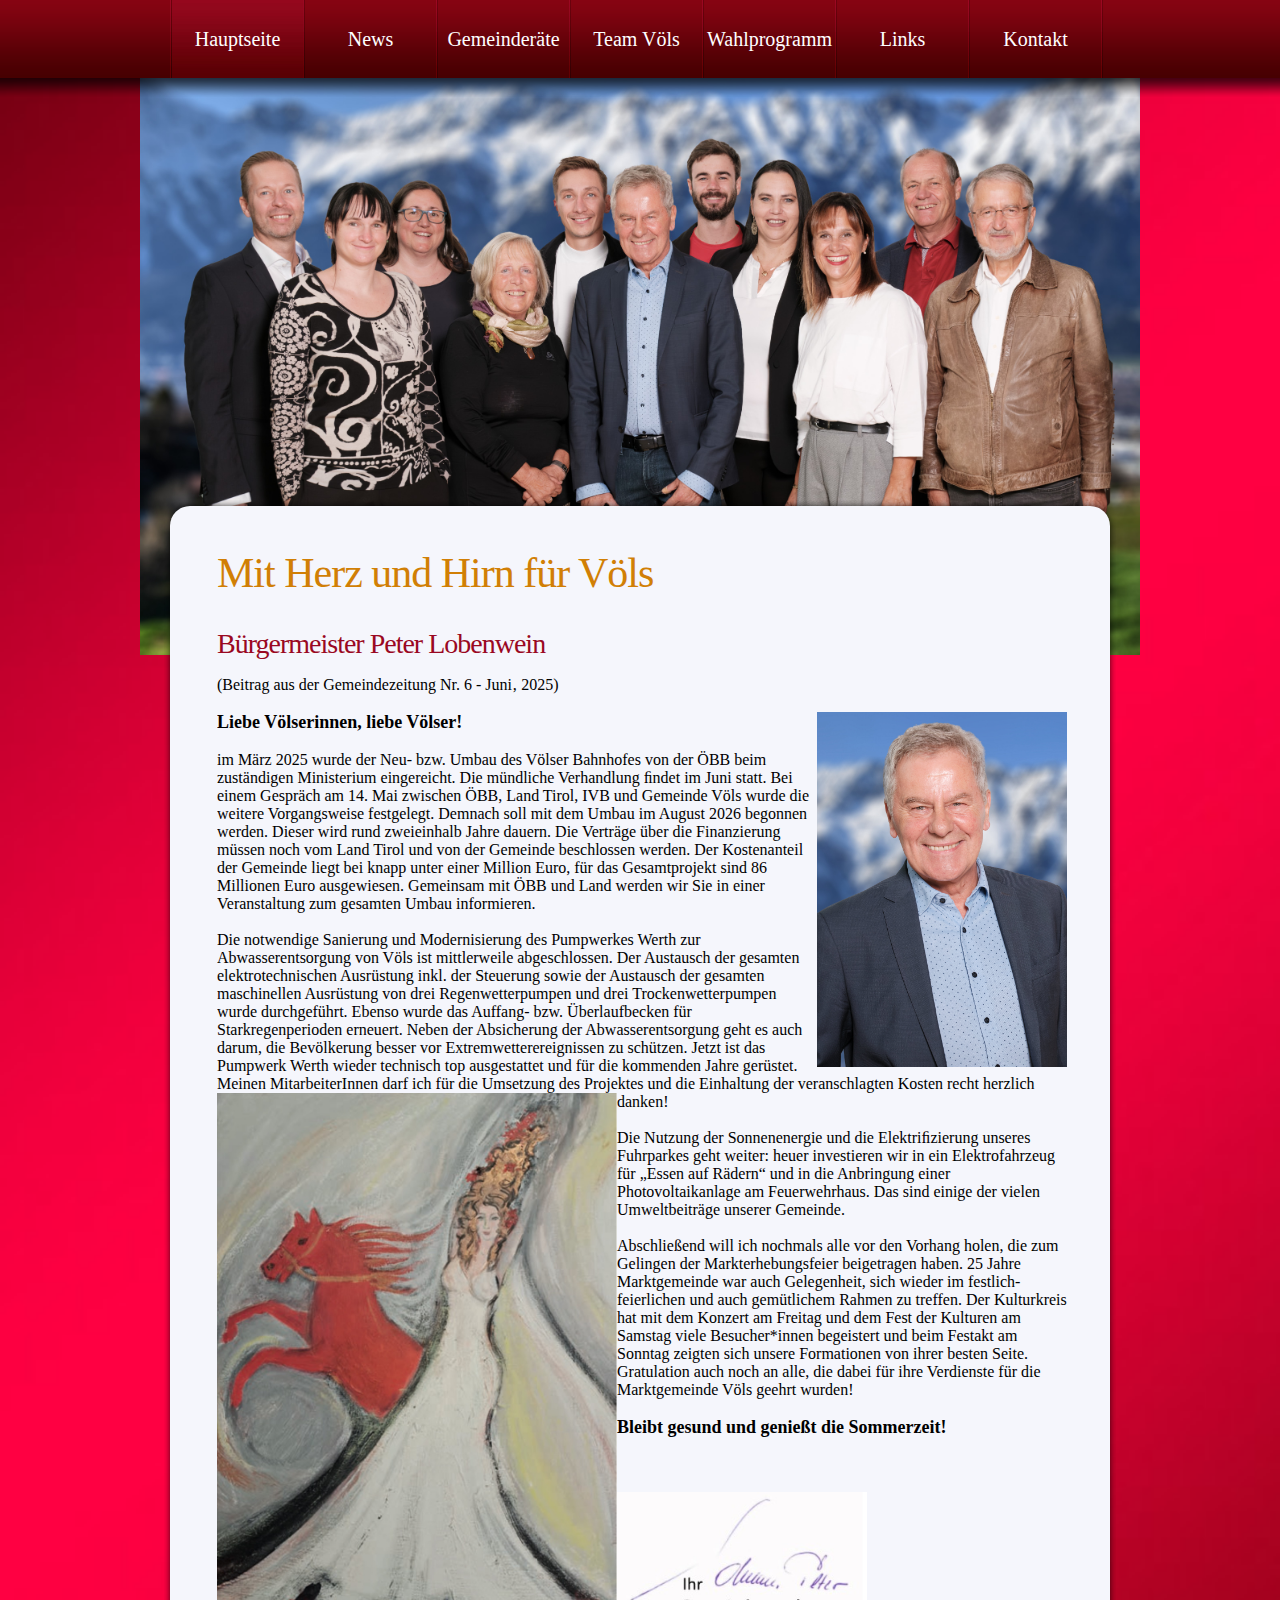
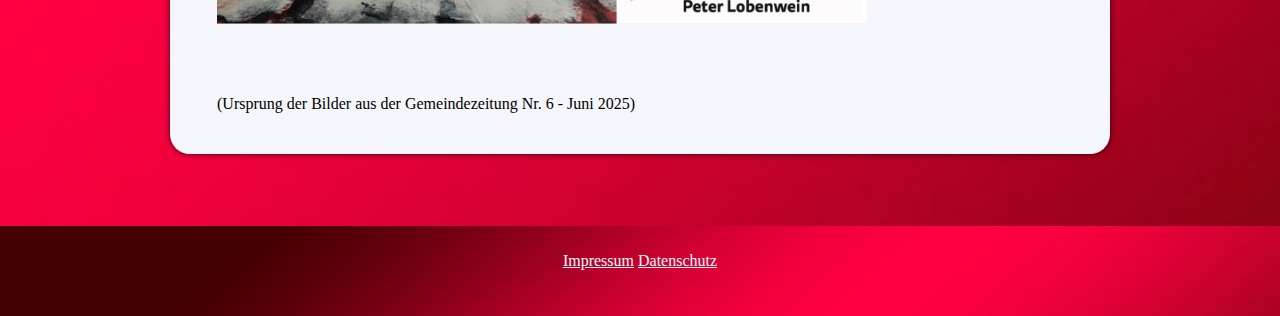
<file: index.html>
<!DOCTYPE html>
<html lang="en">
<head>
  <script id="Cookiebot" src="https://consent.cookiebot.com/uc.js" data-cbid="135fec22-2014-43f0-8bb0-17d946fe0279" data-blockingmode="auto" type="text/javascript"></script>
  <!--<meta name="viewport" content="width=device-width, initial-scale=1">-->
<title>SPÖ</title>
<meta charset="utf-8">
<link rel="stylesheet" href="css/reset.css" type="text/css" media="all">
<link rel="stylesheet" href="css/layout.css" type="text/css" media="all">
<link rel="stylesheet" href="css/style.css" type="text/css" media="all">
<script type="text/javascript" src="js/jquery-1.4.2.js" ></script>
<!--[if lt IE 9]>
	<script type="text/javascript" src="http://info.template-help.com/files/ie6_warning/ie6_script_other.js"></script>
	<script type="text/javascript" src="js/html5.js"></script>
<![endif]-->
</head>
<body id="page1">
<div class="body2">
	<div class="body7">
		<div class="body3">
			<div class="body4">
				<div class="main">
					<div class="body1"></div>
<!-- header -->
					<header>
						<nav>
							<ul id="menu">
								<li id="menu_active"><a href="index.html">Hauptseite</a></li>
								<li><a href="News.html">News</a></li>
                <li><a href="Gemeinderaete.html">Gemeinderäte</a></li>
                <!--<li><a href="Impulse.html">Impulse</a></li>-->
								<li><a href="Team_Voels.html">Team Völs</a></li>
								<li><a href="Wahlprogramm.html">Wahlprogramm</a></li>
                <li><a href="links.html">Links</a></li>
								<li><a href="Kontakt.html">Kontakt</a></li>
							</ul>
						</nav>
						<!--<h1><a href="index.html" id=""></a></h1>-->
					</header>
<!-- / header end -->
<!-- content -->
					<section id="content">
						<div class="wrapper">
							<div class="box_shadow">
								<div class="box">
									<div class="wrapper">
                   <!-- <img src="images/HuH_oH.png" width="250" align="right">-->
										<div class="pad_right">
											<div class="wrapper pad_bot1">
                        </div>
										</div>
                    <h3>Mit Herz und Hirn für Völs</h3><br>
										 	<h2>Bürgermeister Peter Lobenwein</h2>
                    <p>
                      (Beitrag aus der Gemeindezeitung Nr. 6 - Juni‚ 2025)
                    </p>
                      <img src="images/bgm_peter2.jpg" width="250" align="right">
											<!--<figure><img src="images/peter_small.jpg" alt="" class="pad_bot1"></figure>-->
												<p><span class="font1">Liebe Völserinnen, liebe Völser!</span><br><br>
                        <!--<p><span class="font1">DIE NEUE VÖLS CARD</span><br>-->
                        im März 2025 wurde der Neu- bzw. Umbau des Völser Bahnhofes von der ÖBB beim zuständigen Ministerium eingereicht. 
                        Die mündliche Verhandlung ﬁndet im Juni statt. Bei einem Gespräch am 14. Mai zwischen ÖBB, Land Tirol, IVB und Gemeinde 
                        Völs wurde die weitere Vorgangsweise festgelegt. Demnach soll mit dem Umbau im August 2026 begonnen werden. Dieser wird rund 
                        zweieinhalb Jahre dauern. Die Verträge über die Finanzierung müssen noch vom Land Tirol und von der Gemeinde beschlossen werden.
                        Der Kostenanteil der Gemeinde liegt bei knapp unter einer Million Euro, für das Gesamtprojekt sind 86 Millionen Euro ausgewiesen.
                        Gemeinsam mit ÖBB und Land werden wir Sie in einer Veranstaltung zum gesamten Umbau informieren.
                         <br><br>
                          Die notwendige Sanierung und Modernisierung des Pumpwerkes Werth zur Abwasserentsorgung von Völs ist mittlerweile abgeschlossen. 
                          Der Austausch der gesamten elektrotechnischen Ausrüstung inkl. der Steuerung sowie der Austausch der gesamten maschinellen Ausrüstung 
                          von drei Regenwetterpumpen und drei Trockenwetterpumpen wurde durchgeführt. Ebenso wurde das Auffang- bzw. Überlaufbecken für Starkregenperioden erneuert.
                          Neben der Absicherung der Abwasserentsorgung geht es auch darum, die Bevölkerung besser vor Extremwetterereignissen zu schützen. Jetzt ist 
                          das Pumpwerk Werth wieder technisch top ausgestattet und für die kommenden Jahre gerüstet. Meinen MitarbeiterInnen darf ich für die 
                          Umsetzung des Projektes und die Einhaltung der veranschlagten Kosten recht herzlich danken!
                          
                         <img src="images/dame.jpg" width="400" align="left">
                          <!--<span class="font1">„Lieber Hubert, danke für deine Arbeit und deinen Einsatz!“</span>-->
                          <br><br>
                         Die Nutzung der Sonnenenergie und die Elektriﬁzierung unseres Fuhrparkes geht weiter: heuer investieren wir in ein Elektrofahrzeug 
                         für „Essen auf Rädern“ und in die Anbringung einer Photovoltaikanlage am Feuerwehrhaus. Das sind einige der vielen Umweltbeiträge 
                         unserer Gemeinde.
                         <br><br>
                          <!--<img src="images/budget2.jpg" width="380" align="left">-->
                         Abschließend will ich nochmals alle vor den Vorhang holen, die zum Gelingen der Markterhebungsfeier beigetragen haben. 25 Jahre Marktgemeinde 
                         war auch Gelegenheit, sich wieder im festlich-feierlichen und auch gemütlichem Rahmen zu treffen. Der Kulturkreis hat mit dem Konzert
                         am Freitag und dem Fest der Kulturen am Samstag viele Besucher*innen begeistert und beim Festakt am Sonntag zeigten sich unsere 
                         Formationen von ihrer besten Seite. Gratulation auch noch an alle, die dabei für ihre Verdienste für die Marktgemeinde Völs geehrt wurden!
                          <br><br>
                           <span class="font1">Bleibt gesund und genießt die Sommerzeit!</span> 
                         <!--<img src="images/blaike2.png" width="550" align="right">-->
                         <!--<span class="font1">STROMTARIF VÖLSERSEE</span><br><br>-->
                         
                         <br><br><br>
                                                   <!--<span class="font1">ETWAS ERFREULICHERES</span><br><br>-->
                                                   <!--<span class="font1">Abschließend wünsche ich noch allen Schülerinnen und Schülern, Studenten und Lehrlingen einen guten Start für das neue Ausbildungsjahr.</span><br><br>-->
                                  
                                                                                                     
                                                <!--Die Überraschung war allgemein groß! Völs hat einen neuen Bürgermeister. Und das ohne Stichwahl. Ihr könnt mir glauben, auch ich habe mir die letzen Meter zu diesem Ziel anders vorgestelt.</p>
                                                <p><span class="font1">Die nächsten Fragen folgen auf dem Fuß:</span><br> Was wird anders? Mit wem wird er "regieren"? Wird mein Anliegen Gehör finden? Wer ist denn dieser Peter Lobenwein und kennt der sich aus?</p>
                                                <p><span class="font1">Laufbahn:</span><br> Seit 2004 bin ich Gemeinderat und habe schon in den unterschiedlichsten Gemeinderatsausschüssen gearbeitet. Seit 2006 bin ich auch Obmann des Überprüfungsausschusses. Dieser Ausschuss achtet darauf, dass die Gemeinde gut und ordnungsgemäß verwaltet wird. Und da darf ich gleich festhalten: der bisherige Bürgermeister Erich Ruetz hat uns diese Arbeit leicht gemacht. Er hinterlässt uns eine gut geführte Gemeinde, in der in den letzten Jahren viele wichtige und große Projekte gemeinsam verwirklicht wurden. Der Kindergarten West, das Sportplatzgebäude, das erweiterte Haus für die Gesundheitsdienste oder der neue Standort für die Feuerwehr sind ebenso sichtbare Zeichen wie die Erweiterung der Betriebsanlagen und damit die Schaffung neuer Arbeitsplätze im Gewerbegebiet nördlich der Bahn. Danke Erich für deine engagierte Arbeit und für die vorbildliche Art der Übergabe an mich!</p>
                                                <p><span class="font1">Danke!</span><br> Dieser Dank gilt ebenso den scheidenden Gemeinderätinnen und Gemeinderäten und den beiden Vizebürgermeistern Toni Pertl und Walter Kathrein, ebenso jenen, die weiterhin im Gemeinderat tätig sind. </p>
                                                <p><span class="font1">Neue Gemeinderäte:</span><br> Die Neuen im Gemeinderat begrüße ich herzlich und unvoreingenommen. Wer auf einer Liste kandidiert, an einem Wahlprogramm mitarbeitet und das Vertrauen der Gemeindebürger erhält, die oder der will auch etwas umsetzen. Dafür braucht es in der Regel eine Mehrheit im Gemeinderat und keine der gewählten Gruppierungen hat diese allein. </p>
                                        <p> Bei unseren 19 GemeinderätInnen sind mindestens 10 Stimmen für einen Beschluss nötig. Die ÖVP hat 8, die SPÖ 4, Grüne und Wir Für Völs je 3 und die FPÖ einen Sitz im Gemeinderat. Das haben vor mir schon eine ganze Reihe von BürgermeisterInnen in anderen Orten so erlebt und die Lösung kann nur heißen: reden, verhandeln, die Meinung der anderen gelten lassen und gemeinsam die bestmögliche Lösung suchen.</p>
                                        <p> Ob mir das immer gelingen wird, ob diese Bereitschaft zu gemeinsamen Lösungen bei allen besteht, das werden die nächsten Wochen und Monate zeigen.</p>
                                        <p> Für vieles, was eine lebenswerte Gemeinde ausmacht, sorgen die Mitarbeiterinnen und Mitarbeiter, sei es in der Verwaltung, in Bau- und Recyclinghof, im Schwimmbad, in Kindergärten, Schulen und Bücherei oder in den Gesundheits- und Sozialeinrichtungen. Als Bürgermeister wechsle ich hier in die Funktion des Dienstgebers, aber als langjähriger Personalvertreter weiß ich, dass die Arbeitsleistung dann am besten ist, wenn Menschen ihrer Aufgabe gewachsen sind und diese gerne erfüllen und dafür nicht nur Lohn sondern auch Anerkennung erhalten. Wir haben viele sehr gute Mitarbeiterinnen und Mitarbeiter und sie genießen in der Bevölkerung große Anerkennung. Ich werde mich aber auch um ein besseres Arbeitsklima bemühen, wo Verbesserungsbedarf notwendig ist.</p>
                                        <p> Zu unseren Schätzen zählen zweifellos auch die vielen Vereine, die fast alle Interessen und Neigungen abdecken und die einen unverzichtbaren Beitrag für den Zusammenhalt in der Gemeinde und der Nachwuchsarbeit unserer Jugend leisten. Wir werden ihre Arbeit auch künftig nach besten Kräften unterstützen! Große Vorhaben warten auf uns, vom Bildungsstandort im Dorf bis zum Verkehrsknoten Bahnhof mit der neuen Straßenbahnlinie und dem barrierefreien Bahnhof. </p>
                                        <p><span class="font1">BEI ALL DEM IST MIR WICHTIG:</span><br> 
                                          <ul class="list1 pad_bot1">
                                          <li><a href="#">dass Demokratie gelebt und auf Argumente gehört wird, dass man die Entscheidung aber nicht ewig aufchieben darf.</a></li>
                                        <li><a href="#"> Dass die sozial Schwächeren mehr Schutz und Beachtung erfahren als jene, denen es gut geht und die sich zu wehren wissen.</a></li>
                                        <li><a href="#"> Dass sichere Arbeitsplätze elementar für die soziale Sicherheit der Arbeitnehmerinnen und Arbeitnehmer sind und dass wir interessierte Betriebe bei der Schaffung von Arbeitsplätzen unterstützen.</a></li>
                                        <li><a href="#"> Dass gute Bildung gleichermaßen den Schlüssel zu einem erfüllten Leben wie zu einer modernen Wirtschaft darstellt und die Basis dafür in zeitgemäßen Kindergärten und Schulen gelegt wird.</a></li>
                                        <li><a href="#"> Dass die Menschen im Alter wissen, dass für sie vorgesorgt wird, wenn sie Hilfe benötigen, egal ob zu Hause oder im Seniorenheim.</a></li>
                                        <li><a href="#"> Dass wir auch als Gemeinde alles unternehmen müssen, dass Nachhaltigkeit gelebt wird, vom Heizen über den Verkehr, der Pflege des Waldes bis zum Flächenverbrauch.</a></li><br>
                                        <p> Hoffen wir auf Frieden, ein Ende der Pandemie und einen respektvollen Umgang miteinander!</p>-->
                                        
                                        <figure><img src="images/upeter.jpg" width="250" alt="" class="pad_bot1"></figure>
                                        <br><br><br>
                                                   (Ursprung der Bilder aus der Gemeindezeitung Nr. 6 - Juni 2025)<br><br>
					              <!--<h2>Beitrag Walter Kathrein</h2>
                    <img src="images/walter_small.jpg" width="200" align="right">
											
												<p><span class="font1">Liebe Völserinnen, liebe Völser!</span><br> Nach 36 Jahren Tätigkeit im Gemeinderat von Völs, davon 31 Jahre als 2. Vizebürgermeister, habe ich mich nun von der Spitze unserer Liste zurückgezogen und die Führungsposition an Gemeinderat Peter Lobenwein übergeben. Ich kandidiere zur Unterstützung meiner Kolleginnen und Kollegen weiter hinten und werde, wenn mein Rat gefragt ist, meinem Nachfolger und seinem Team gerne behilflich sein. Schließlich hat sich in dieser langen Zeit doch einiges an Erfahrung und Wissen angehäuft. </p>
                        <p>Mit Genugtuung blicke ich auf meine Zeit im Gemeinderat zurück. In diesen 36 Jahren hat sich in Völs viel verändert. 1986 gab es nur ein bescheidenes Gewerbegebiet und noch kein EKZ Cyta. Die Fa. MPREIS hatte schon ihren Sitz in Völs. Sie hat sich in dieser Zeit in mehreren Etappen laufend erweitert. </p>
                        <p>Eine große Herausforderung für die Gemeinde war, die Infrastruktur der rasant gewachsenen Bevölkerungszahl anzupassen. Ich erwähne die Bauten Seniorenheim, Schwimmbad, VAZ Blaike, Vereinshaus I und II, Eislaufplatz, Gemeindebauhof, Recyclinghof, Urnenfriedhof, Neue Feuerwehr, Ausbau Gesundheitsdienste, Neue Kindergarten West und das Sportplatzgebäude, Ausbau des Straßennetzes, der Wasserversorgung und Abwasserentsorgung, der Müllentsorgung, Hochwasserschutzbauten und vieles mehr. Ein wichtiger Bereich war und ist die Wohnbautätigkeit. Für den Zusammenhalt sind die Vereine unersetzbar und für deren Förderung habe ich mich stets stark gemacht, damit auch sie ihren wachsenden Herausforderungen gerecht werden konnten. </p>
                        <p>Viele weitere Aufgaben warten auf den neuen Gemeinderat. Unsere Liste hat die Schwerpunkte festgelegt und in dieser Broschüre festgehalten. </p>
                        <p>Peter Lobenwein mit seiner sozialen Kompetenz und Nicole Mair-Enzi, eine Kämpferin für Bildung und Familien, bringen langjährige Erfahrung im Gemeinderat mit. Dazu kommen auch mehrere junge und neue Kandidat*innen, eine gute Mischung aus Kontinuität und neuen Ideen. </p>
                        <p>Bitte unterstützen auch Sie das SPÖ Team Völs mit ihrer Stimme.</p>
                        <figure><img src="images/uwalter.jpg" width="250" alt="" class="pad_bot1"></figure>-->
                    </div>
									</div>
								</div>
							</div>
                </div>
										</div>
            </section>
						         
<!-- / content -->
              	</div>
			</div>
		</div>
	</div>
<div class="body5">
	<div class="body6">
		<div class="main">
<!-- footer -->
			<footer>
				<website> <a href="https://spoe-voels.at/about.html" rel="nofollow">Impressum</a></website>
        <website> <a href="https://spoe-voels.at/cookies.html" rel="nofollow">Datenschutz</a></website>
			</footer>
<!-- / footer -->
	  </div>
	</div>
</div>
</body>
</html>
</file>
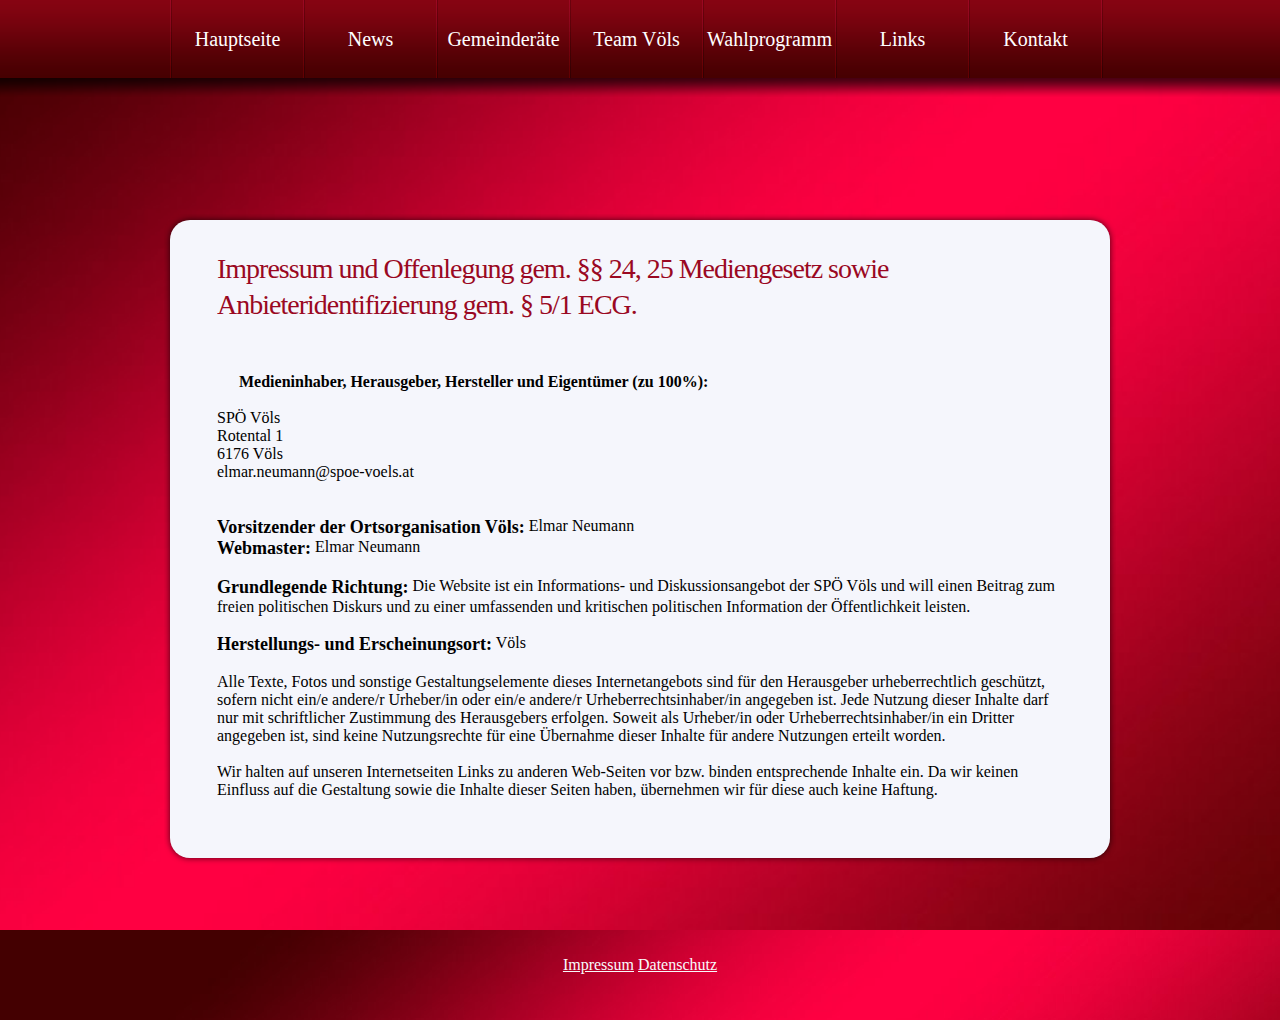
<file: about.html>
<!DOCTYPE html>
<html lang="en">
<head>
  <script id="Cookiebot" src="https://consent.cookiebot.com/uc.js" data-cbid="135fec22-2014-43f0-8bb0-17d946fe0279" data-blockingmode="auto" type="text/javascript"></script>
<title>Impressum</title>
<meta charset="utf-8">
<link rel="stylesheet" href="css/reset.css" type="text/css" media="all">
<link rel="stylesheet" href="css/layout.css" type="text/css" media="all">
<link rel="stylesheet" href="css/style.css" type="text/css" media="all">
<script type="text/javascript" src="js/jquery-1.4.2.js" ></script>
<!--[if lt IE 9]>
	<script type="text/javascript" src="http://info.template-help.com/files/ie6_warning/ie6_script_other.js"></script>
	<script type="text/javascript" src="js/html5.js"></script>
<![endif]-->
</head>
<body id="page3">
<div class="body2">
	<!--<div class="body7">-->
		<!--<div class="body6">-->
			<div class="body4">
				<div class="main">
					<!--<div class="body1"></div>-->
<!-- header -->
					<header>
						<nav>
							<ul id="menu">
								<li><a href="index.html">Hauptseite</a></li>
								<li><a href="News.html">News</a></li>
                <li><a href="Gemeinderaete.html">Gemeinderäte</a></li>
                <!--<li><a href="Impulse.html">Impulse</a></li>-->
								<li><a href="Team_Voels.html">Team Völs</a></li>
								<li><a href="Wahlprogramm.html">Wahlprogramm</a></li>
                                <li><a href="links.html">Links</a></li>
								<li><a href="Kontakt.html">Kontakt</a></li>
							</ul>
						</nav>
						<!--<h1><a href="index.html" id="logo">Independent Politician</a></h1>-->
					</header>
<!-- / header end -->
<!-- content -->
          <section id="content">
						<div class="wrapper">
							<div class="box_shadow"> 
								<div class="box">
									<div class="wrapper pad_bot1">
										<h2>Impressum und Offenlegung gem. §§ 24, 25 Mediengesetz sowie Anbieteridentifizierung gem. § 5/1 ECG.</h2>
                    <h1>Medieninhaber, Herausgeber, Hersteller und Eigentümer (zu 100%):</h1><br>
                    <p>SPÖ Völs<br>
                      Rotental 1<br>
                      6176 Völs<br>
                      elmar.neumann@spoe-voels.at<br>
                      <br></p>
                    <p><span class="font1">Vorsitzender der Ortsorganisation Völs:</span> Elmar Neumann<br>
                      <span class="font1">Webmaster:</span> Elmar Neumann<br></p>
                    <p><span class="font1">Grundlegende Richtung:</span> Die Website ist ein Informations- und Diskussionsangebot der SPÖ Völs und will einen Beitrag zum freien politischen Diskurs und zu einer umfassenden und kritischen politischen Information der Öffentlichkeit leisten.</p>
                    <p><span class="font1">Herstellungs- und Erscheinungsort:</span> Völs</p>
                      <p>Alle Texte, Fotos und sonstige Gestaltungselemente dieses Internetangebots sind für den Herausgeber urheberrechtlich geschützt, sofern nicht ein/e andere/r Urheber/in oder ein/e andere/r Urheberrechtsinhaber/in angegeben ist. Jede Nutzung dieser Inhalte darf nur mit schriftlicher Zustimmung des Herausgebers erfolgen. Soweit als Urheber/in oder Urheberrechtsinhaber/in ein Dritter angegeben ist, sind keine Nutzungsrechte für eine Übernahme dieser Inhalte für andere Nutzungen erteilt worden.</p>
                      <p>Wir halten auf unseren Internetseiten Links zu anderen Web-Seiten vor bzw. binden entsprechende Inhalte ein. Da wir keinen Einfluss auf die Gestaltung sowie die Inhalte dieser Seiten haben, übernehmen wir für diese auch keine Haftung.</p>

                    </div>
                  </div>
                </div>
              </div>
           </section>
                    </div>
								</div>
			  	</div>
<div class="body5">
	<div class="body6">
		<div class="main">
<!-- footer -->
			<footer>
				<website> <a href="https://spoe-voels.at/about.html" rel="nofollow">Impressum</a></website>
        <website> <a href="https://spoe-voels.at/cookies.html" rel="nofollow">Datenschutz</a></website>
			</footer>
<!-- / footer -->
	  </div>
	</div>
</div>
</file>
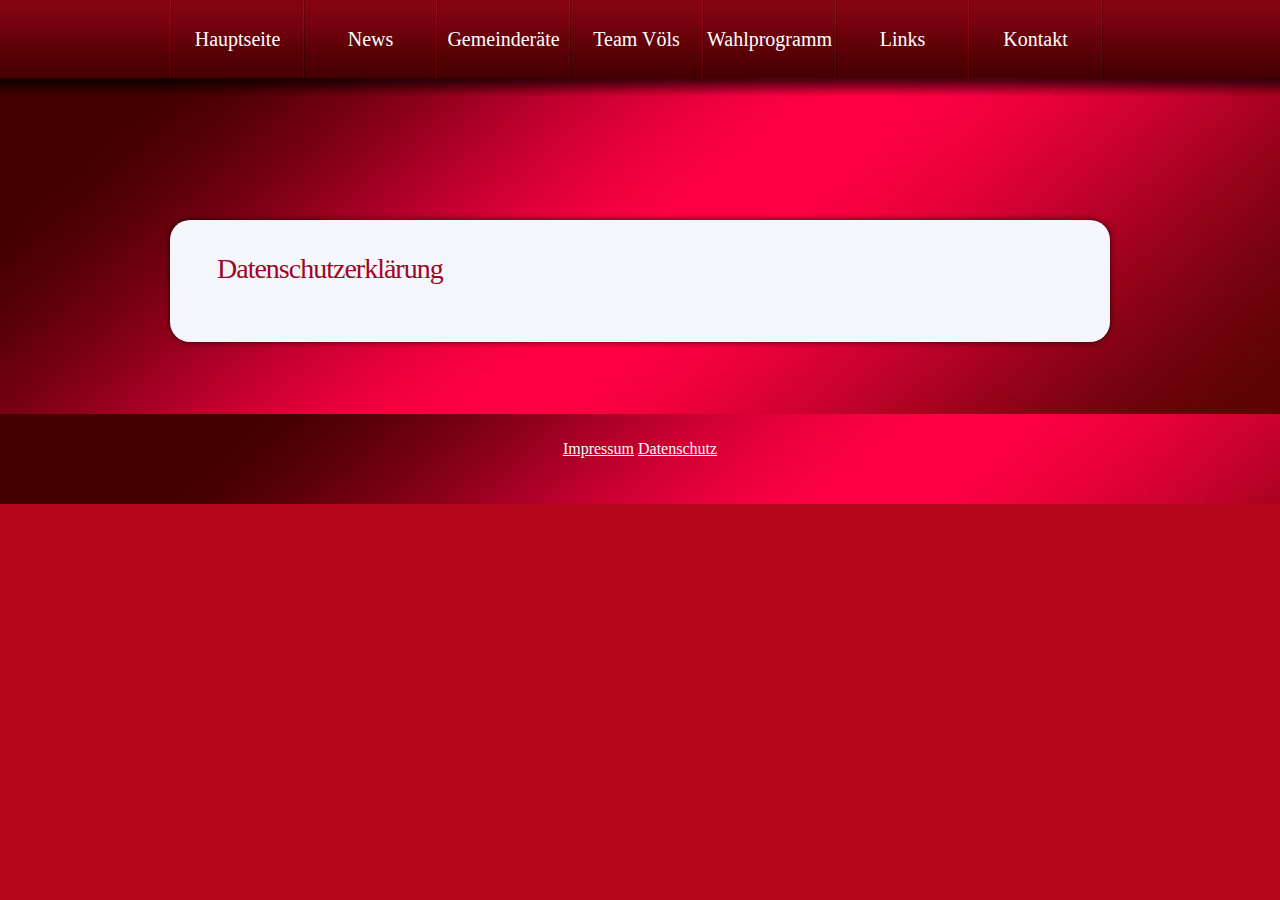
<file: cookies.html>
<!DOCTYPE html>
<html lang="en">
<head>
  <script id="Cookiebot" src="https://consent.cookiebot.com/uc.js" data-cbid="135fec22-2014-43f0-8bb0-17d946fe0279" data-blockingmode="auto" type="text/javascript"></script>
<title>Datenschutz</title>
<meta charset="utf-8">
<link rel="stylesheet" href="css/reset.css" type="text/css" media="all">
<link rel="stylesheet" href="css/layout.css" type="text/css" media="all">
<link rel="stylesheet" href="css/style.css" type="text/css" media="all">
<script type="text/javascript" src="js/jquery-1.4.2.js" ></script>
<!--[if lt IE 9]>
	<script type="text/javascript" src="http://info.template-help.com/files/ie6_warning/ie6_script_other.js"></script>
	<script type="text/javascript" src="js/html5.js"></script>
<![endif]-->
</head>
<body id="page3">
<div class="body2">
	<!--<div class="body7">-->
		<!--<div class="body6">-->
			<div class="body4">
				<div class="main">
					<!--<div class="body1"></div>-->
<!-- header -->
					<header>
						<nav>
							<ul id="menu">
								<li><a href="index.html">Hauptseite</a></li>
								<li><a href="News.html">News</a></li>
                <li><a href="Gemeinderaete.html">Gemeinderäte</a></li>
                <!--<li><a href="Impulse.html">Impulse</a></li>-->
								<li><a href="Team_Voels.html">Team Völs</a></li>
								<li><a href="Wahlprogramm.html">Wahlprogramm</a></li>
                <li><a href="links.html">Links</a></li>
								<li><a href="Kontakt.html">Kontakt</a></li>
							</ul>
						</nav>
						<!--<h1><a href="index.html" id="logo">Independent Politician</a></h1>-->
					</header>
<!-- / header end -->
<!-- content -->
          <section id="content">
						<div class="wrapper">
							<div class="box_shadow"> 
								<div class="box">
									<div class="wrapper pad_bot1">
										<h2>Datenschutzerklärung</h2>
                    <script id="CookieDeclaration" src="https://consent.cookiebot.com/135fec22-2014-43f0-8bb0-17d946fe0279/cd.js" type="text/javascript" async></script>
                    </div>
                  </div>
                </div>
              </div>
           </section>
                    </div>
								</div>
			  	</div>
<div class="body5">
	<div class="body6">
		<div class="main">
<!-- footer -->
			<footer>
				<website> <a href="https://spoe-voels.at/about.html" rel="nofollow">Impressum</a></website>
        <website> <a href="https://spoe-voels.at/cookies.html" rel="nofollow">Datenschutz</a></website>
			</footer>
<!-- / footer -->
	  </div>
	</div>
</div>
</file>
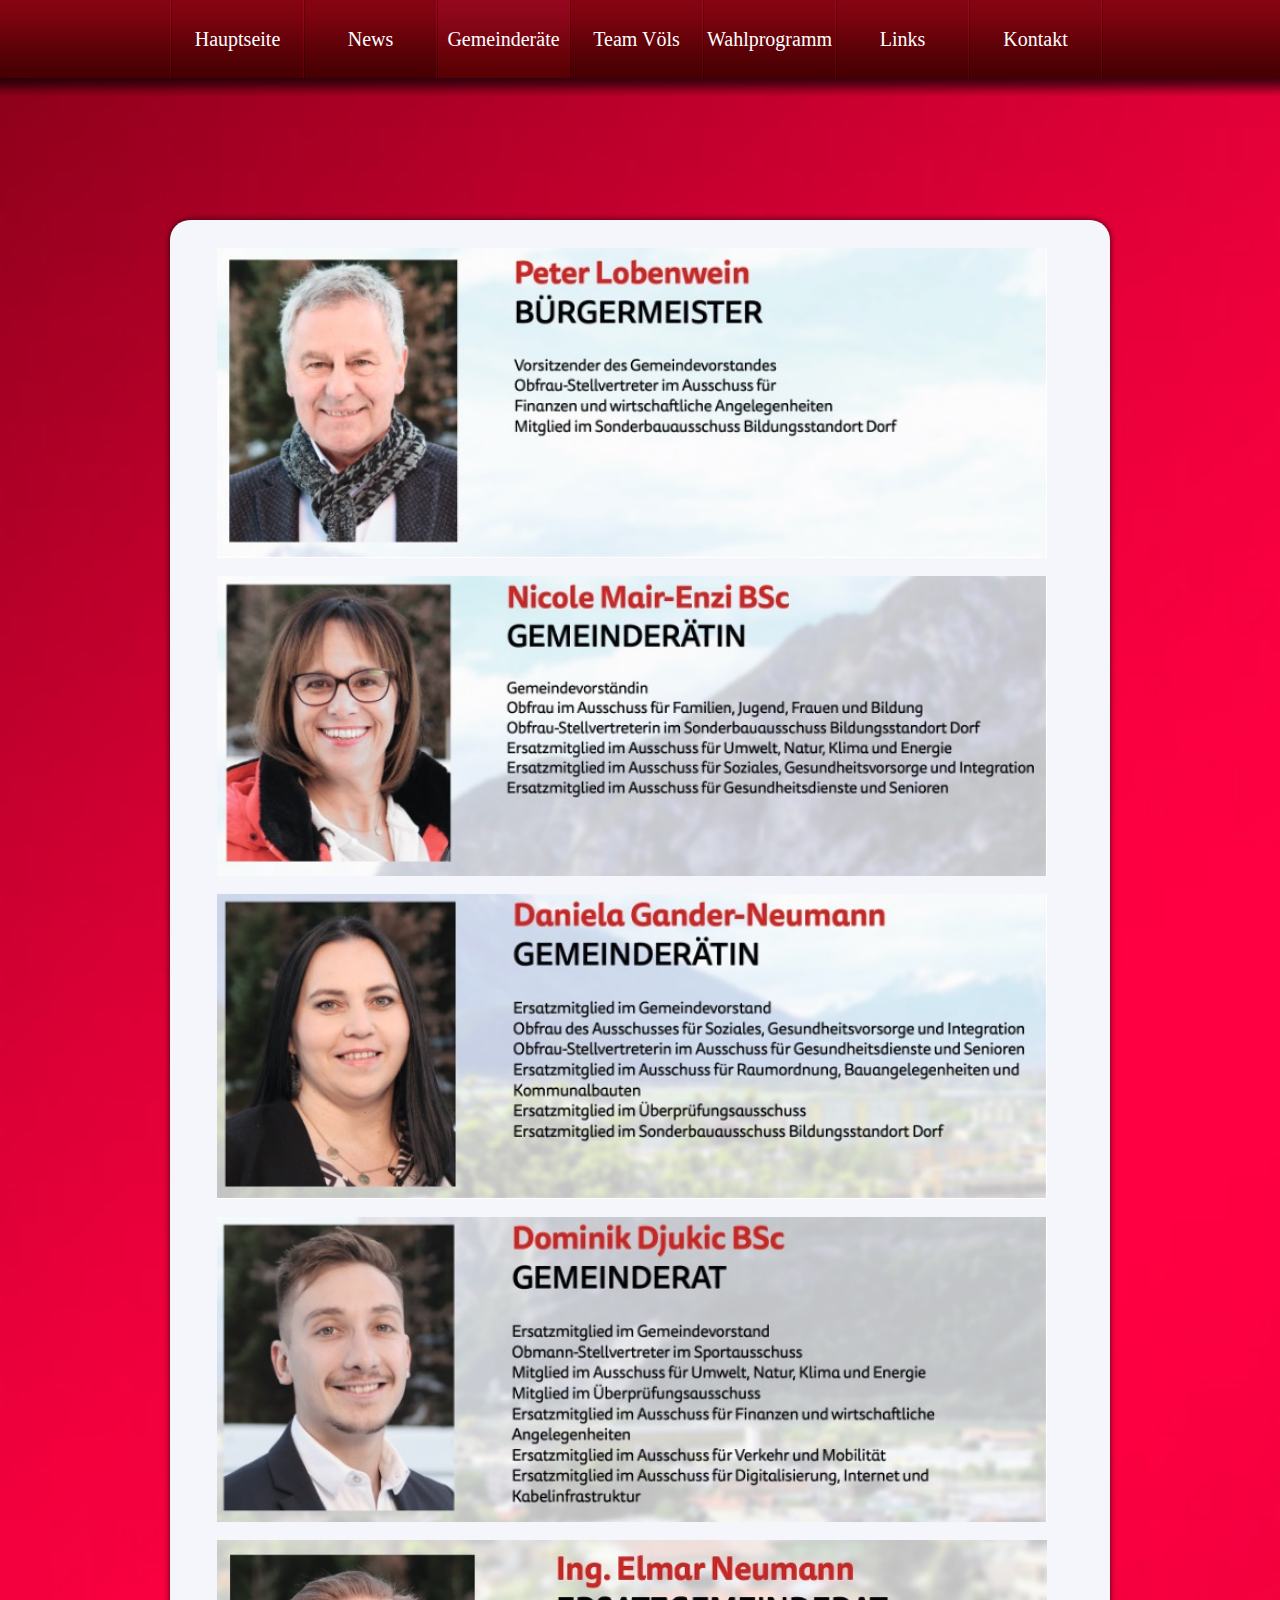
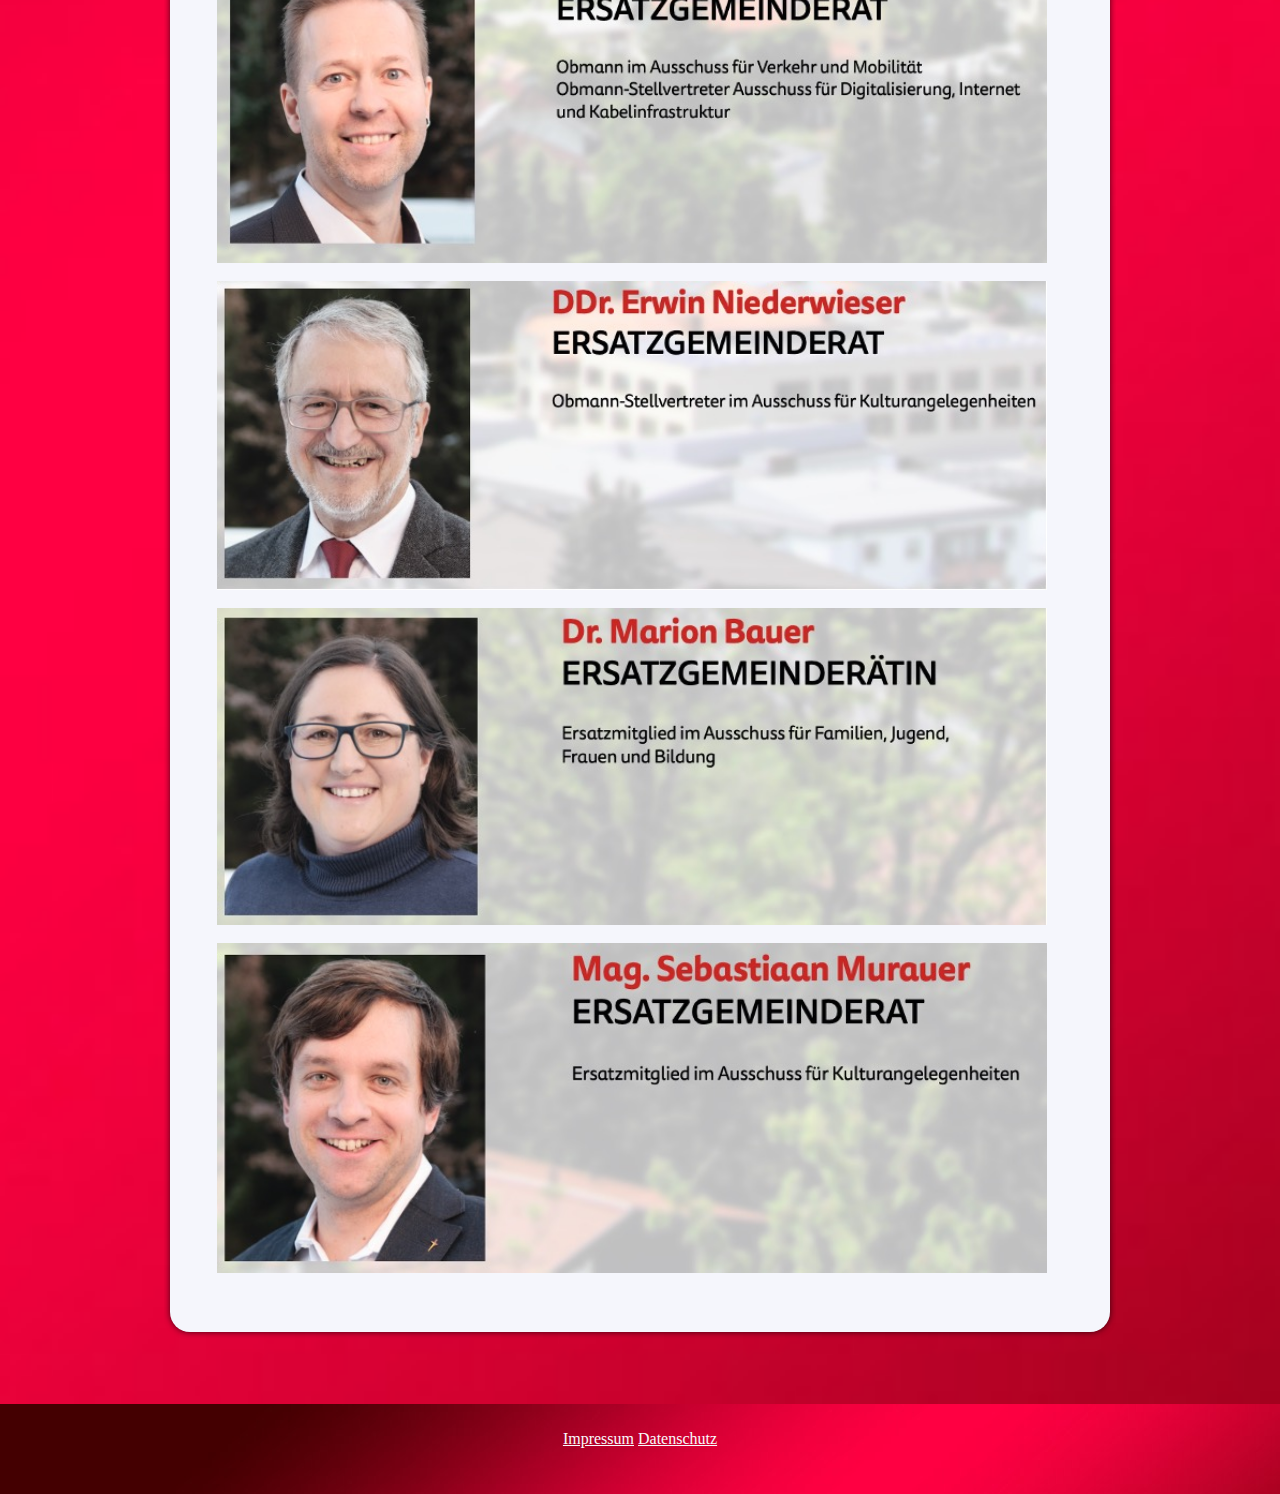
<file: Gemeinderaete.html>
<!DOCTYPE html>
<html lang="en">
<head>
  <script id="Cookiebot" src="https://consent.cookiebot.com/uc.js" data-cbid="135fec22-2014-43f0-8bb0-17d946fe0279" data-blockingmode="auto" type="text/javascript"></script>
<title>Links</title>
<meta charset="utf-8">
<link rel="stylesheet" href="css/reset.css" type="text/css" media="all">
<link rel="stylesheet" href="css/layout.css" type="text/css" media="all">
<link rel="stylesheet" href="css/style.css" type="text/css" media="all">
<script type="text/javascript" src="js/jquery-1.4.2.js" ></script>
<!--[if lt IE 9]>
	<script type="text/javascript" src="http://info.template-help.com/files/ie6_warning/ie6_script_other.js"></script>
	<script type="text/javascript" src="js/html5.js"></script>
<![endif]-->
</head>
<body id="page3">
<div class="body2">
	<!--<div class="body7">-->
		<!--<div class="body6">-->
			<div class="body4">
				<div class="main">
					<!--<div class="body1"></div>-->
<!-- header -->
					<header>
						<nav>
							<ul id="menu">
								<li><a href="index.html">Hauptseite</a></li>
								<li><a href="News.html">News</a></li>
                <li id="menu_active"><a href="Gemeinderaete.html">Gemeinderäte</a></li>
                <!--<li><a href="Impulse.html">Impulse</a></li>-->
								<li><a href="Team_Voels.html">Team Völs</a></li>
								<li><a href="Wahlprogramm.html">Wahlprogramm</a></li>
                <li><a href="links.html">Links</a></li>
								<li><a href="Kontakt.html">Kontakt</a></li>
							</ul>
						</nav>
						<!--<h1><a href="index.html" id="logo">Independent Politician</a></h1>-->
					</header>
<!-- / header end -->
<!-- content -->
          <section id="content">
						<div class="wrapper">
							<div class="box_shadow"> 
								<div class="box">
									<div class="wrapper pad_bot1">
										<figure><img src="images/bgm_peter.jpg" width="830" alt="" class="pad_bot1"></figure>
                    <figure><img src="images/gr_nicole.jpg" width="830" alt="" class="pad_bot1"></figure>
                    <figure><img src="images/gr_daniela.jpg" width="830" alt="" class="pad_bot1"></figure>
                    <figure><img src="images/gr_dominik.jpg" width="830" alt="" class="pad_bot1"></figure>
                    <!--<figure><img src="images/egr_walter.jpg" width="830" alt="" class="pad_bot1"></figure>-->
                    <figure><img src="images/egr_elmar.jpg" width="830" alt="" class="pad_bot1"></figure>
                    <figure><img src="images/egr_erwin.jpg" width="830" alt="" class="pad_bot1"></figure>
                    <figure><img src="images/egr_marion.jpg" width="830" alt="" class="pad_bot1"></figure>
                    <figure><img src="images/egr_sebastiaan.jpg" width="830" alt="" class="pad_bot1"></figure>
                    </div>
                  </div>
                </div>
              </div>
           </section>
                    </div>
								</div>
			  	</div>
<div class="body5">
	<div class="body6">
		<div class="main">
<!-- footer -->
			<footer>
				<website> <a href="https://spoe-voels.at/about.html" rel="nofollow">Impressum</a></website>
        <website> <a href="https://spoe-voels.at/cookies.html" rel="nofollow">Datenschutz</a></website>
			</footer>
<!-- / footer -->
	  </div>
	</div>
</div>
</file>
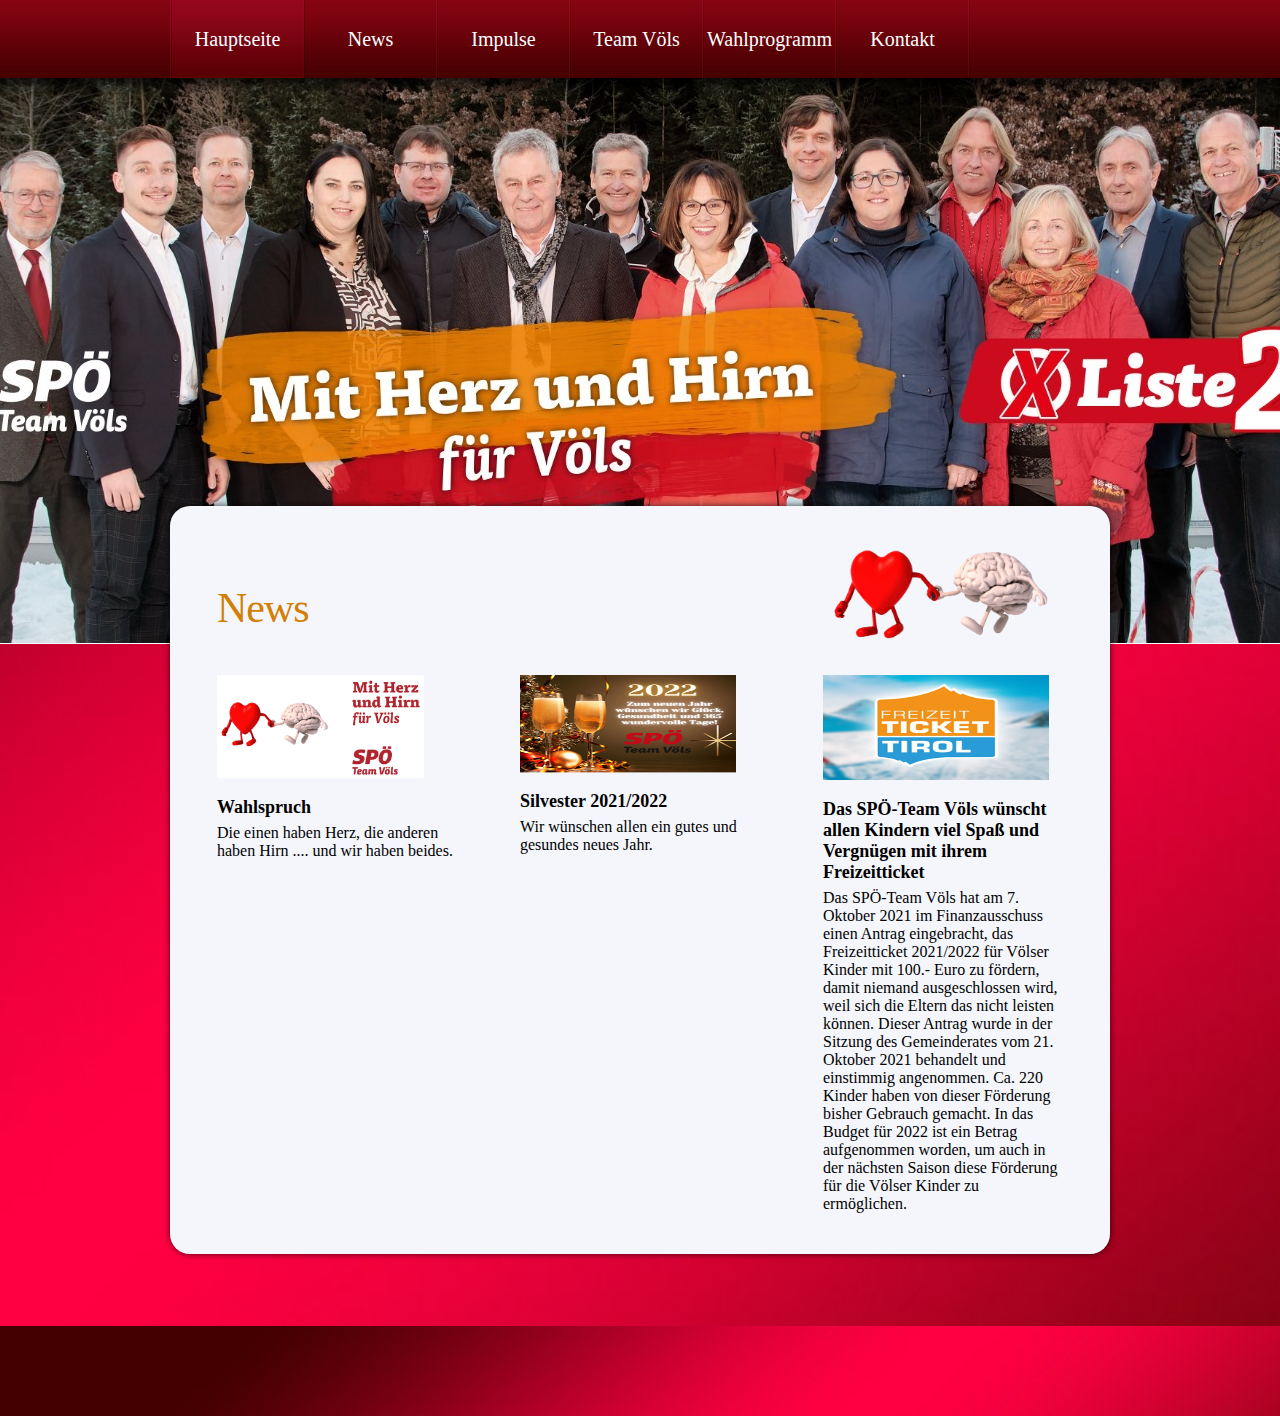
<file: index_news.html>
<!DOCTYPE html>
<html lang="en">
<head>
<title>SPÖ</title>
<meta charset="utf-8">
<link rel="stylesheet" href="css/reset.css" type="text/css" media="all">
<link rel="stylesheet" href="css/layout.css" type="text/css" media="all">
<link rel="stylesheet" href="css/style.css" type="text/css" media="all">
<script type="text/javascript" src="js/jquery-1.4.2.js" ></script>
<!--[if lt IE 9]>
	<script type="text/javascript" src="http://info.template-help.com/files/ie6_warning/ie6_script_other.js"></script>
	<script type="text/javascript" src="js/html5.js"></script>
<![endif]-->
</head>
<body id="page1">
<div class="body2">
	<div class="body7">
		<div class="body10">
			<div class="body4">
				<div class="main">
					<div class="body1"></div>
<!-- header -->
					<header>
						<nav>
							<ul id="menu">
								<li id="menu_active"><a href="index.html">Hauptseite</a></li>
								<li><a href="News.html">News</a></li>
                <li><a href="Impulse.html">Impulse</a></li>
								<li><a href="Team_Voels.html">Team Völs</a></li>
								<li><a href="Wahlprogramm.html">Wahlprogramm</a></li>
								<li><a href="Kontakt.html">Kontakt</a></li>
							</ul>
						</nav>
						<h1><a href="index.html" id=""></a></h1>
					</header>
<!-- / header end -->
<!-- content -->
					<section id="content">
						<div class="wrapper">
							<div class="box_shadow">
								<div class="box">
                  
									<div class="wrapper">
                    <img src="images/HuH_oH.png" width="250" align="right">
										<div class="pad_right">
											<h2></h2>
                      
											<div class="wrapper pad_bot1">
												<!--<figure class="left marg_right1"><img src="images/HuH_SPOE_small3.png" alt="">-->
                          <!--<figure class="left marg_right1"><img src="images/SPOEvoels.png" alt="">
                          <figure class="right"><img src="images/HuHfuerVoels.png">-->
                        </figure>
												<p> </p>
											</div>
										</div>
										<h3>News</h3>
										<div class="wrapper">
											<article class="cols">
												<figure><img src="images/HuH_facebook_small1.png" alt="" class="pad_bot1"></figure>
												<p class="font1">Wahlspruch</p>
												<p>Die einen haben Herz, die anderen haben Hirn .... und wir haben beides.</p>
											</article>
											<article class="cols pad_left1">
												<figure><img src="images/silvester2022.png" alt="" class="pad_bot1"></figure>
												<p class="font1">Silvester 2021/2022</p>
												<p>Wir wünschen allen ein gutes und gesundes neues Jahr.</p>
											</article>
											<article class="cols pad_left1">
												<figure><img src="images/freizeit_ticket.png" alt="" class="pad_bot1"></figure>
												<p class="font1">Das SPÖ-Team Völs wünscht allen Kindern viel Spaß und Vergnügen mit ihrem Freizeitticket</p>
												<p>Das SPÖ-Team Völs hat am 7. Oktober 2021 im Finanzausschuss einen Antrag eingebracht, das Freizeitticket 
                          2021/2022 für Völser Kinder mit 100.- Euro zu fördern, damit niemand ausgeschlossen wird, weil sich die 
                          Eltern das nicht leisten können. Dieser Antrag wurde in der Sitzung des Gemeinderates vom 21. Oktober 2021 
                          behandelt und einstimmig angenommen. Ca. 220 Kinder haben von dieser Förderung bisher Gebrauch gemacht. 
                          In das Budget für 2022 ist ein Betrag aufgenommen worden, um auch in der nächsten Saison diese Förderung 
                          für die Völser Kinder zu ermöglichen.</p>
											</article>
										</div>
									</div>
								</div>
							</div>
						</div>
						<div class="wrapper line1">
							<article class="col1 pad_left2">
								<!--<h2>Overall Fundraising Leaders</h2>
								<div class="wrapper pad_bot1">
									<figure class="left marg_right1"><img src="images/page1_img5.jpg" alt=""></figure>
									<p class="font1">Jason Lorre</p>
									<p>Feum voluptatum deleniti digiatque corrupti quos dolores et quas molestias exceuri sint occaecati cupiditate non provident, similique sunt in culpa officia deserunt .</p>
								</div>
								<div class="wrapper pad_bot1">
									<figure class="left marg_right1"><img src="images/page1_img6.jpg" alt=""></figure>
									<p class="font1">Leonard Betts</p>
									<p>Nam libero tempore, cum soluta nobis est eligendi optio cumque nihil impedit quo. Lorem ipsum dolor sit amet, consectetur adipisicing elit.</p>
								</div>
								<div class="wrapper">
									<figure class="left marg_right1"><img src="images/page1_img7.jpg" alt=""></figure>
									<p class="font1">Howard Dogget</p>
									<p>Sed ut perspiciatis unde omnis iste natus error sit voluptatem accusantium doloremque laudantium, totam rem aperiam, eaque ipsa quae ab illo inventore.</p>
								</div>
							</article>
							<article class="col2 pad_left3">
								<h2>State Results</h2>
								<p>Lorem ipsum dolor amet, consectetuer adipi scingelit praesent vestibu lumolestie lacus.</p>
								<ul class="list1 pad_bot1">
									<li><a href="#">Fusce euismod consequat teoremsum dol</a></li>
									<li><a href="#">Or st ameui onecuedipiscing elitellent</a></li>
									<li><a href="#">Esqesed dolorliquam congue fermentumn</a></li>
									<li><a href="#">Mauris accumsan nulla vel diam</a></li>
									<li><a href="#">Sed in lacus ut enim adipiscing aliquetulla</a></li>
									<li><a href="#">Venenatisn pede mi, aliquet sit amet, eui</a></li>
								</ul>
								<p>Phasellus portaus ce suscipit varius mi scetur ridiculus mus nulla dui.</p>
								<ul class="list1">
									<li><a href="#">Esqesed dolorliquam congue fermentumn</a></li>
									<li><a href="#">Mauris accumsan nulla vel diam</a></li>
									<li><a href="#">Sed in lacus ut enim adipiscing aliquetulla</a></li>
									<li><a href="#">Venenatisn pede mi, aliquet sit amet, eui</a></li>
								</ul>
							</article>
						</div>
					</section>
<!-- / content -->
				</div>
			</div>
		</div>
	</div>
</div>
<div class="body5">
	<div class="body6">
		<div class="main">
<!-- footer -->
			<footer>
				<!--Website template designed by <a href="http://www.templatemonster.com/" target="_blank" rel="nofollow">www.templatemonster.com</a><br>
				3D Models provided by <a href="http://www.templates.com/product/3d-models/" target="_blank" rel="nofollow">www.templates.com</a>
			</footer>
<!-- / footer -->
		</div>
	</div>
</div>
</body>
</html>
</file>
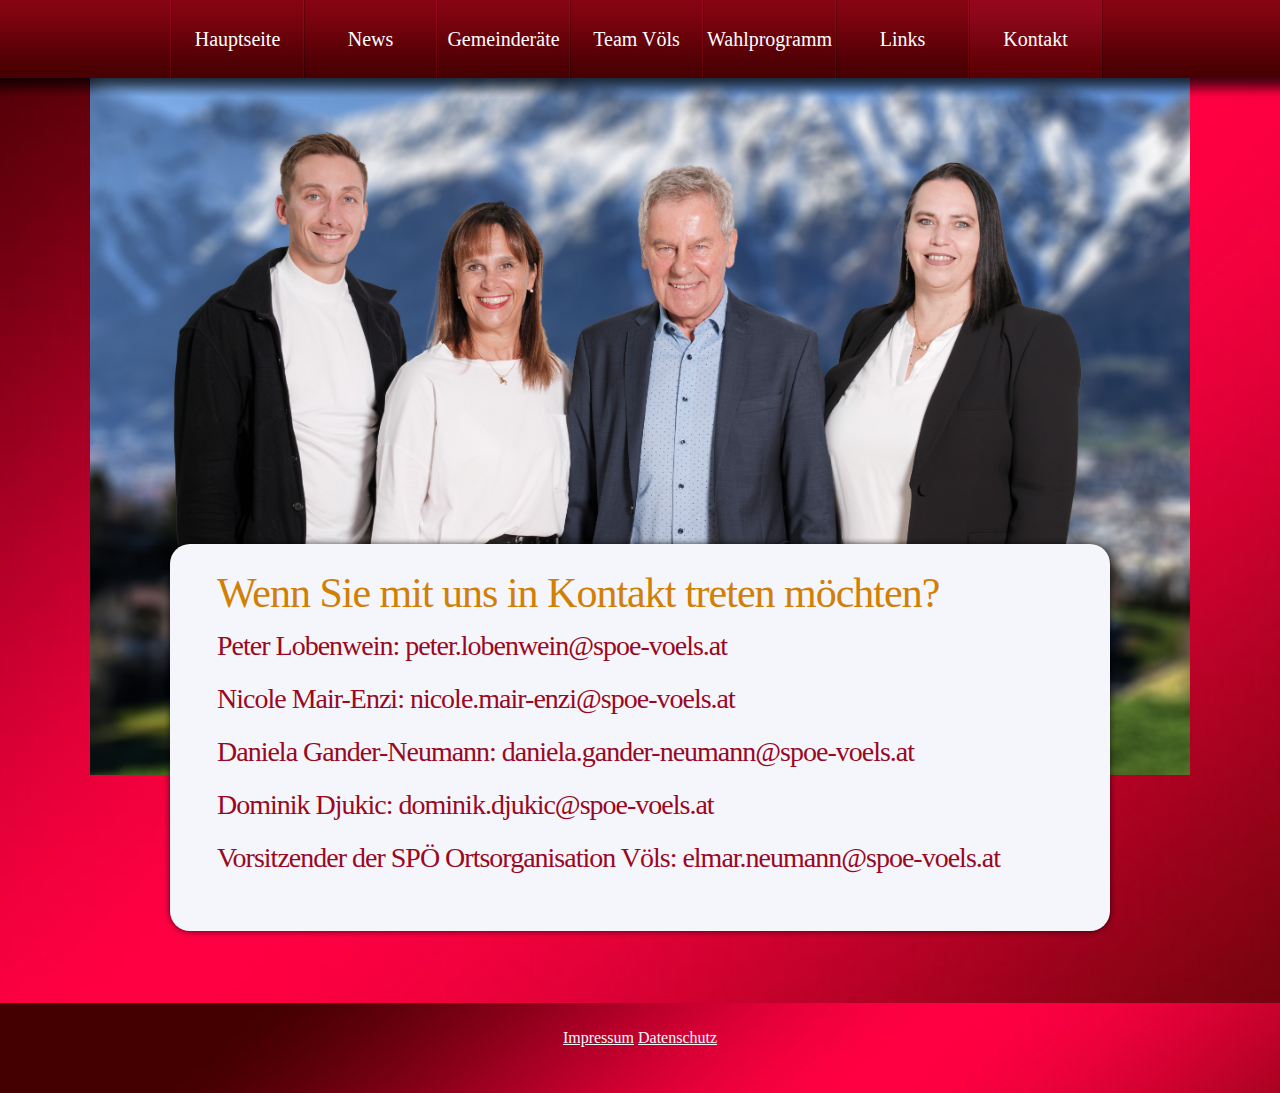
<file: Kontakt.html>
<!DOCTYPE html>
<html lang="en">
<head>
  <script id="Cookiebot" src="https://consent.cookiebot.com/uc.js" data-cbid="135fec22-2014-43f0-8bb0-17d946fe0279" data-blockingmode="auto" type="text/javascript"></script>
<title>Kontakt</title>
<meta charset="utf-8">
<link rel="stylesheet" href="css/reset.css" type="text/css" media="all">
<link rel="stylesheet" href="css/layout.css" type="text/css" media="all">
<link rel="stylesheet" href="css/style.css" type="text/css" media="all">
<script type="text/javascript" src="js/jquery-1.4.2.js" ></script>
<!--[if lt IE 9]>
	<script type="text/javascript" src="http://info.template-help.com/files/ie6_warning/ie6_script_other.js"></script>
	<script type="text/javascript" src="js/html5.js"></script>
<![endif]-->
</head>
<body id="page5">
<div class="body2">
	<div class="body7">
		<div class="body9">
			<div class="body4">
				<div class="main">
					<div class="body1"></div>
<!-- header -->
					<header>
						<nav>
							<ul id="menu">
								<li><a href="index.html">Hauptseite</a></li>
								<li><a href="News.html">News</a></li>
                <li><a href="Gemeinderaete.html">Gemeinderäte</a></li>
                <!--<li><a href="Impulse.html">Impulse</a></li>-->
								<li><a href="Team_Voels.html">Team Völs</a></li>
								<li><a href="Wahlprogramm.html">Wahlprogramm</a></li>
                                <li><a href="links.html">Links</a></li>
								<li id="menu_active"><a href="Kontakt.html">Kontakt</a></li>
							</ul>
						</nav>
						<!--<h1><a href="index.html" id="logo">Independent Politician</a></h1>-->
					</header>
<!-- / header end -->
<!-- content -->
          <br><br><br><br><br><br><br><br><br><br><br><br><br><br><br><br><br><br>
					<section id="content">
						<div class="wrapper">
							<div class="box_shadow">
								<div class="box">
									<div class="wrapper pad_bot1">
										<h3>Wenn Sie mit uns in Kontakt treten möchten?</h3>
                    <h2>Peter Lobenwein: peter.lobenwein@spoe-voels.at</h2>
                    <h2>Nicole Mair-Enzi: nicole.mair-enzi@spoe-voels.at</h2>
                    <h2>Daniela Gander-Neumann: daniela.gander-neumann@spoe-voels.at</h2>
                    <h2>Dominik Djukic: dominik.djukic@spoe-voels.at</h2>
                    <h2>Vorsitzender der SPÖ Ortsorganisation Völs: elmar.neumann@spoe-voels.at</h2>								
						</div>
			</div>
			</div>
		</div>
	</div>

<div class="body5">
	<div class="body6">
		
      <!-- footer -->
			<footer>
				<website> <a href="https://spoe-voels.at/about.html" rel="nofollow">Impressum</a></website>
        <website> <a href="https://spoe-voels.at/cookies.html" rel="nofollow">Datenschutz</a></website>
			</footer>
<!-- / footer -->
	  </div>
	</div>
</div>
</body>
</html>
</file>
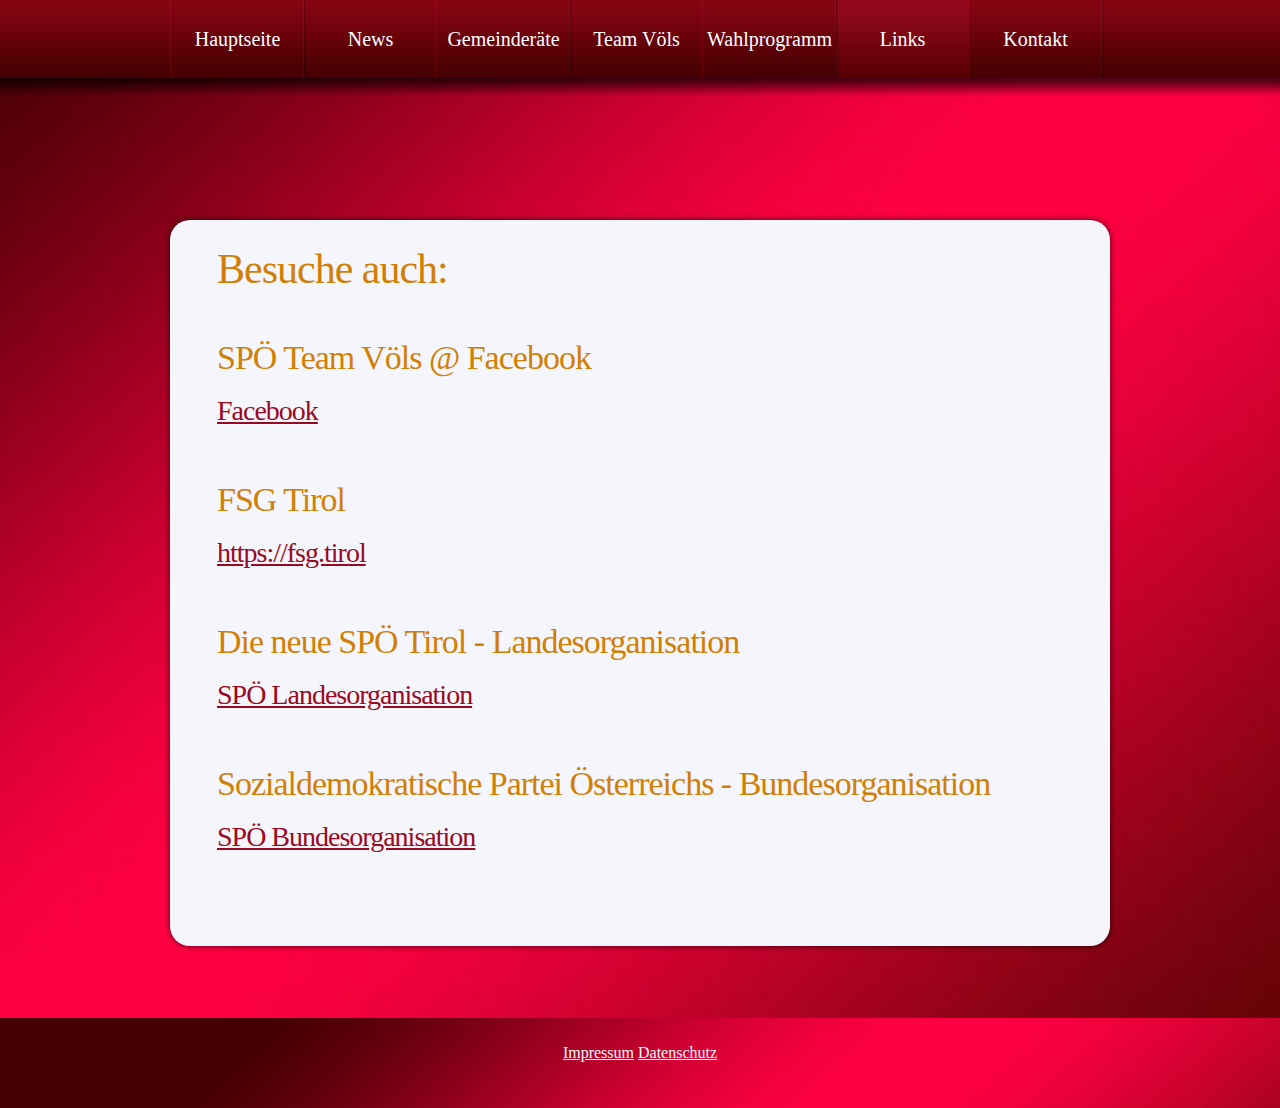
<file: links.html>
<!DOCTYPE html>
<html lang="en">
<head>
  <script id="Cookiebot" src="https://consent.cookiebot.com/uc.js" data-cbid="135fec22-2014-43f0-8bb0-17d946fe0279" data-blockingmode="auto" type="text/javascript"></script>
<title>Links</title>
<meta charset="utf-8">
<link rel="stylesheet" href="css/reset.css" type="text/css" media="all">
<link rel="stylesheet" href="css/layout.css" type="text/css" media="all">
<link rel="stylesheet" href="css/style.css" type="text/css" media="all">
<script type="text/javascript" src="js/jquery-1.4.2.js" ></script>
<!--[if lt IE 9]>
	<script type="text/javascript" src="http://info.template-help.com/files/ie6_warning/ie6_script_other.js"></script>
	<script type="text/javascript" src="js/html5.js"></script>
<![endif]-->
</head>
<body id="page3">
<div class="body2">
	<!--<div class="body7">-->
		<!--<div class="body6">-->
			<div class="body4">
				<div class="main">
					<!--<div class="body1"></div>-->
<!-- header -->
					<header>
						<nav>
							<ul id="menu">
								<li><a href="index.html">Hauptseite</a></li>
								<li><a href="News.html">News</a></li>
                <li><a href="Gemeinderaete.html">Gemeinderäte</a></li>
                <!--<li><a href="Impulse.html">Impulse</a></li>-->
								<li><a href="Team_Voels.html">Team Völs</a></li>
								<li><a href="Wahlprogramm.html">Wahlprogramm</a></li>
                                <li id="menu_active"><a href="links.html">Links</a></li>
								<li><a href="Kontakt.html">Kontakt</a></li>
							</ul>
						</nav>
						<!--<h1><a href="index.html" id="logo">Independent Politician</a></h1>-->
					</header>
<!-- / header end -->
<!-- content -->
          <section id="content">
						<div class="wrapper">
							<div class="box_shadow"> 
								<div class="box">
									<div class="wrapper pad_bot1">
										<h3>Besuche auch:</h3><br><br>
                    <h4>SPÖ Team Völs @ Facebook</h4>
                    <h2><website> <a href="https://www.facebook.com/SPÖ-Team-Völs-1667516723506297" rel="nofollow">Facebook</a></website></h2><br><br>
                    <h4>FSG Tirol</h4>
                    <h2><website> <a href="https://fsg.tirol" rel="nofollow">https://fsg.tirol</a></website></h2><br><br>
                    <h4>Die neue SPÖ Tirol - Landesorganisation</h4>
                    <h2><website> <a href="https://www.dieneuespoe-tirol.at" rel="nofollow">SPÖ Landesorganisation</a></website></h2><br><br>             <h4>Sozialdemokratische Partei Österreichs - Bundesorganisation</h4>
                    <h2><website> <a href="https://www.spoe.at" rel="nofollow">SPÖ Bundesorganisation</a></website></h2><br><br>       
                    </div>
                  </div>
                </div>
              </div>
           </section>
                    </div>
								</div>
			  	</div>
<div class="body5">
	<div class="body6">
		<div class="main">
<!-- footer -->
			<footer>
				<website> <a href="https://spoe-voels.at/about.html" rel="nofollow">Impressum</a></website>
        <website> <a href="https://spoe-voels.at/cookies.html" rel="nofollow">Datenschutz</a></website>
			</footer>
<!-- / footer -->
	  </div>
	</div>
</div>
</file>
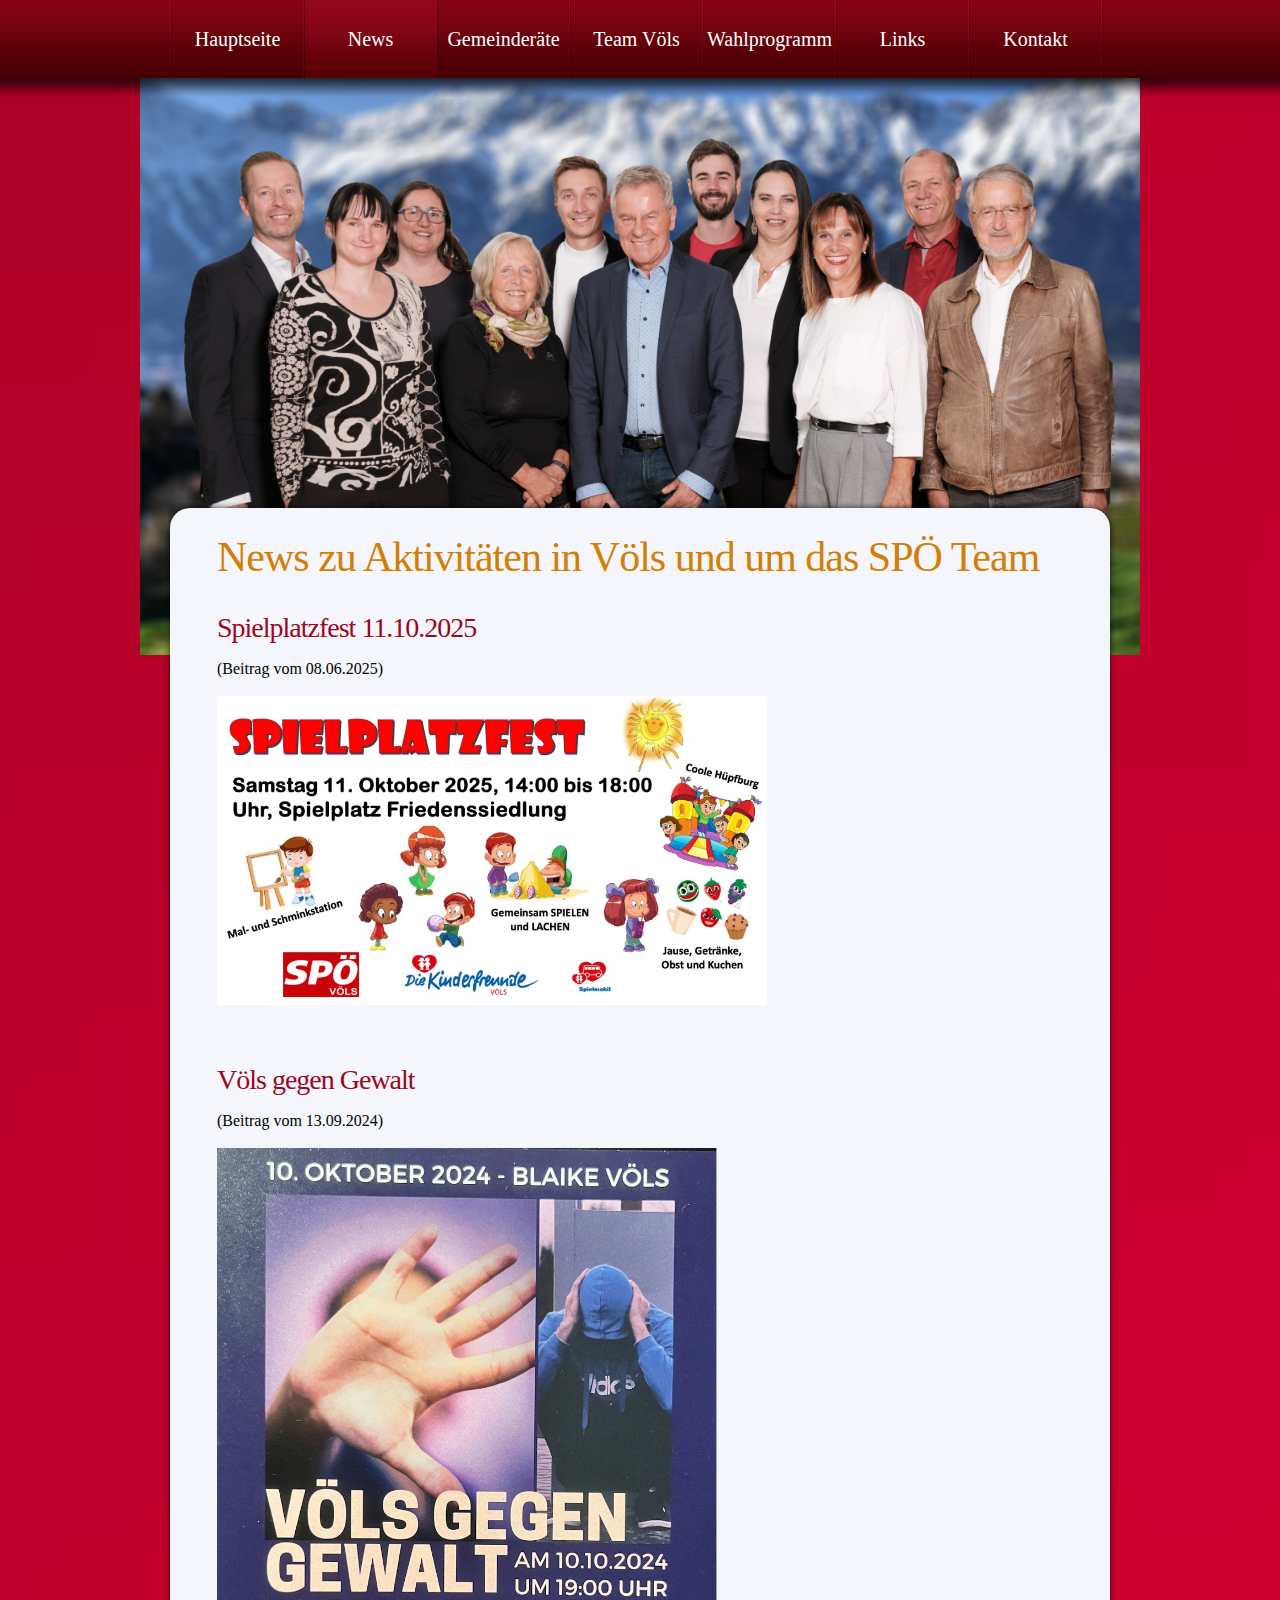
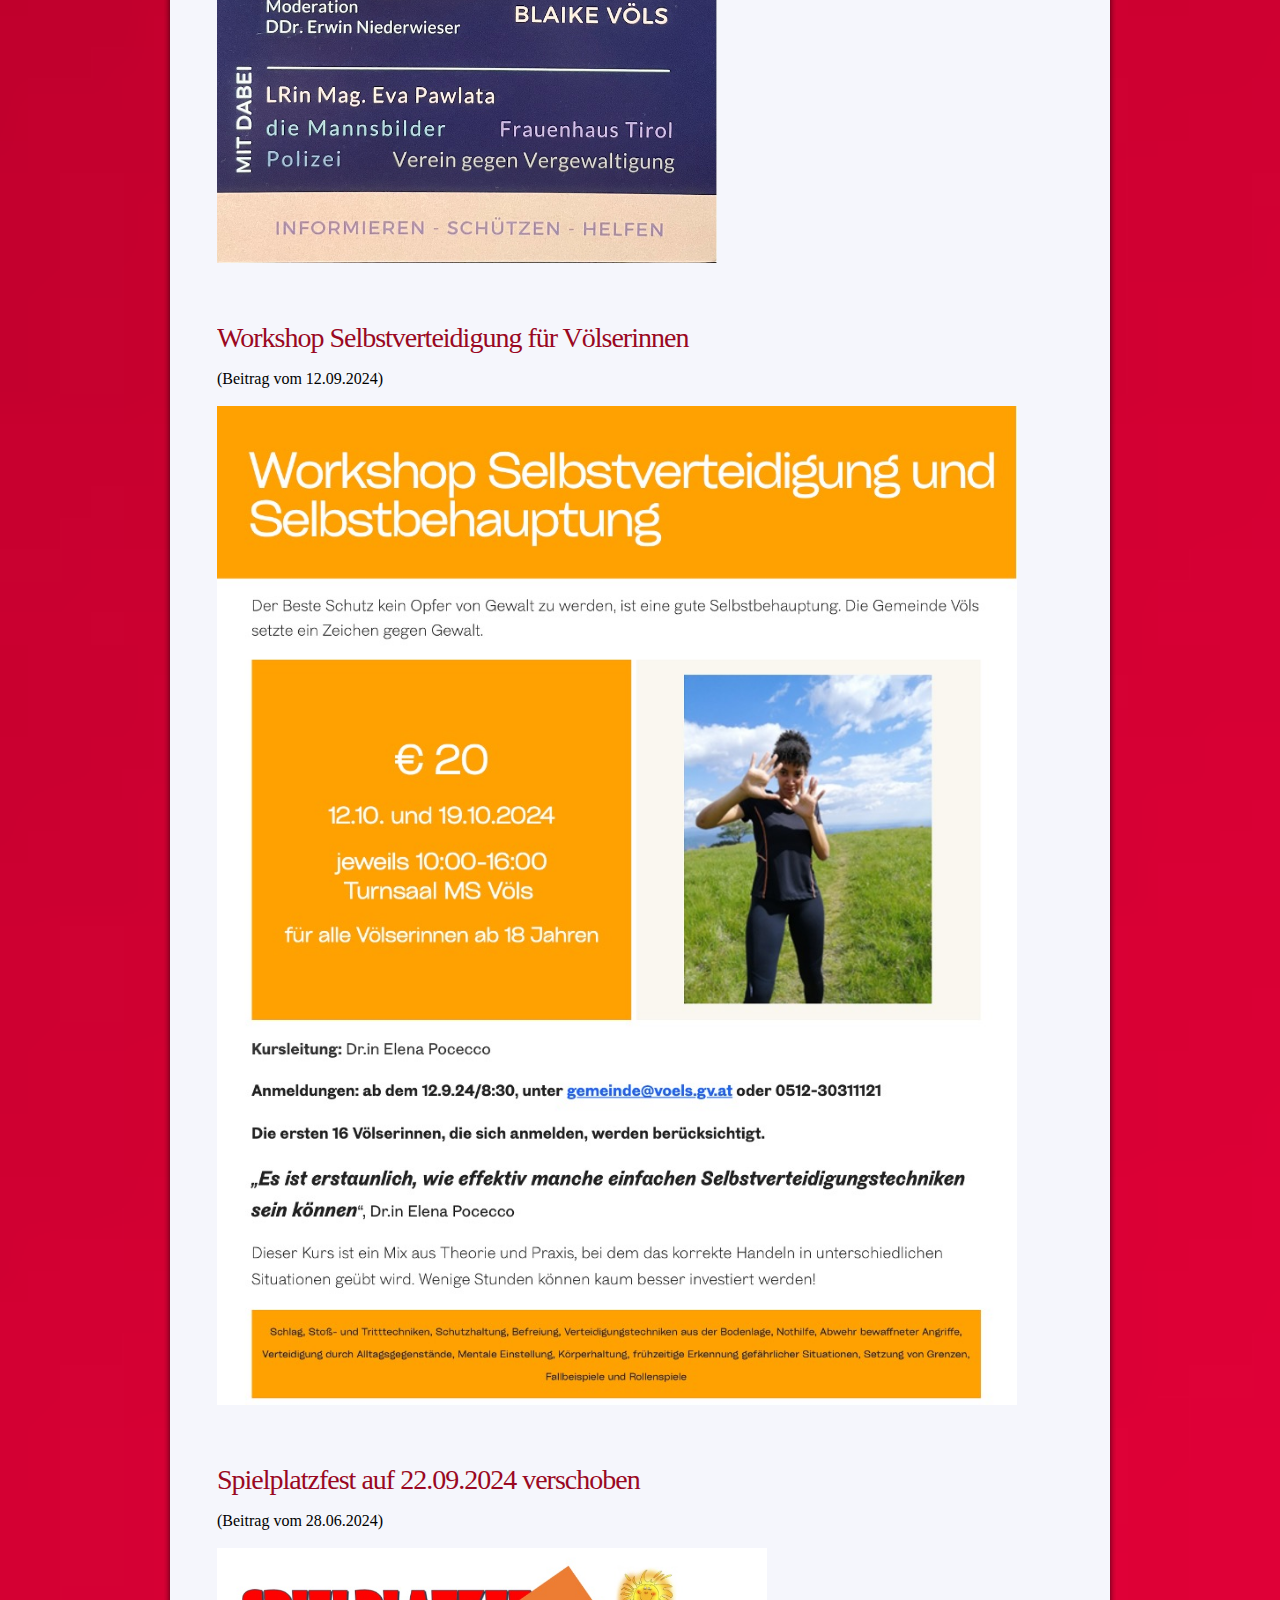
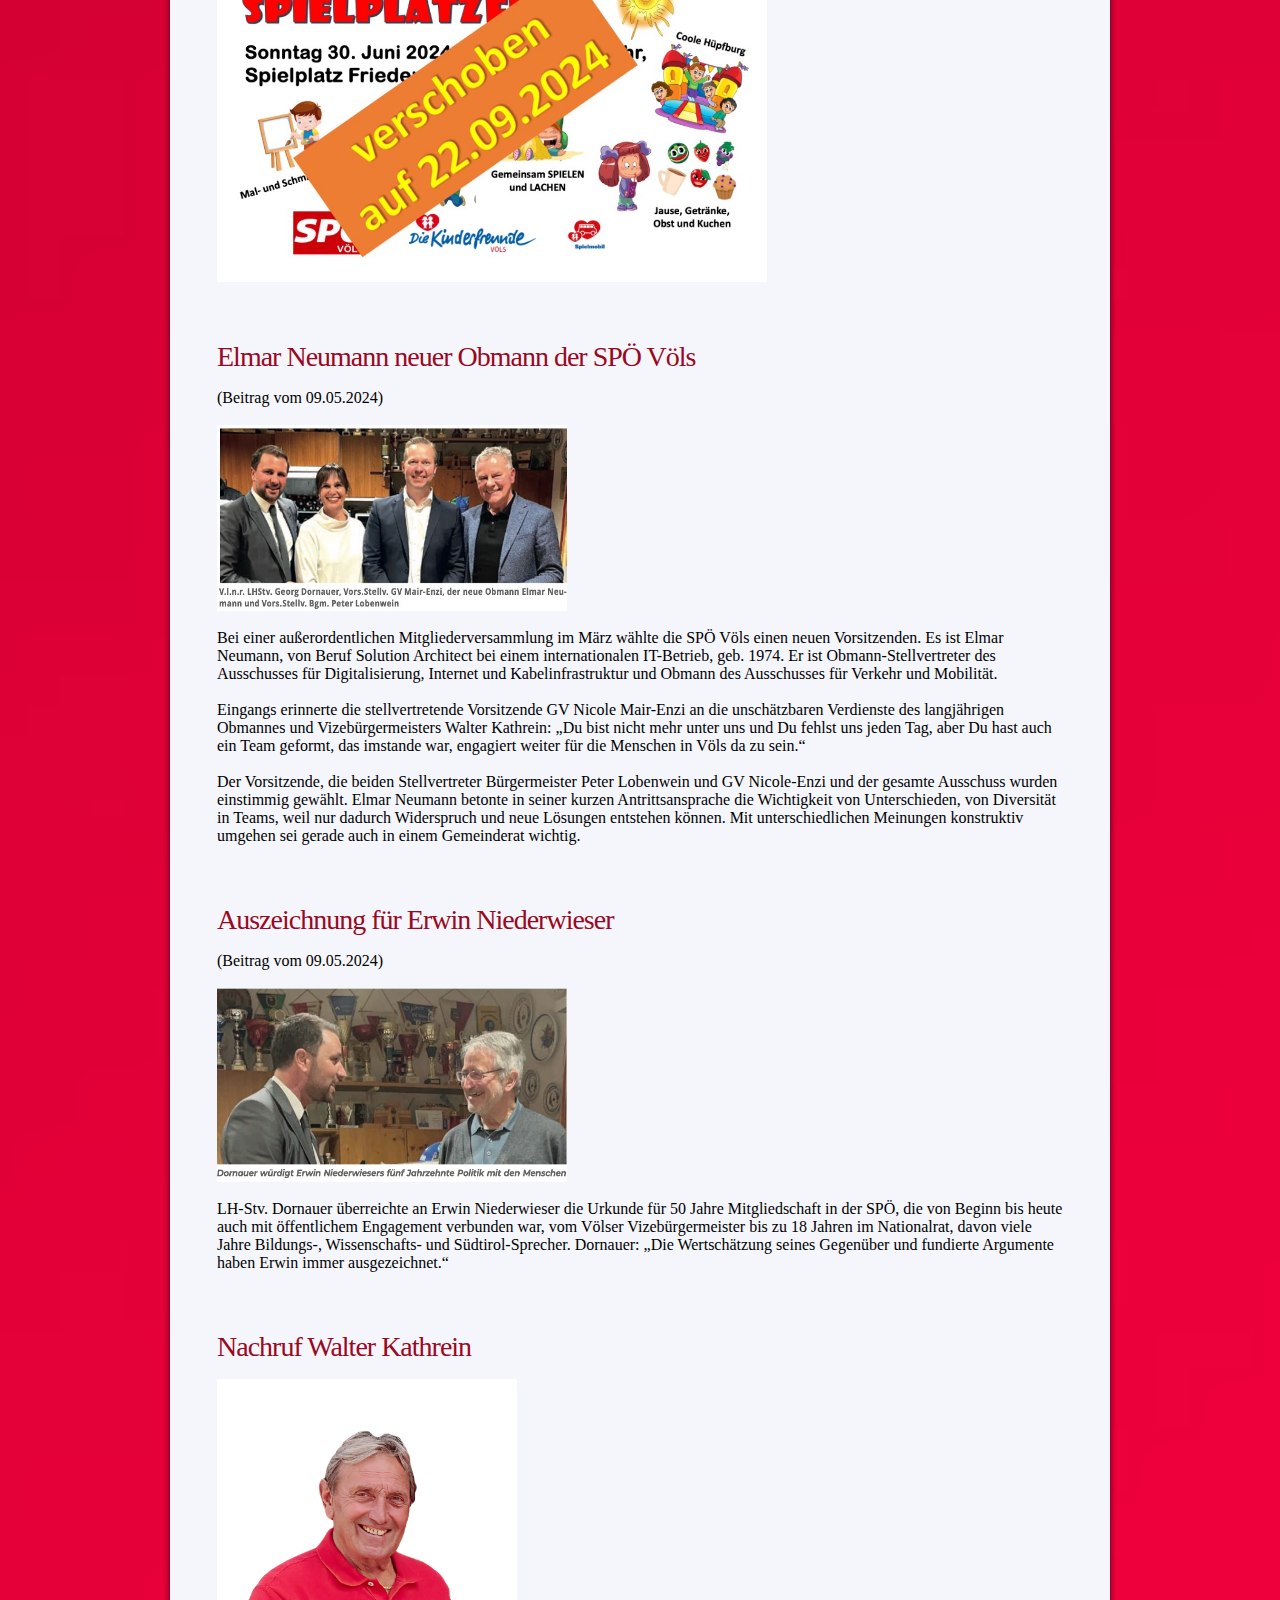
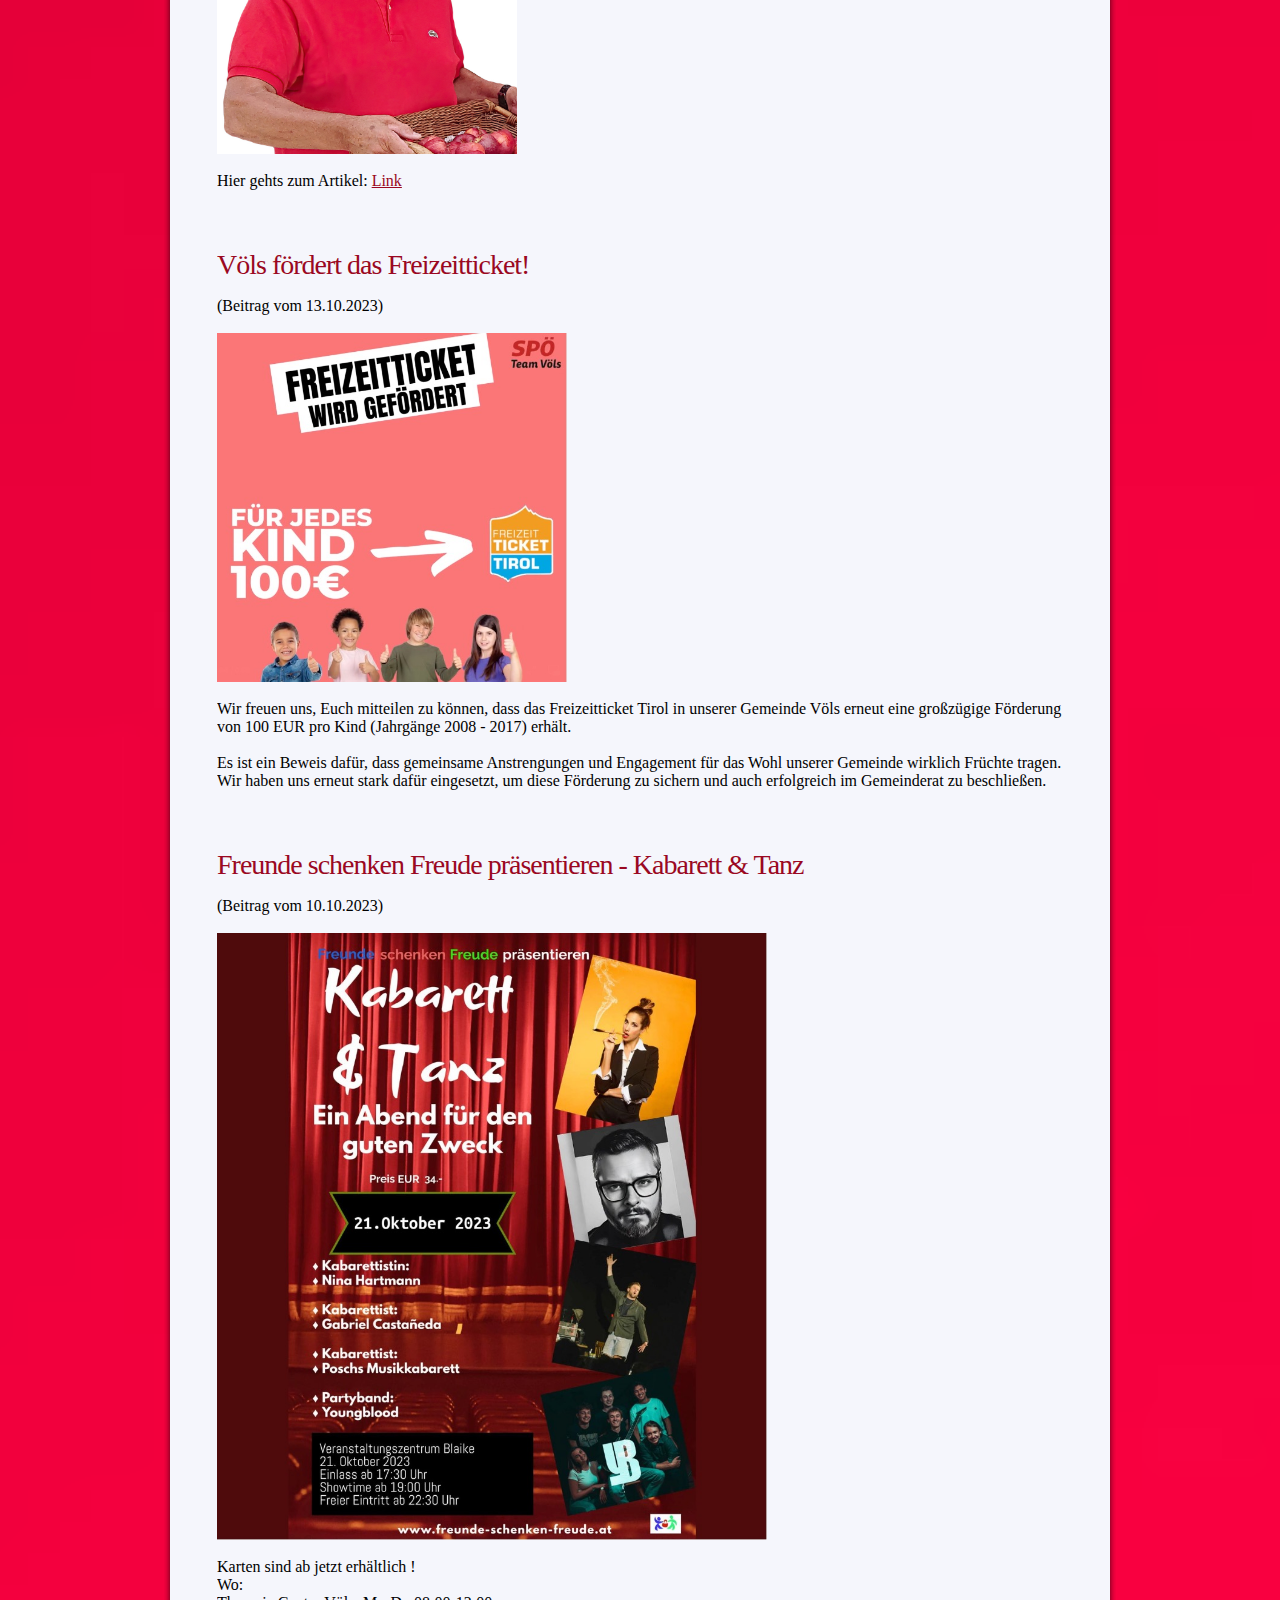
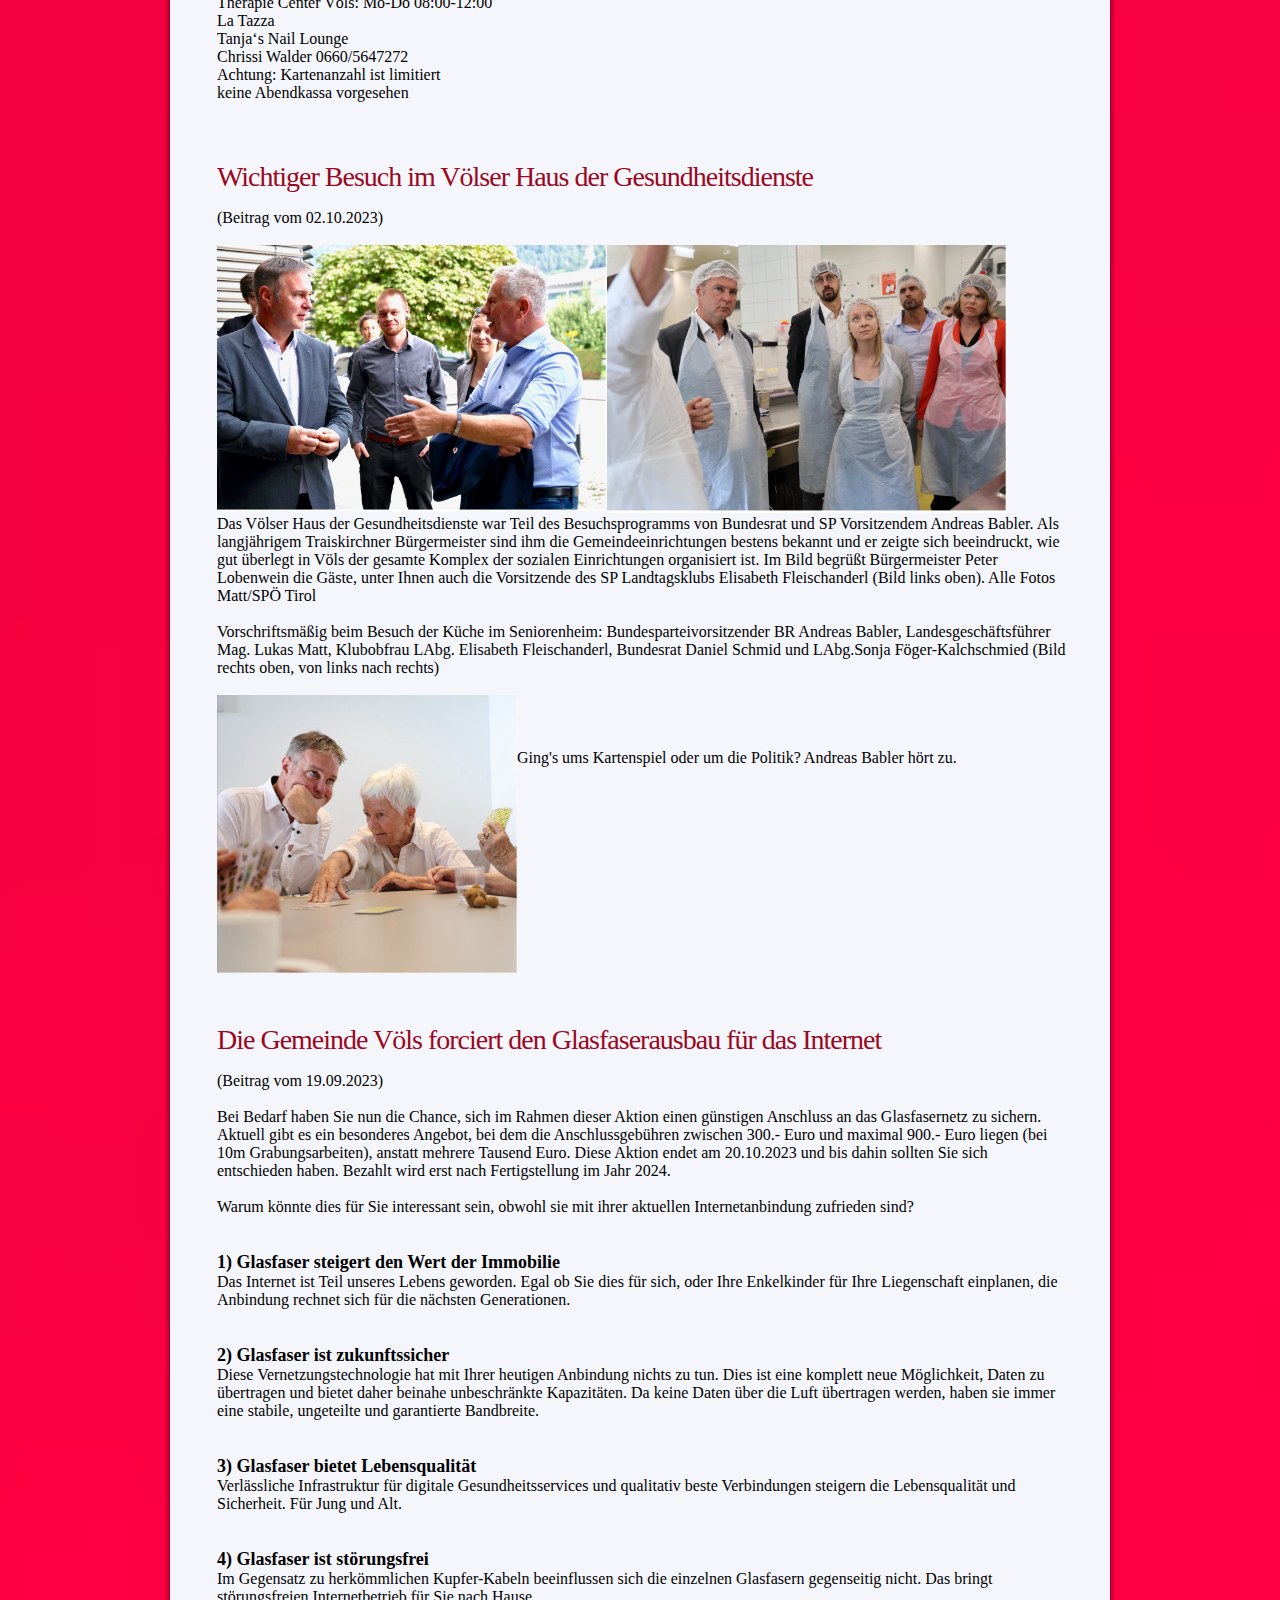
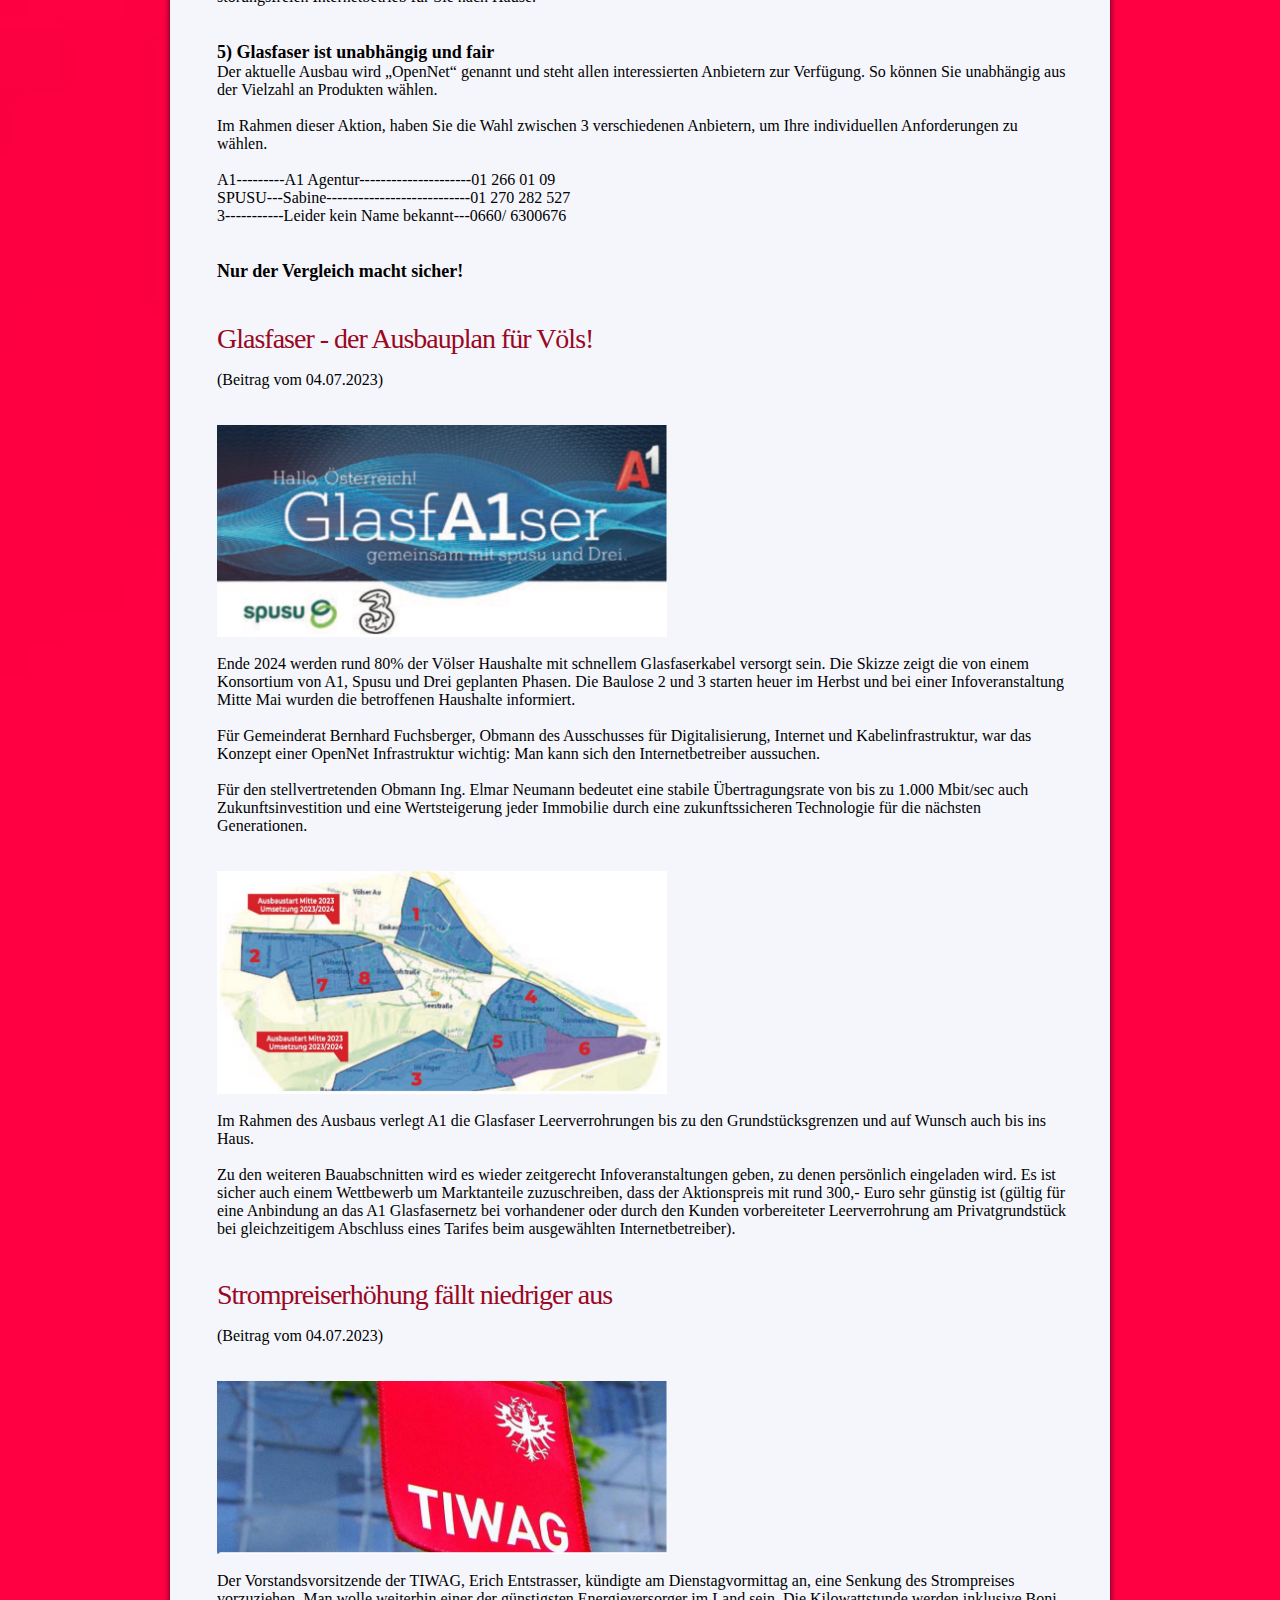
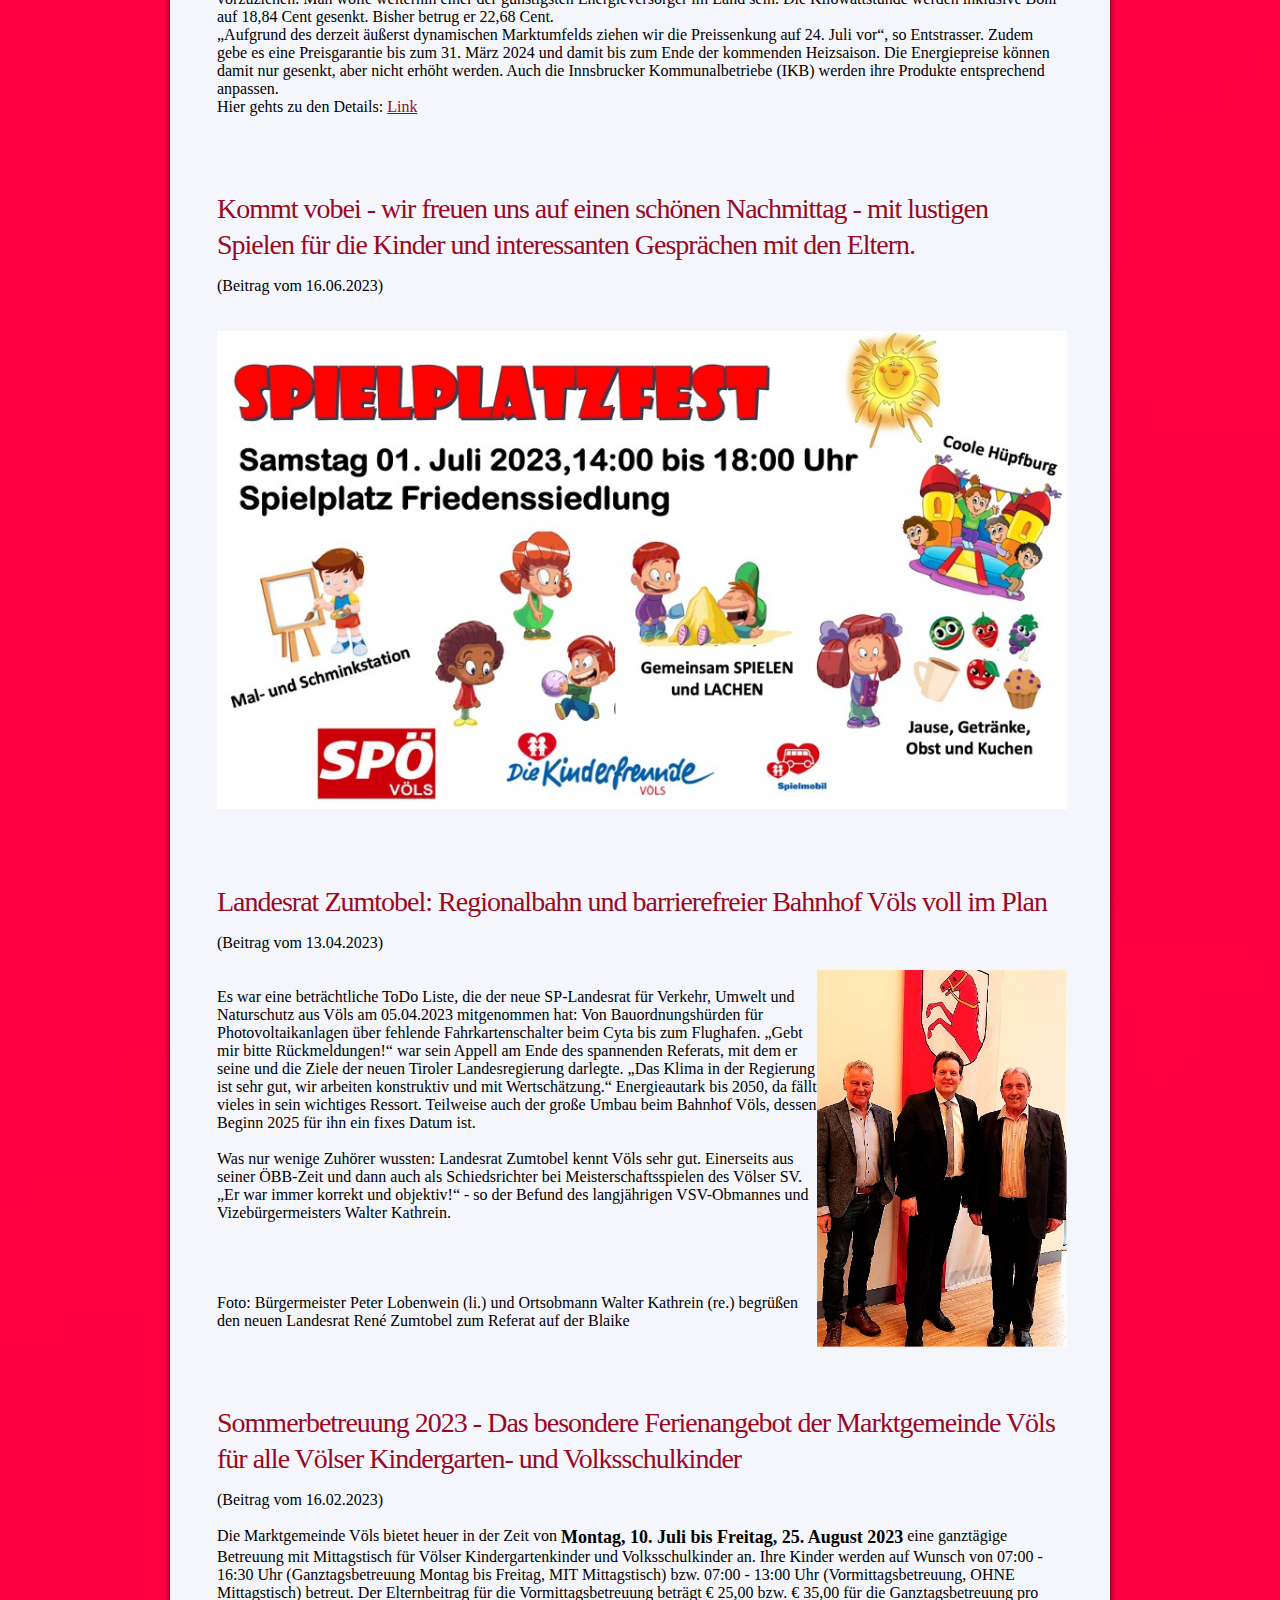
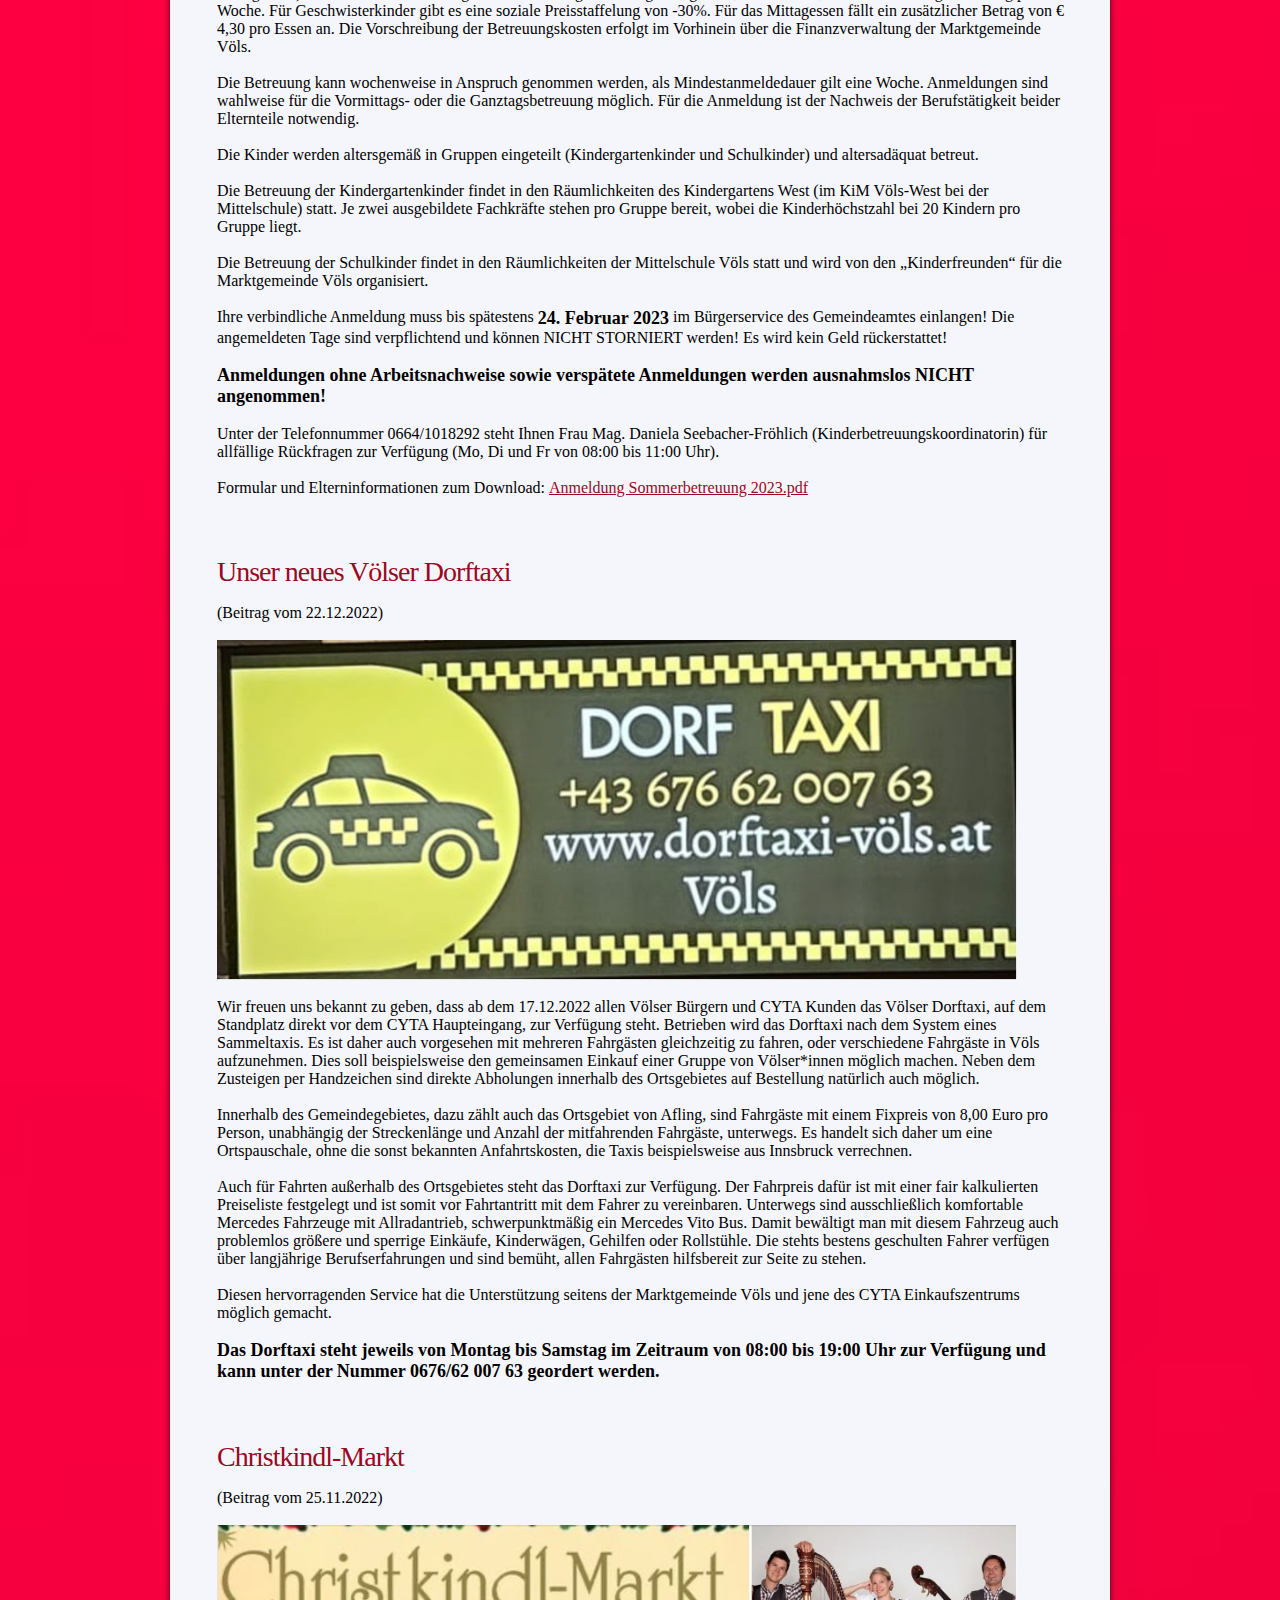
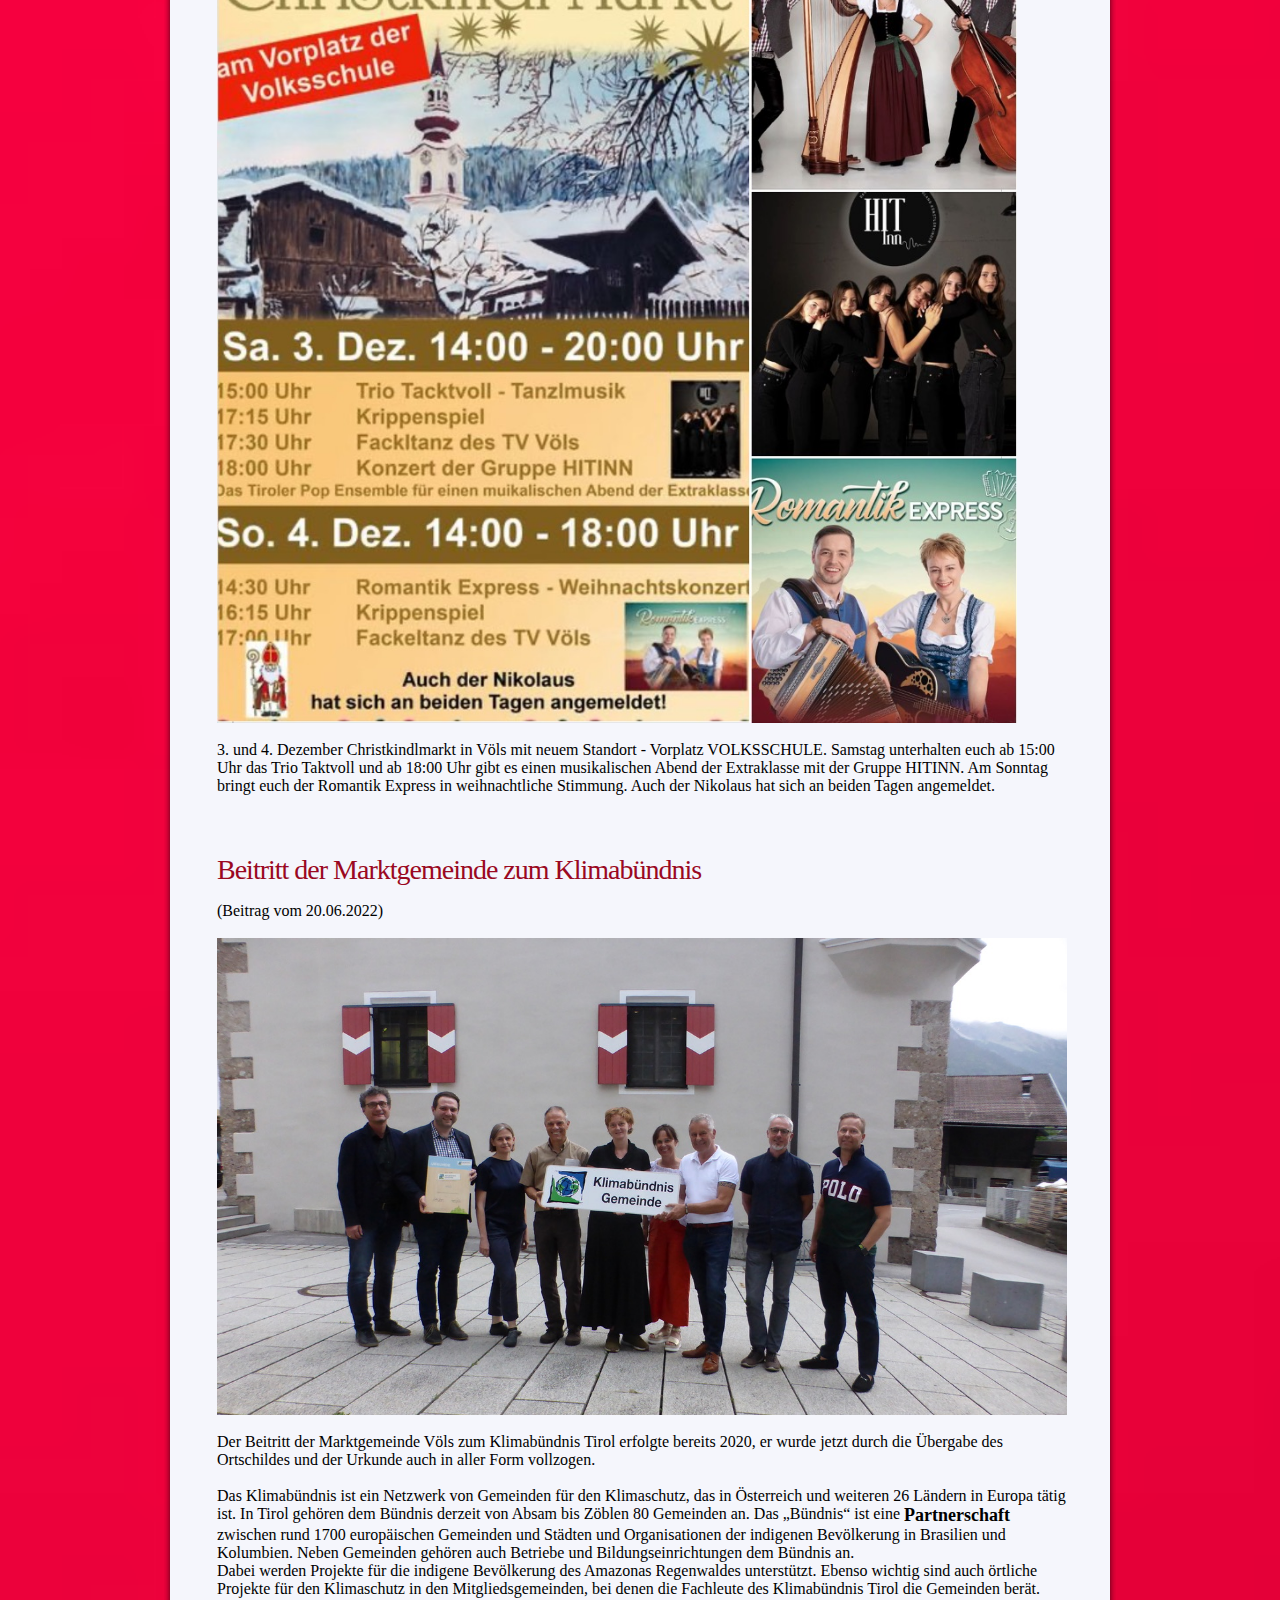
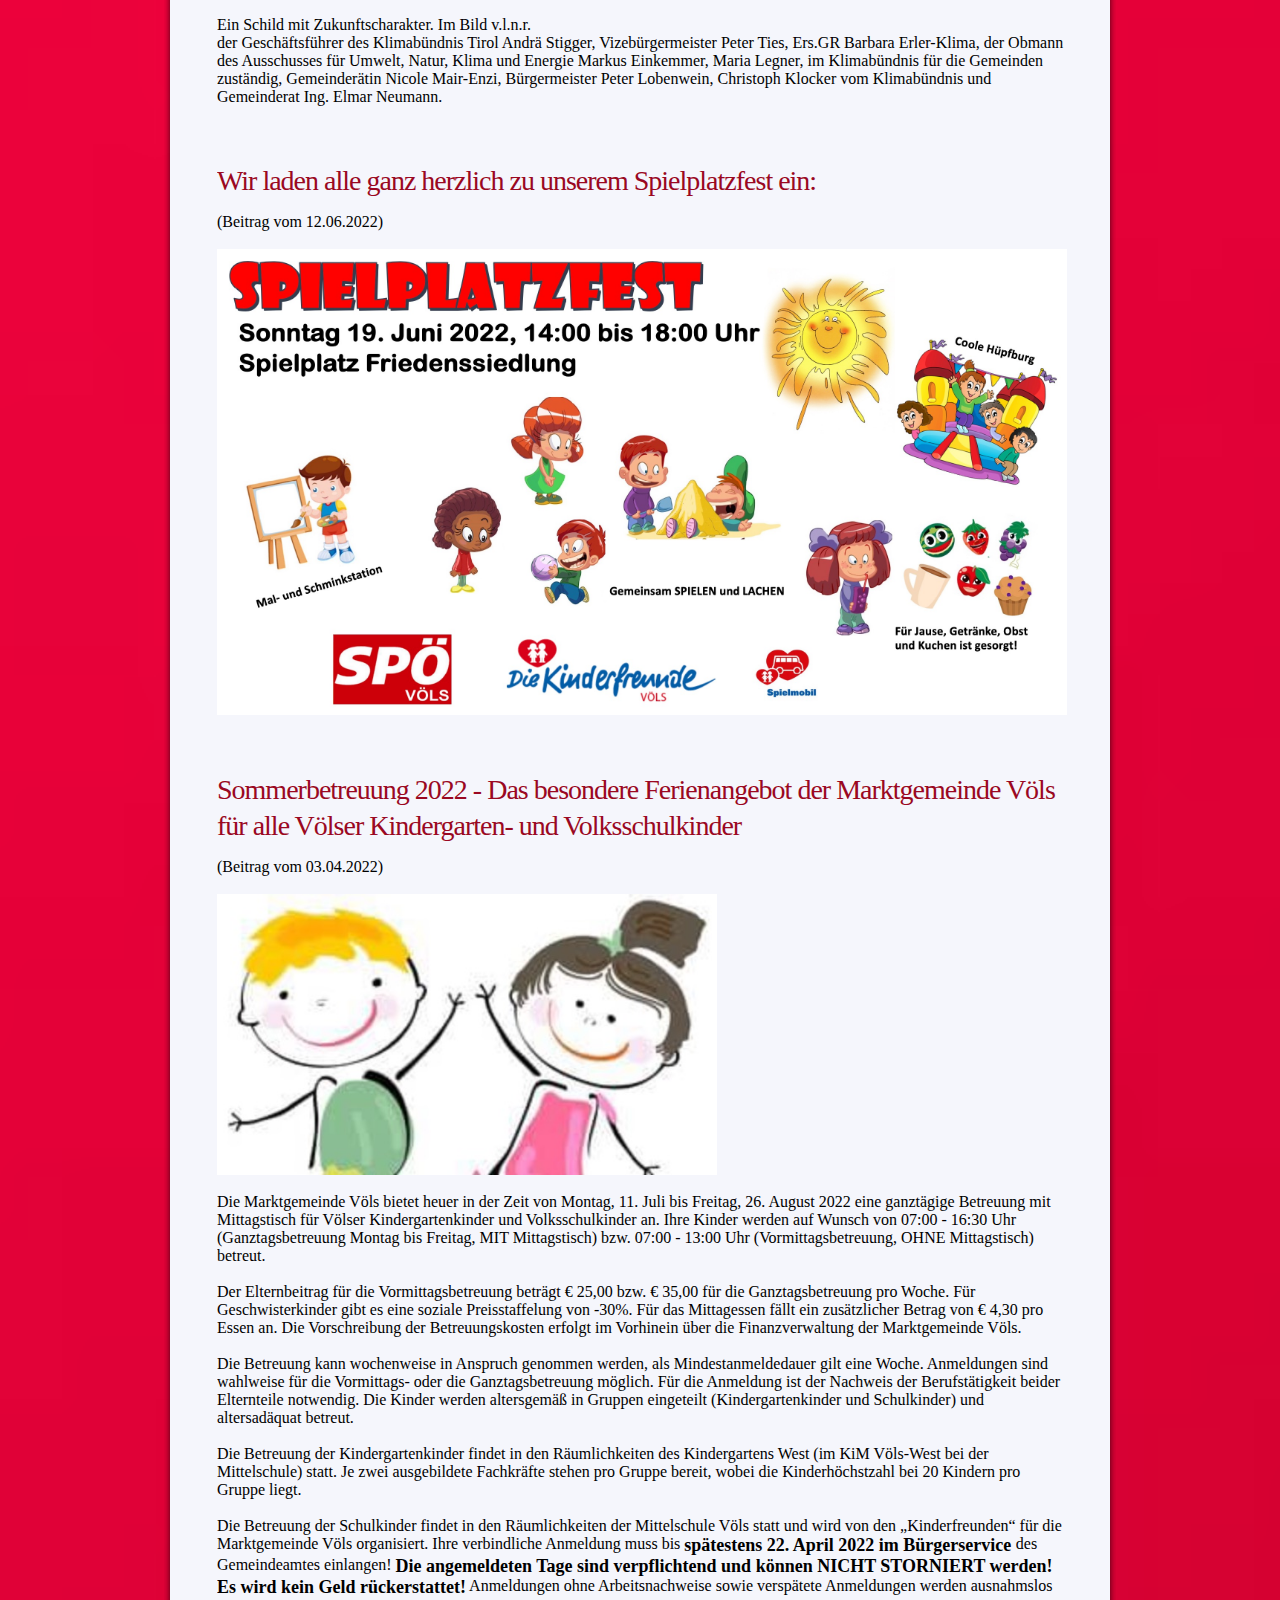
<file: News.html>
<!DOCTYPE html>
<html lang="en">
<head>
  <script id="Cookiebot" src="https://consent.cookiebot.com/uc.js" data-cbid="135fec22-2014-43f0-8bb0-17d946fe0279" data-blockingmode="auto" type="text/javascript"></script>
<title>News</title>
<meta charset="utf-8">
<link rel="stylesheet" href="css/reset.css" type="text/css" media="all">
<link rel="stylesheet" href="css/layout.css" type="text/css" media="all">
<link rel="stylesheet" href="css/style.css" type="text/css" media="all">
<script type="text/javascript" src="js/jquery-1.4.2.js" ></script>
<!--[if lt IE 9]>
	<script type="text/javascript" src="http://info.template-help.com/files/ie6_warning/ie6_script_other.js"></script>
	<script type="text/javascript" src="js/html5.js"></script>
<![endif]-->
</head>
<body id="page2">
<div class="body2">
	<div class="body7">
		<div class="body3">
			<div class="body4">
				<div class="main">
					<div class="body1"></div>
<!-- header -->
					<header>
						<nav>
							<ul id="menu">
								<li></l><a href="index.html">Hauptseite</a></li>
								<li id="menu_active"><a href="News.html">News</a></li>
                <li><a href="Gemeinderaete.html">Gemeinderäte</a></li>
                <!--<li><a href="Impulse.html">Impulse</a></li>-->
								<li><a href="Team_Voels.html">Team Völs</a></li>
								<li><a href="Wahlprogramm.html">Wahlprogramm</a></li>
                                <li><a href="links.html">Links</a></li>
								<li><a href="Kontakt.html">Kontakt</a></li>
							</ul>
						</nav>
						<h1><a href="index.html" id=""></a></h1>
					</header>
<!-- / header end -->
<!-- content -->
      <br><br><br><br><br><br><br><br><br><br><br><br><br><br><br><br>
					<section id="content">
						<div class="wrapper">
							<div class="box_shadow">
								<div class="box">
									<div class="wrapper">
										<!--<div class="pad_right">-->
											<h3>News zu Aktivitäten in Völs und um das SPÖ Team</h3><br>
                    <!--<h2>Videos</h2>-->
                    <!--<iframe width="560" height="315" src="https://www.youtube.com/embed/jMJNCsFQLIc" frameborder="0" allow="accelerometer; clipboard-write; encrypted-media; gyroscope; picture-in-picture" ></iframe>
                    <!--<iframe src="https://www.youtube.com/embed/jMJNCsFQLIc"></iframe>-->
                    <!--<iframe width="560" height="315" src="https://www.youtube.com/watch?v=jMJNCsFQLIc" frameborder="0" allow="accelerometer; autoplay; encrypted-media; gyroscope; picture-in-picture" allowfullscreen></iframe>-->
                    <!--<video src="https://youtu.be/jMJNCsFQLIc"></video>-->
                    <!--<video width="640" height="540" src="https://www.youtube.com/embed/jMJNCsFQLIc">
                    </video>-->
                    <!--<video width="640" height="540" controls src="images/wohnung.mp4" type="video/mp4">
                    </video>
                    <br><br>-->
                    <h2>
                      Spielplatzfest 11.10.2025
                    </h2><p>(Beitrag vom 08.06.2025)</p>
                    <figure><img src="images/spielplatzfest2025.jpg" width="550" alt="" class="pad_bot1"></figure>
                    <br><br>
                    <h2>
                      Völs gegen Gewalt
                    </h2><p>(Beitrag vom 13.09.2024)</p>
                    <figure><img src="images/vgg.jpg" width="500" alt="" class="pad_bot1"></figure>
                    <br><br>
                    <h2>
                      Workshop Selbstverteidigung für Völserinnen
                    </h2><p>(Beitrag vom 12.09.2024)</p>
                    <figure><img src="images/workshop.jpg" width="800" alt="" class="pad_bot1"></figure>
                    <br><br>
                    <h2>
                      Spielplatzfest auf 22.09.2024 verschoben
                    </h2><p>(Beitrag vom 28.06.2024)</p>
                    <figure><img src="images/spielplatzfest2024.jpg" width="550" alt="" class="pad_bot1"></figure>
                    <br><br>
                    <h2>
                      Elmar Neumann neuer Obmann der SPÖ Völs
                    </h2><p>(Beitrag vom 09.05.2024)</p>
                    <figure><img src="images/elmar2.jpg" width="350" alt="" class="pad_bot1"></figure>
                    <p>
                      Bei einer außerordentlichen Mitgliederversammlung im März wählte die SPÖ Völs einen neuen Vorsitzenden. Es ist Elmar Neumann, von Beruf Solution Architect bei einem internationalen IT-Betrieb, 
                      geb. 1974. Er ist Obmann-Stellvertreter des Ausschusses für Digitalisierung, Internet und Kabelinfrastruktur und Obmann des Ausschusses für Verkehr und Mobilität.
                      <br><br>
                       Eingangs erinnerte die stellvertretende Vorsitzende GV Nicole Mair-Enzi an die unschätzbaren Verdienste des langjährigen Obmannes und Vizebürgermeisters Walter Kathrein: „Du bist 
                      nicht mehr unter uns und Du fehlst uns jeden Tag, aber Du hast auch ein Team geformt, das imstande war, engagiert weiter für die Menschen in Völs da zu sein.“
                      <br><br>
                      Der Vorsitzende, die beiden Stellvertreter Bürgermeister Peter Lobenwein und GV Nicole-Enzi und der gesamte Ausschuss wurden einstimmig gewählt. Elmar Neumann betonte in seiner 
                      kurzen Antrittsansprache die Wichtigkeit von Unterschieden, von Diversität in Teams, weil nur dadurch Widerspruch und neue Lösungen entstehen können. Mit unterschiedlichen Meinungen 
                      konstruktiv umgehen sei gerade auch in einem Gemeinderat wichtig.
                    </p>
                  <br><br>
                    <h2>
                      Auszeichnung für Erwin Niederwieser
                    </h2><p>(Beitrag vom 09.05.2024)</p>
                    <figure><img src="images/erwin2.jpg" width="350" alt="" class="pad_bot1"></figure>
                    <p>
                      LH-Stv. Dornauer überreichte an Erwin Niederwieser die Urkunde für 50 Jahre Mitgliedschaft in der SPÖ, die von Beginn bis heute auch mit öffentlichem Engagement verbunden war, 
                      vom Völser Vizebürgermeister bis zu 18 Jahren im Nationalrat, davon viele Jahre Bildungs-, Wissenschafts- und Südtirol-Sprecher. Dornauer: „Die Wertschätzung seines Gegenüber und 
                      fundierte Argumente haben Erwin immer ausgezeichnet.“
                      </p>
                    <br><br>
                    
                    <h2>Nachruf Walter Kathrein</h2>
                    <figure><img src="images/walter1.jpeg" width="300" alt="" class="pad_bot1"></figure>
                    <p>Hier gehts zum Artikel:
                      <website> <a href="https://spoe-voels.at/walter.html" rel="nofollow">Link</a></website></p>
                    <br><br>
                    <h2>
                      Völs fördert das Freizeitticket!
                    </h2><p>(Beitrag vom 13.10.2023)</p>
                    <figure><img src="images/freizeit.jpg" width="350" alt="" class="pad_bot1"></figure>
                    <p>
                      Wir freuen uns, Euch mitteilen zu können, dass das Freizeitticket Tirol in unserer Gemeinde Völs erneut eine großzügige Förderung von 100 EUR pro Kind (Jahrgänge 2008 - 2017) erhält.
                      <br><br>
                       Es ist ein Beweis dafür, dass gemeinsame Anstrengungen und Engagement für das Wohl unserer Gemeinde wirklich Früchte tragen.
                      Wir haben uns erneut stark dafür eingesetzt, um diese Förderung zu sichern und auch erfolgreich im Gemeinderat zu beschließen. 
                    </p>
                  <br><br>
                      <h2>
                      Freunde schenken Freude präsentieren - Kabarett & Tanz
                    </h2><p>(Beitrag vom 10.10.2023)</p>
                    <figure><img src="images/kabarett.jpg" width="550" alt="" class="pad_bot1"></figure>
                    <p>
                      Karten sind ab jetzt erhältlich !<br>
                      Wo: <br>
                      Therapie Center Völs: Mo-Do 08:00-12:00<br>
                      La Tazza <br>
                      Tanja‘s Nail Lounge <br>
                      Chrissi Walder 0660/5647272 <br>
                      Achtung: Kartenanzahl ist limitiert<br>
                      keine Abendkassa vorgesehen<br>
                    </p>
                    <br><br>
                    <h2>
                      Wichtiger Besuch im Völser Haus der Gesundheitsdienste
                    </h2><p>(Beitrag vom 02.10.2023)</p>
                    <p>
                      <img src="images/babler1.jpg" width="390" align="left">
                      <img src="images/babler2.jpg" width="400" align="left">
                      <br><br><br><br><br><br><br><br><br><br><br><br><br><br>
                      <p>
                        Das Völser Haus der Gesundheitsdienste war Teil des Besuchsprogramms von Bundesrat und SP Vorsitzendem Andreas Babler. Als langjährigem Traiskirchner 
                        Bürgermeister sind ihm die Gemeindeeinrichtungen bestens bekannt und er zeigte sich beeindruckt, wie gut überlegt in Völs der gesamte Komplex der 
                        sozialen Einrichtungen organisiert ist. Im Bild begrüßt Bürgermeister Peter Lobenwein die Gäste, unter Ihnen auch die Vorsitzende des SP Landtagsklubs 
                        Elisabeth Fleischanderl (Bild links oben). Alle Fotos Matt/SPÖ Tirol
                    </p>
                    <p>
                      Vorschriftsmäßig beim Besuch der Küche im Seniorenheim: Bundesparteivorsitzender BR Andreas Babler, Landesgeschäftsführer Mag. Lukas Matt, Klubobfrau 
                      LAbg. Elisabeth Fleischanderl, Bundesrat Daniel Schmid und LAbg.Sonja Föger-Kalchschmied (Bild rechts oben, von links nach rechts)
                    </p>
                      <img src="images/babler3.jpg" width="300" align="left">
                    <br><br><br>
                    <p>
                      Ging's ums Kartenspiel oder um die Politik? Andreas Babler hört zu. 
                    </p>
                    <br><br><br><br><br><br><br><br><br><br><br><br><br>
                    <h2>
                      Die Gemeinde Völs forciert den Glasfaserausbau für das Internet
                    </h2><p>(Beitrag vom 19.09.2023)</p>
                    <p>
                      Bei Bedarf haben Sie nun die Chance, sich im Rahmen dieser Aktion einen günstigen Anschluss an das Glasfasernetz zu sichern. Aktuell gibt es ein besonderes Angebot, bei dem die Anschlussgebühren zwischen 300.- Euro 
                      und maximal 900.- Euro liegen (bei 10m Grabungsarbeiten), anstatt mehrere Tausend Euro. Diese Aktion endet am 20.10.2023 und bis dahin sollten Sie sich entschieden haben. Bezahlt wird erst nach Fertigstellung im Jahr 2024.<br><br>
                      Warum könnte dies für Sie interessant sein, obwohl sie mit ihrer aktuellen Internetanbindung zufrieden sind?<br><br>
                      <p><span class="font1">1)	Glasfaser steigert den Wert der Immobilie</span><br>
                      Das Internet ist Teil unseres Lebens geworden. Egal ob Sie dies für sich, oder Ihre Enkelkinder für Ihre Liegenschaft einplanen, die Anbindung rechnet sich für die nächsten Generationen.
                      <br><br>
                      <p><span class="font1">2)	Glasfaser ist zukunftssicher</span><br>
                      Diese Vernetzungstechnologie hat mit Ihrer heutigen Anbindung nichts zu tun. Dies ist eine komplett neue Möglichkeit, Daten zu übertragen und bietet daher beinahe unbeschränkte Kapazitäten. Da keine Daten über die Luft übertragen werden, haben sie immer eine stabile, ungeteilte und garantierte Bandbreite.
                      <br><br>
                      <p><span class="font1">3)	Glasfaser bietet Lebensqualität</span><br>
                      Verlässliche Infrastruktur für digitale Gesundheitsservices und qualitativ beste Verbindungen steigern die Lebensqualität und Sicherheit. Für Jung und Alt.
                      <br><br>
                      <p><span class="font1">4)	Glasfaser ist störungsfrei</span><br>
                      Im Gegensatz zu herkömmlichen Kupfer-Kabeln beeinflussen sich die einzelnen Glasfasern gegenseitig nicht. Das bringt störungsfreien Internetbetrieb für Sie nach Hause.
                      <br><br>
                      <p><span class="font1">5)	Glasfaser ist unabhängig und fair</span><br>
                      Der aktuelle Ausbau wird „OpenNet“ genannt und steht allen interessierten Anbietern zur Verfügung. So können Sie unabhängig aus der Vielzahl an Produkten wählen. 
                      <br><br>
                      Im Rahmen dieser Aktion, haben Sie die Wahl zwischen 3 verschiedenen Anbietern, um Ihre individuellen Anforderungen zu wählen.<br><br>
                      A1---------A1 Agentur---------------------01 266 01 09<br>
                      SPUSU---Sabine---------------------------01 270 282 527<br>
                      3-----------Leider kein Name bekannt---0660/ 6300676<br><br>
                      <p><span class="font1">Nur der Vergleich macht sicher!</span><br><br>

                    </p>
                    <h2>
                      Glasfaser - der Ausbauplan für Völs!
                    </h2><p>(Beitrag vom 04.07.2023)</p>
                    <p>
                      <figure><img src="images/glasfaser.jpg" width="450" alt="" class="pad_bot1"></figure>
                      Ende 2024 werden rund 80% der Völser Haushalte mit schnellem Glasfaserkabel versorgt sein. Die Skizze zeigt die von einem Konsortium von A1, Spusu und Drei geplanten Phasen. 
                      Die Baulose 2 und 3 starten heuer im Herbst und bei einer Infoveranstaltung Mitte Mai wurden die betroffenen Haushalte informiert.<br><br>
                      Für Gemeinderat Bernhard Fuchsberger, Obmann des Ausschusses für Digitalisierung, Internet und Kabelinfrastruktur, war das Konzept einer OpenNet Infrastruktur wichtig: 
                      Man kann sich den Internetbetreiber aussuchen.<br><br>
                      Für den stellvertretenden Obmann Ing. Elmar Neumann bedeutet eine stabile Übertragungsrate von bis zu 1.000 Mbit/sec auch Zukunftsinvestition und eine Wertsteigerung 
                      jeder Immobilie durch eine zukunftssicheren Technologie für die nächsten Generationen.<br><br>
                      <br>
                      <figure><img src="images/ausbau.jpg" width="450" alt="" class="pad_bot1"></figure>
                     Im Rahmen des Ausbaus verlegt A1 die Glasfaser Leerverrohrungen bis zu den Grundstücksgrenzen und auf Wunsch auch bis ins Haus.<br><br>
                      Zu den weiteren Bauabschnitten wird es wieder zeitgerecht Infoveranstaltungen geben, zu denen persönlich eingeladen wird. Es ist sicher auch einem Wettbewerb um Marktanteile 
                      zuzuschreiben, dass der Aktionspreis mit rund 300,- Euro sehr günstig ist (gültig für eine Anbindung an das A1 Glasfasernetz bei vorhandener oder durch den Kunden vorbereiteter 
                      Leerverrohrung am Privatgrundstück bei gleichzeitigem Abschluss eines Tarifes beim ausgewählten Internetbetreiber).
                      <br><br><br>
                    <h2>
                      Strompreiserhöhung fällt niedriger aus
                    </h2><p>(Beitrag vom 04.07.2023)</p>
                    <p>
                      <figure><img src="images/tiwag.jpg" width="450" alt="" class="pad_bot1"></figure>
                      Der Vorstandsvorsitzende der TIWAG, Erich Entstrasser, kündigte am Dienstagvormittag an, eine Senkung des Strompreises vorzuziehen. Man wolle weiterhin einer der 
                      günstigsten Energieversorger im Land sein. Die Kilowattstunde werden inklusive Boni auf 18,84 Cent gesenkt. Bisher betrug er 22,68 Cent.
                      <br>
                      „Aufgrund des derzeit äußerst dynamischen Marktumfelds ziehen wir die Preissenkung auf 24. Juli vor“, so Entstrasser. Zudem gebe es eine Preisgarantie bis 
                      zum 31. März 2024 und damit bis zum Ende der kommenden Heizsaison. Die Energiepreise können damit nur gesenkt, aber nicht erhöht werden. Auch die Innsbrucker 
                      Kommunalbetriebe (IKB) werden ihre Produkte entsprechend anpassen.<br>
                      Hier gehts zu den Details:
                      <website> <a href="https://tirol.orf.at/stories/3214441/" rel="nofollow">Link</a></website></p>
                      <br><br><br>
                    <h2>
                      Kommt vobei - wir freuen uns auf einen schönen Nachmittag - mit lustigen Spielen für die Kinder und interessanten Gesprächen mit den Eltern.
                    </h2><p>(Beitrag vom 16.06.2023)</p>
                    <p>
                      <figure><img src="images/spielfest.jpg" width="850" alt="" class="pad_bot1"></figure>
                      <br><br><br>
                    <h2>
                      Landesrat Zumtobel: Regionalbahn und barrierefreier Bahnhof Völs voll im Plan
                    </h2><p>(Beitrag vom 13.04.2023)</p>
                    <p>
                      <!--<figure><img src="images/rene.jpg" width="400" alt="" class="pad_bot1"></figure>-->
                      <img src="images/rene.jpg" width="250" align="right">
                      <br>
                      Es war eine beträchtliche ToDo Liste, die der neue SP-Landesrat für Verkehr, Umwelt und Naturschutz aus Völs am 05.04.2023 mitgenommen hat: Von Bauordnungshürden 
                      für Photovoltaikanlagen über fehlende Fahrkartenschalter beim Cyta bis zum Flughafen. „Gebt mir bitte Rückmeldungen!“ war sein Appell am Ende des 
                      spannenden Referats, mit dem er seine und die Ziele der neuen Tiroler Landesregierung darlegte. „Das Klima in der Regierung ist sehr gut, wir 
                      arbeiten konstruktiv und mit Wertschätzung.“ Energieautark bis 2050, da fällt vieles in sein wichtiges Ressort. Teilweise auch der große Umbau 
                      beim Bahnhof Völs, dessen Beginn 2025 für ihn ein fixes Datum ist.<br><br>
                      Was nur wenige Zuhörer wussten: Landesrat Zumtobel kennt Völs sehr gut. Einerseits aus seiner ÖBB-Zeit und dann auch als Schiedsrichter bei 
                      Meisterschaftsspielen des Völser SV. „Er war immer korrekt und objektiv!“ - so der Befund des langjährigen VSV-Obmannes und Vizebürgermeisters Walter Kathrein.<br><br><br><br></p>
                      Foto: Bürgermeister Peter Lobenwein (li.) und Ortsobmann Walter Kathrein (re.) begrüßen den neuen Landesrat René Zumtobel zum Referat auf der Blaike<br><br><br><br><br>
                    <h2>
                      Sommerbetreuung 2023 - Das besondere Ferienangebot der Marktgemeinde Völs für alle Völser Kindergarten- und Volksschulkinder
                    </h2><p>(Beitrag vom 16.02.2023)</p>
                    <p>
                      Die Marktgemeinde Völs bietet heuer in der Zeit von <span class="font1">Montag, 10. Juli bis Freitag, 25. August 2023</span>
                      eine ganztägige Betreuung mit Mittagstisch für Völser Kindergartenkinder und Volksschulkinder an. Ihre Kinder werden auf Wunsch von 07:00 - 16:30 Uhr
                      (Ganztagsbetreuung Montag bis Freitag, MIT Mittagstisch) bzw. 07:00 - 13:00 Uhr (Vormittagsbetreuung, OHNE Mittagstisch) betreut. Der Elternbeitrag für die 
                      Vormittagsbetreuung beträgt € 25,00 bzw. € 35,00 für die Ganztagsbetreuung pro Woche. Für Geschwisterkinder gibt es eine soziale Preisstaffelung von -30%. 
                      Für das Mittagessen fällt ein zusätzlicher Betrag von € 4,30 pro Essen an. Die Vorschreibung der Betreuungskosten erfolgt im Vorhinein über die Finanzverwaltung 
                      der Marktgemeinde Völs.<br><br>
                      Die Betreuung kann wochenweise in Anspruch genommen werden, als Mindestanmeldedauer gilt eine Woche. Anmeldungen sind wahlweise für die Vormittags- oder die 
                      Ganztagsbetreuung möglich. Für die Anmeldung ist der Nachweis der Berufstätigkeit beider Elternteile notwendig.<br><br>
                      Die Kinder werden altersgemäß in Gruppen eingeteilt (Kindergartenkinder und Schulkinder) und altersadäquat betreut.<br><br>
                      Die Betreuung der Kindergartenkinder findet in den Räumlichkeiten des Kindergartens West (im KiM Völs-West bei der Mittelschule) statt. Je zwei ausgebildete Fachkräfte 
                      stehen pro Gruppe bereit, wobei die Kinderhöchstzahl bei 20 Kindern pro Gruppe liegt.<br><br>
                      Die Betreuung der Schulkinder findet in den Räumlichkeiten der Mittelschule Völs statt und wird von den „Kinderfreunden“ für die Marktgemeinde Völs organisiert.<br><br>
                      Ihre verbindliche Anmeldung muss bis spätestens <span class="font1">24. Februar 2023</span> im Bürgerservice des Gemeindeamtes einlangen! Die angemeldeten Tage sind verpflichtend und können NICHT 
                      STORNIERT werden! Es wird kein Geld rückerstattet!<br><br>
                      <span class="font1">Anmeldungen ohne Arbeitsnachweise sowie verspätete Anmeldungen werden ausnahmslos NICHT angenommen!</span><br><br>
                      Unter der Telefonnummer 0664/1018292 steht Ihnen Frau Mag. Daniela Seebacher-Fröhlich (Kinderbetreuungskoordinatorin) für allfällige Rückfragen zur Verfügung 
                      (Mo, Di und Fr von 08:00 bis 11:00 Uhr).<br><br>
                      Formular und Elterninformationen zum Download:
                      <website> <a href="https://www.voels.at/system/web/getDocument.ashx?fileid=2150996&cts=1675160006" rel="nofollow">Anmeldung Sommerbetreuung 2023.pdf</a></website></p>
                    <br>
                    </p>
                    <h2>
                      Unser neues Völser Dorftaxi
                    </h2><p>(Beitrag vom 22.12.2022)</p>
                    <figure><img src="images/dorftaxi.jpg" width="800" alt="" class="pad_bot1"></figure>
                      <p>
                       Wir freuen uns bekannt zu geben, dass ab dem  17.12.2022 allen Völser Bürgern und CYTA Kunden das Völser Dorftaxi, auf dem Standplatz direkt vor dem CYTA Haupteingang, zur Verfügung steht. 
                      Betrieben wird das Dorftaxi nach dem System eines Sammeltaxis. Es ist daher auch vorgesehen mit mehreren Fahrgästen gleichzeitig zu fahren, oder verschiedene Fahrgäste in Völs aufzunehmen. Dies soll beispielsweise den gemeinsamen Einkauf einer Gruppe von Völser*innen möglich machen. Neben dem Zusteigen per Handzeichen sind direkte Abholungen innerhalb des Ortsgebietes auf Bestellung natürlich auch möglich.<br><br>
                       Innerhalb des Gemeindegebietes, dazu zählt auch das Ortsgebiet von Afling, sind Fahrgäste mit einem Fixpreis von 8,00 Euro pro Person, unabhängig der Streckenlänge und Anzahl der mitfahrenden Fahrgäste, unterwegs. Es handelt sich daher um eine Ortspauschale, ohne die sonst bekannten Anfahrtskosten, die Taxis beispielsweise aus Innsbruck verrechnen.<br><br>
                       Auch für Fahrten außerhalb des Ortsgebietes steht das Dorftaxi zur Verfügung. Der Fahrpreis dafür ist mit einer fair kalkulierten Preiseliste festgelegt und ist somit vor Fahrtantritt mit dem Fahrer zu vereinbaren. Unterwegs sind ausschließlich komfortable Mercedes Fahrzeuge mit Allradantrieb, schwerpunktmäßig ein Mercedes Vito Bus. Damit bewältigt man mit diesem Fahrzeug auch problemlos größere und sperrige Einkäufe, Kinderwägen, Gehilfen oder Rollstühle. 
                        Die stehts bestens geschulten Fahrer verfügen über langjährige Berufserfahrungen und sind bemüht, allen Fahrgästen hilfsbereit zur Seite zu stehen.<br><br>
                       Diesen hervorragenden Service hat die Unterstützung seitens der Marktgemeinde Völs und jene des CYTA Einkaufszentrums möglich gemacht.<br><br>
                        <span class="font1">Das Dorftaxi steht jeweils von Montag bis Samstag im Zeitraum von 08:00 bis 19:00 Uhr zur Verfügung und kann unter der Nummer 0676/62 007 63 geordert werden.</span>
                        </p>
                      <br><br>
                    <h2>
                      Christkindl-Markt
                    </h2><p>(Beitrag vom 25.11.2022)</p>
                    <figure><img src="images/cmarkt.jpg" width="800" alt="" class="pad_bot1"></figure>
                      <p>
                       3. und 4. Dezember Christkindlmarkt in Völs mit neuem Standort - Vorplatz VOLKSSCHULE. Samstag unterhalten euch ab 15:00 Uhr das Trio Taktvoll und ab 18:00 Uhr gibt es einen musikalischen Abend der Extraklasse mit der Gruppe HITINN. Am Sonntag bringt euch der Romantik Express in weihnachtliche  Stimmung. Auch der Nikolaus hat sich an beiden Tagen angemeldet. 
                      </p>
                      <br><br>
                    <h2>
                      Beitritt der Marktgemeinde zum Klimabündnis
                    </h2><p>(Beitrag vom 20.06.2022)</p>
                    <figure><img src="images/klimabuendnis.jpeg" width="850" alt="" class="pad_bot1"></figure>
                      <p>
                        Der Beitritt der Marktgemeinde Völs zum Klimabündnis Tirol erfolgte bereits 2020, er  wurde jetzt durch die  Übergabe des Ortschildes und der Urkunde auch in aller Form vollzogen.<br><br>
                        Das Klimabündnis ist ein Netzwerk von Gemeinden für den Klimaschutz, das in Österreich und weiteren 26 Ländern in Europa tätig ist. In Tirol gehören dem Bündnis derzeit von Absam bis Zöblen 80 Gemeinden an. Das „Bündnis“ ist eine <span class="font1">Partnerschaft</span> zwischen rund 1700 europäischen Gemeinden und Städten und  Organisationen der indigenen Bevölkerung in Brasilien und Kolumbien. Neben Gemeinden gehören auch Betriebe und Bildungseinrichtungen dem Bündnis an.<br>
                        Dabei werden Projekte für die indigene Bevölkerung des Amazonas Regenwaldes unterstützt. Ebenso wichtig sind auch örtliche Projekte für den Klimaschutz in den Mitgliedsgemeinden, bei denen die Fachleute des Klimabündnis Tirol die Gemeinden berät.<br><br>
                        Ein Schild mit Zukunftscharakter. Im Bild v.l.n.r.<br>
                        der Geschäftsführer des Klimabündnis Tirol Andrä Stigger, Vizebürgermeister Peter Ties, Ers.GR Barbara Erler-Klima, der Obmann des Ausschusses für Umwelt, Natur, Klima und Energie Markus Einkemmer, Maria Legner, im Klimabündnis für die Gemeinden zuständig, Gemeinderätin Nicole Mair-Enzi, Bürgermeister Peter Lobenwein, Christoph Klocker vom Klimabündnis und Gemeinderat Ing. Elmar Neumann. 
                      </p>
                      <br><br>
                    <h2>
                      Wir laden alle ganz herzlich zu unserem Spielplatzfest ein:
                    </h2><p>(Beitrag vom 12.06.2022)</p>
                    <figure><img src="images/spielplatzfest.jpg" width="850" alt="" class="pad_bot1"></figure>
                    <br><br>
                    <h2>
                      Sommerbetreuung 2022 - Das besondere Ferienangebot der Marktgemeinde Völs für alle Völser Kindergarten- und Volksschulkinder
                    </h2><p>(Beitrag vom 03.04.2022)</p>
                    <figure><img src="images/kids.jpg" width="500" alt="" class="pad_bot1"></figure>
                    <p>
                      Die Marktgemeinde Völs bietet heuer in der Zeit von Montag, 11. Juli bis Freitag, 26. August 2022
eine ganztägige Betreuung mit Mittagstisch für Völser Kindergartenkinder und Volksschulkinder an. Ihre Kinder werden auf Wunsch von 07:00 - 16:30 Uhr (Ganztagsbetreuung Montag bis Freitag, MIT Mittagstisch) bzw. 07:00 - 13:00 Uhr (Vormittagsbetreuung, OHNE Mittagstisch) betreut. <br><br>
                      Der Elternbeitrag für die Vormittagsbetreuung beträgt € 25,00 bzw. € 35,00 für die Ganztagsbetreuung pro Woche. Für Geschwisterkinder gibt es eine soziale Preisstaffelung von -30%. Für das Mittagessen fällt ein zusätzlicher Betrag von € 4,30 pro Essen an. Die Vorschreibung der Betreuungskosten erfolgt im Vorhinein über die Finanzverwaltung der Marktgemeinde Völs.<br><br>
Die Betreuung kann wochenweise in Anspruch genommen werden, als Mindestanmeldedauer gilt eine Woche. Anmeldungen sind wahlweise für die Vormittags- oder die Ganztagsbetreuung möglich. Für die Anmeldung ist der Nachweis der Berufstätigkeit beider Elternteile notwendig.
Die Kinder werden altersgemäß in Gruppen eingeteilt (Kindergartenkinder und Schulkinder) und altersadäquat betreut.<br><br>
Die Betreuung der Kindergartenkinder findet in den Räumlichkeiten des Kindergartens West (im KiM Völs-West bei der Mittelschule) statt. Je zwei ausgebildete Fachkräfte stehen pro Gruppe bereit, wobei die Kinderhöchstzahl bei 20 Kindern pro Gruppe liegt.<br><br>
Die Betreuung der Schulkinder findet in den Räumlichkeiten der Mittelschule Völs statt und wird von den „Kinderfreunden“ für die Marktgemeinde Völs organisiert.
                      Ihre verbindliche Anmeldung muss bis <span class="font1">spätestens 22. April 2022 im Bürgerservice </span> des Gemeindeamtes einlangen! <span class="font1">Die angemeldeten Tage sind verpflichtend und können NICHT STORNIERT werden! Es wird kein Geld rückerstattet!</span> 
Anmeldungen ohne Arbeitsnachweise sowie verspätete Anmeldungen werden ausnahmslos NICHT angenommen!
Unter der Telefonnummer 0664/1018292 steht Ihnen Frau Mag. Daniela Seebacher-Fröhlich (Kinderbetreuungskoordinatorin) für allfällige Rückfragen zur Verfügung (Mo, Di und Fr von 08:00 bis 11:00 Uhr).
                    </p>
                    <br><br>
                    <h2>Gute Laune: SP-Bgm. Peter Lobenwein, flankiert von Silvia Pöhli (ÖVP, 1. Vizebgm.) und Peter Ties (Wir für Völs, 2. Vizebgm.)</h2><p>(Beitrag vom 18.03.2022)</p>
                    <figure><img src="images/bgmst_team.jpg" width="500" alt="" class="pad_bot1"></figure>
                    <p>
                      Der neue Völser Bürgermeister Peter Lobenwein wurde am Montag angelobt – und am Donnerstag fand eine bemerkenswerte konstituierende GR-Sitzung statt.<br>
                      Im Veranstaltungszentrum Blaike bot sich ein Bild, das auch für langjährige Polit-Beobachter gewöhnungsbedürftig war. Mit Peter Lobenwein übernahm der neue SPÖ-Bürgermeister in der Marktgemeinde den Vorsitz, die jahrzehntelang von der ÖVP mit absoluter Mehrheit regiert wurde. Ex-Bürgermeister Erich Ruetz saß ebenso wie die langjährigen ehemaligen Vizebürgermeister Anton Pertl (ÖVP) und Walter Kathrein (SPÖ) im Publikum.
                      <br>
                      Hier gehts zum kompletten Artikel:
                      <website> <a href="https://www.meinbezirk.at/westliches-mittelgebirge/c-politik/neue-fuehrung-in-der-marktgemeinde_a5220112?fbclid=IwAR1VOhrYgJsr6LbLHg6pdRojlIZ7n2ZbtBGmqZkcTHVohWw4P-KVPR_vxQA#gallery=null" rel="nofollow">Link</a></website></p><br><br>
                    <h2>Gemeinderatswahlen</h2><p>(Beitrag vom 01.03.2022)</p>
                    <figure><img src="images/team_gmr.jpg" width="400" alt="" class="pad_bot1"></figure>
                    <p>DANKE 🤩🎉🎊<br>
                    Unsere neugewählten Gemeinderäte: Peter, Nicole, Daniela und Dominik freuen sich schon,  Euch durch gute Arbeit für das Vertrauen zu danken! 👍✅<br>
                    Und am 13. März<br>
                    Deine Wahl: Der Bürgermeister mit Herz und Verstand<br>
                    Peter Lobenwein ❌<br>
                    Völs in guten Händen</p>
                    <br><br>
                    <h2>Valentine’s Day</h2><p>(Beitrag vom 14.23.2022)</p>
                    <figure class="right marg_right1"><img src="images/valentin2.jpg" width="400" alt="" class="pad_bot1"></figure>
                    <figure><img src="images/valentin1.jpg" width="400" alt="" class="pad_bot1"></figure>
                    <p>Passend zum Tag der Liebe wurden heute, gemeinsam mit unserem Spitzenkandidat Peter Lobenwein und Mitglieder aus der Liste, zahlreiche Tulpen verteilt.
                      Zusammen mit Daniela (Platz 3), Dominik (Platz 4) & Elmar (Platz 5) wurden einige Lächeln ins Gesicht gezaubert. 💘
                      Wir wünschen euch einen schönen Valentinstag! 💝</p>
                    <br><br>
                   <!-- <h2>Wahlkartenantrag Gemeinderats- und Bürgermeisterwahl 2022</h2>
                    <figure><img src="images/wantrag.jpg" width="400" alt="" class="pad_bot1"></figure>
                    <p>Wahlkarten können ab sofort bis zum 23. Februar 2022 (24 Uhr) beantragt werden.<br>
                      Hier gehts zum Antrag:
                      <website> <a href="https://www.wahlkartenantrag.at/?gkzCd=70364" rel="nofollow">Link</a></website></p>
                    <br><br>
                    <h2>Spende, statt teurer Wahlgeschenke. ❤️</h2>
                    <p><span class="font1">„Kleine Taten, die man ausführt, sind besser als große, die man plant.“ (George C. Marshall) </span></p>
                    <figure><img src="images/Scheck.jpg" width="500" alt="" class="pad_bot1"></figure>
                    <p>In diesem Sinne haben wir anstelle von teuren Wahlgeschenken eine Spende von 3.000.- Euro an den Völser Sozialverein Impulse Völs übergeben.<br>
                      Hier gehts zum kompletten Artikel:
                      <website> <a href="https://spoe-voels.at/Impulse.html" rel="nofollow">Link</a></website></p>
                    <br><br>
                      <h2>SPÖ Völs beschließt die Liste für die Gemeinderatswahl</h2>
											<figure><img src="images/walter_u_peter.jpg" width="400" alt="" class="pad_bot1"></figure>
                      <p>In der Mitgliederversammlung der SPÖ Völs wurde die Liste für die kommende Gemeinderatswahl beschlossen. Peter Lobenwein wird die Nachfolge von Langzeitspitzenkandidat  Vizebürgermeister Walter Kathrein antreten. Lobenwein, der bisherige Obmann des Überprüfungsausschusses, ist seit 2004 im Gemeinderat und daher mit entsprechender Erfahrung ausgestattet. An zweiter Stelle steht die GRin Nicole Mair-Enzi, die seit 2006 dem Gemeinderat angehört, eine engagierte Kämpferin für Familien- und Bildungsangelegenheiten. Ihr folgt die Ersatz-Gemeinderätin Daniela Gander-Neumann an dritter Stelle und an vierter Stelle der 25-jährige Dominik Djukic, der die Interessen der jungen Generation vertreten wird. Auf den nächsten Listenplätzen rangieren Elmar Neumann, Marion Bauer und Sebastiaan Murauer. Der bisherige Listenführer Walter Kathrein wird zur Unterstützung an achter Stelle kandidieren, gefolgt von der Obfrau des Pensionistenverbandes Völs, Maria Niederwieser.</p>
                      <p>Schwerpunkte im Wahlprogramm der Liste „SPÖ Team Völs“ sind ein attraktiver Bildungsstandort Völs Dorf mit dem Neubau der Volksschule samt Turnsaal, Neubau des Kindergartens und eines Hortes, mit Integrierung eines Veranstaltungsplatzes für die Völser Vereine, die Änderung der Quote bei Bauvorhaben auf 75 % zugunsten des geförderten Wohnbaues, mehr Sicherheit für Fußgänger und Radfahrer in der Bahnunterführung in der Kranebitterstraße durch eine Aufweitung, die Barrierefreiheit des Bahnhofes und die Errichtung eines öffentlichen WCs am Bahnhof sowie die Erneuerung der Lärmschutzwand entlang der Autobahn.</p>                    
                      <p>Peter Lobenwein wird auch als Bürgermeisterkandidat antreten und sich als Alternative zum derzeitigen Bürgermeister anbieten. </p>
                    <br><br>  
                   <!-- <h2>Danke Walter für 36 Jahre vollen Einsatz!</h2>
                    <figure><img src="images/walter_small.jpg" width="300" alt="" class="pad_bot1"></figure>
                    <p>Hier gehts zum Artikel:
                      <website> <a href="https://www.meinbezirk.at/westliches-mittelgebirge/c-politik/sp-urgestein-tritt-in-die-zweite-reihe_a5095159?fbclid=IwAR3dVk6Fx93L-PvjdSyPHJhkFlZloMR8nveDnvMIRY3jn9S--GQJexJmwVE" rel="nofollow">Link</a></website></p>
                    <br><br>-->
                    <!--<h2>Frauen tun es!</h2>
											<figure><img src="images/frauen_tun_es.png" alt="" class="pad_bot1"></figure>
                      <p>Gesundheitskampagne: Frauen tragen in der Krise die Gesellschaft und halten das System am Laufen. 
                          Dabei kommt ihre eigene Gesundheit oft zu kurz. Wir haben mit dem Motto unserer Kampagne – Frauen tun es – einen positiven 
                          und aufmunternden Zugang gewählt. Der Alltag in der Pandemie zehrt an unser aller Kraft. Gerade jetzt ist es wichtig, die 
                          eigenen Bedürfnisse nicht immer hintanzustellen und auf sich selbst und die eigene Gesundheit zu schauen. Die Vorsorgeuntersuchungen 
                          sind im Pandemiejahr 2020 im Vergleich zu 2019 drastisch zurückgegangen. Die Bundesregierung lässt die Frauen mit all ihren Sorgen 
                          im Stich. Wenn neben all den zusätzlichen Verpflichtungen keine Zeit für Untersuchungen bleibt, kann das weitreichende Konsequenzen 
                          haben. Die SPÖ-Frauen fordern mehr Information und Aufklärung und einen Ausbau des wohnortnahen Gesundheitsangebots in ganz Österreich. 
                          Hattest Du bereits deine Vorsorgeuntersuchung? </p>
                    <br><br> 
                      <h2>Wahlspruch</h2>
											<figure><img src="images/HuH_facebook_small1.png" alt="" class="pad_bot1"></figure>
												<p>Die einen haben Herz, die anderen haben Hirn .... und wir haben beides.</p>
                    <br><br>   
                     <h2>Das SPÖ-Team Völs wünscht allen Kindern viel Spaß und Vergnügen mit ihrem Freizeitticket</h2>
											<figure><img src="images/freizeit_ticket.png" alt="" class="pad_bot1"></figure>
												<p>Das SPÖ-Team Völs hat am 7. Oktober 2021 im Finanzausschuss einen Antrag eingebracht, das Freizeitticket 
                          2021/2022 für Völser Kinder mit 100.- Euro zu fördern, damit niemand ausgeschlossen wird, weil sich die 
                          Eltern das nicht leisten können. Dieser Antrag wurde in der Sitzung des Gemeinderates vom 21. Oktober 2021 
                          behandelt und einstimmig angenommen. Ca. 220 Kinder haben von dieser Förderung bisher Gebrauch gemacht. 
                          In das Budget für 2022 ist ein Betrag aufgenommen worden, um auch in der nächsten Saison diese Förderung 
                          für die Völser Kinder zu ermöglichen. </p>
										<br><br> -->
                    </div>
								</div>
							</div>
						</div>
						<!--<div class="wrapper line2">
							<article class="col2 pad_left2">
								<h2>My Experience</h2>
								<p><span class="font1">At vero eos et accusamus et iusto odio</span> dignissimos ducimus qui blanditiis praesentium voluptatum deleniti atque corrupti quos dolores et quas molestias excepturi sint occaecati cupiditate non provident, similique sunt in culpa qui officia deserunt mollitia animi, id est laborum et dolorum fuga. Et harum quidem rerum facilis est et expedita distinctio.</p>
								<ul class="list1 pad_bot1">
									<li><a href="#">Fusce euismod consequat teoremsum dol</a></li>
									<li><a href="#">Or st ameui onecuedipiscing elitellent</a></li>
									<li><a href="#">Esqesed dolorliquam congue fermentumn</a></li>
									<li><a href="#">Mauris accumsan nulla vel diam</a></li>
									<li><a href="#">Sed in lacus ut enim adipiscing aliquetulla</a></li>
									<li><a href="#">Venenatisn pede mi, aliquet sit amet, eui</a></li>
								</ul>
							</article>
							<article class="col1 pad_left3">
								<h2>My Achievements</h2>
								<div class="wrapper pad_bot1">
									<figure class="left marg_right1"><img src="images/page2_img2.jpg" alt=""></figure>
									<p><span class="font1">Lorem ipsum dolor sit amet, consectetur</span> adipisicing elit, sed do eiusmod tempor incididunt ut labore et dolore magna aliqua. Ut enim ad minim veniam, quis nostrud exercitation ullamco laboris nisi ut aliquip ex ea commodo consequat uis aute irure dolor.</p>
								</div>
								<p><span class="font1">Reprehenderit in voluptate velit esse</span> cillum dolore eu fugiat nulla pariatur. Excepteur sint occaecat cupidatat non proident, sunt in culpa qui officia deserunt mollit anim id excepturi sint occaecati cupiditate non provident, similique sunt in culpa qui officia deserunt mollitia animi est laborum dolorum fuga. </p>
								<p><span class="font1">Et harum quidem rerum facilis est et expedita</span> distinctiom libero tempore, cum soluta nobis est eligendi optio cumque nihil impedit quo minus id quod maxime placeat facere possimus, omnis voluptas assumenda est, omnis.</p>
							</article> 
						</div>
					</section>
<!-- / content -->
				</div>
			</div>
		</div>
	</div>
</div>
<div class="body5">
	<div class="body6">
		<div class="main">
<!-- footer -->
			<footer>
				<website> <a href="https://spoe-voels.at/about.html" rel="nofollow">Impressum</a></website>
        <website> <a href="https://spoe-voels.at/cookies.html" rel="nofollow">Datenschutz</a></website>
			</footer>
<!-- / footer -->
	  </div>
	</div>
</div>
</body>
</html>
</file>
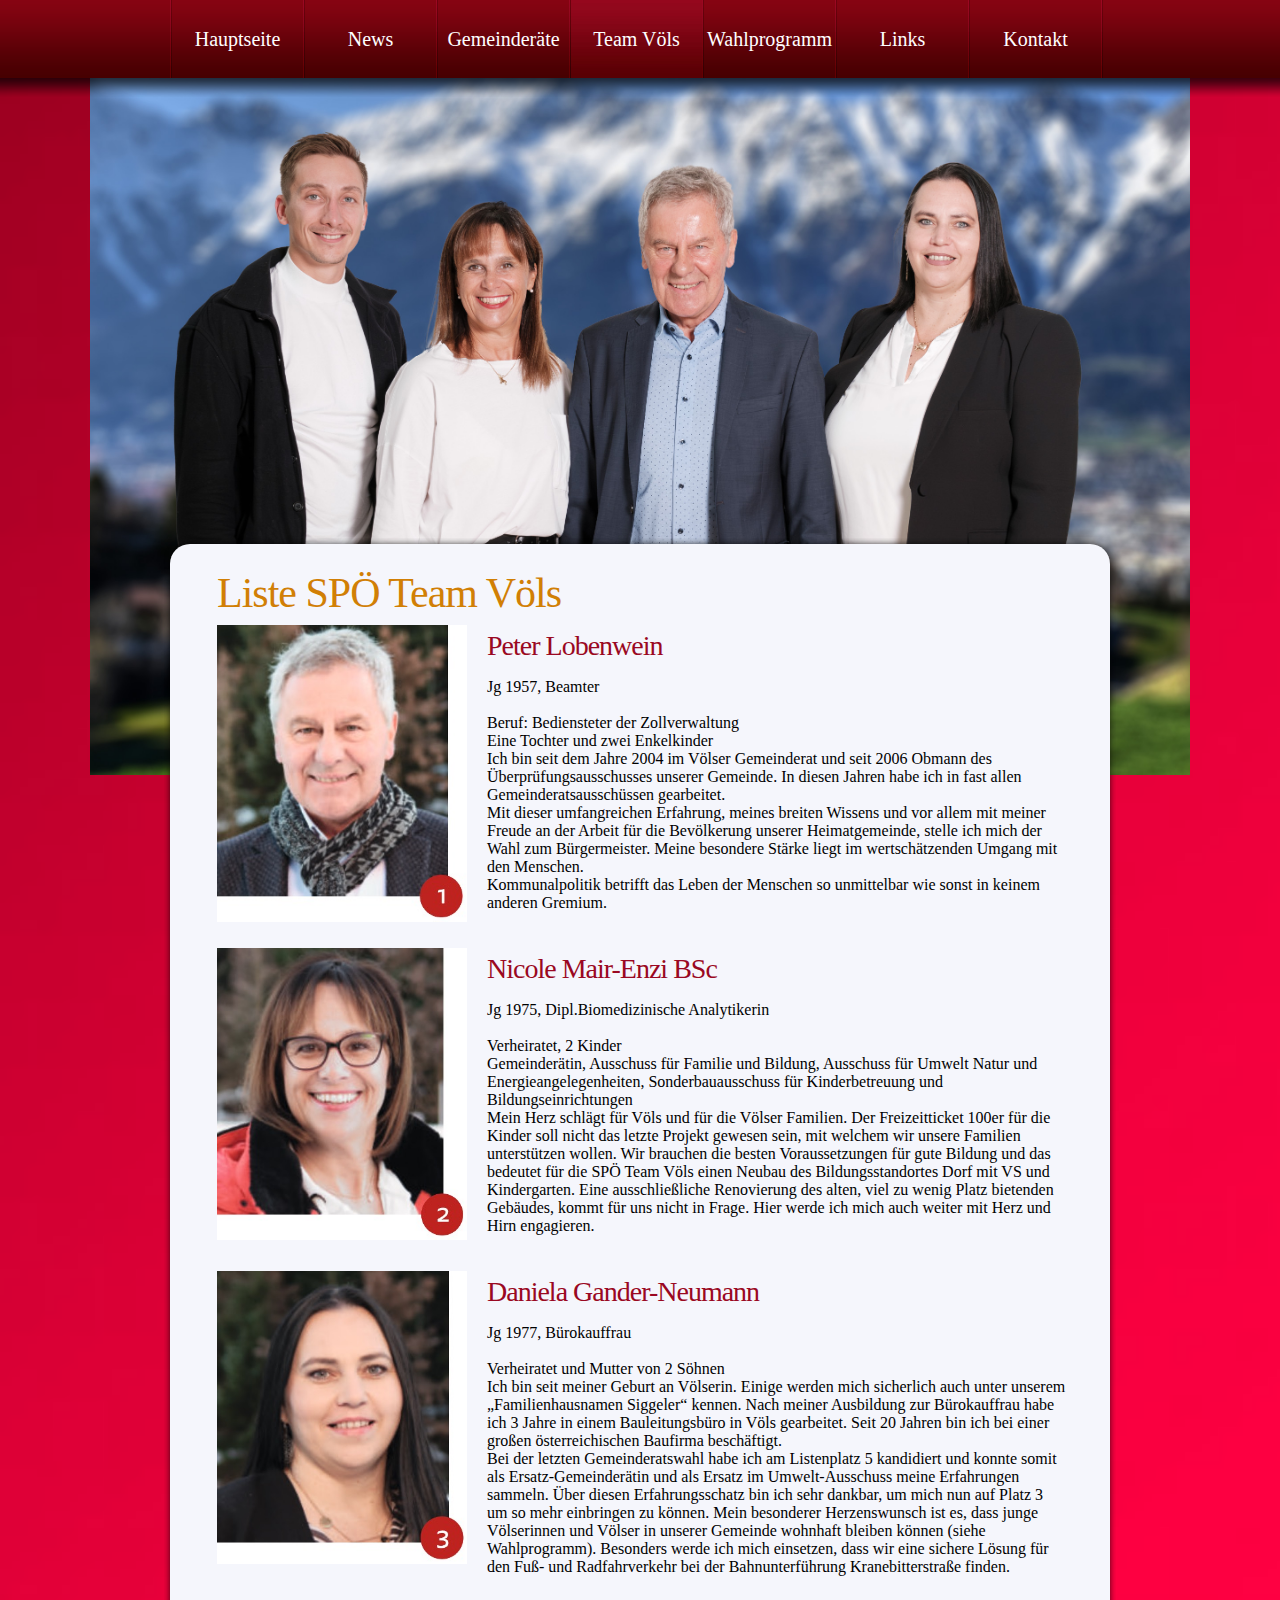
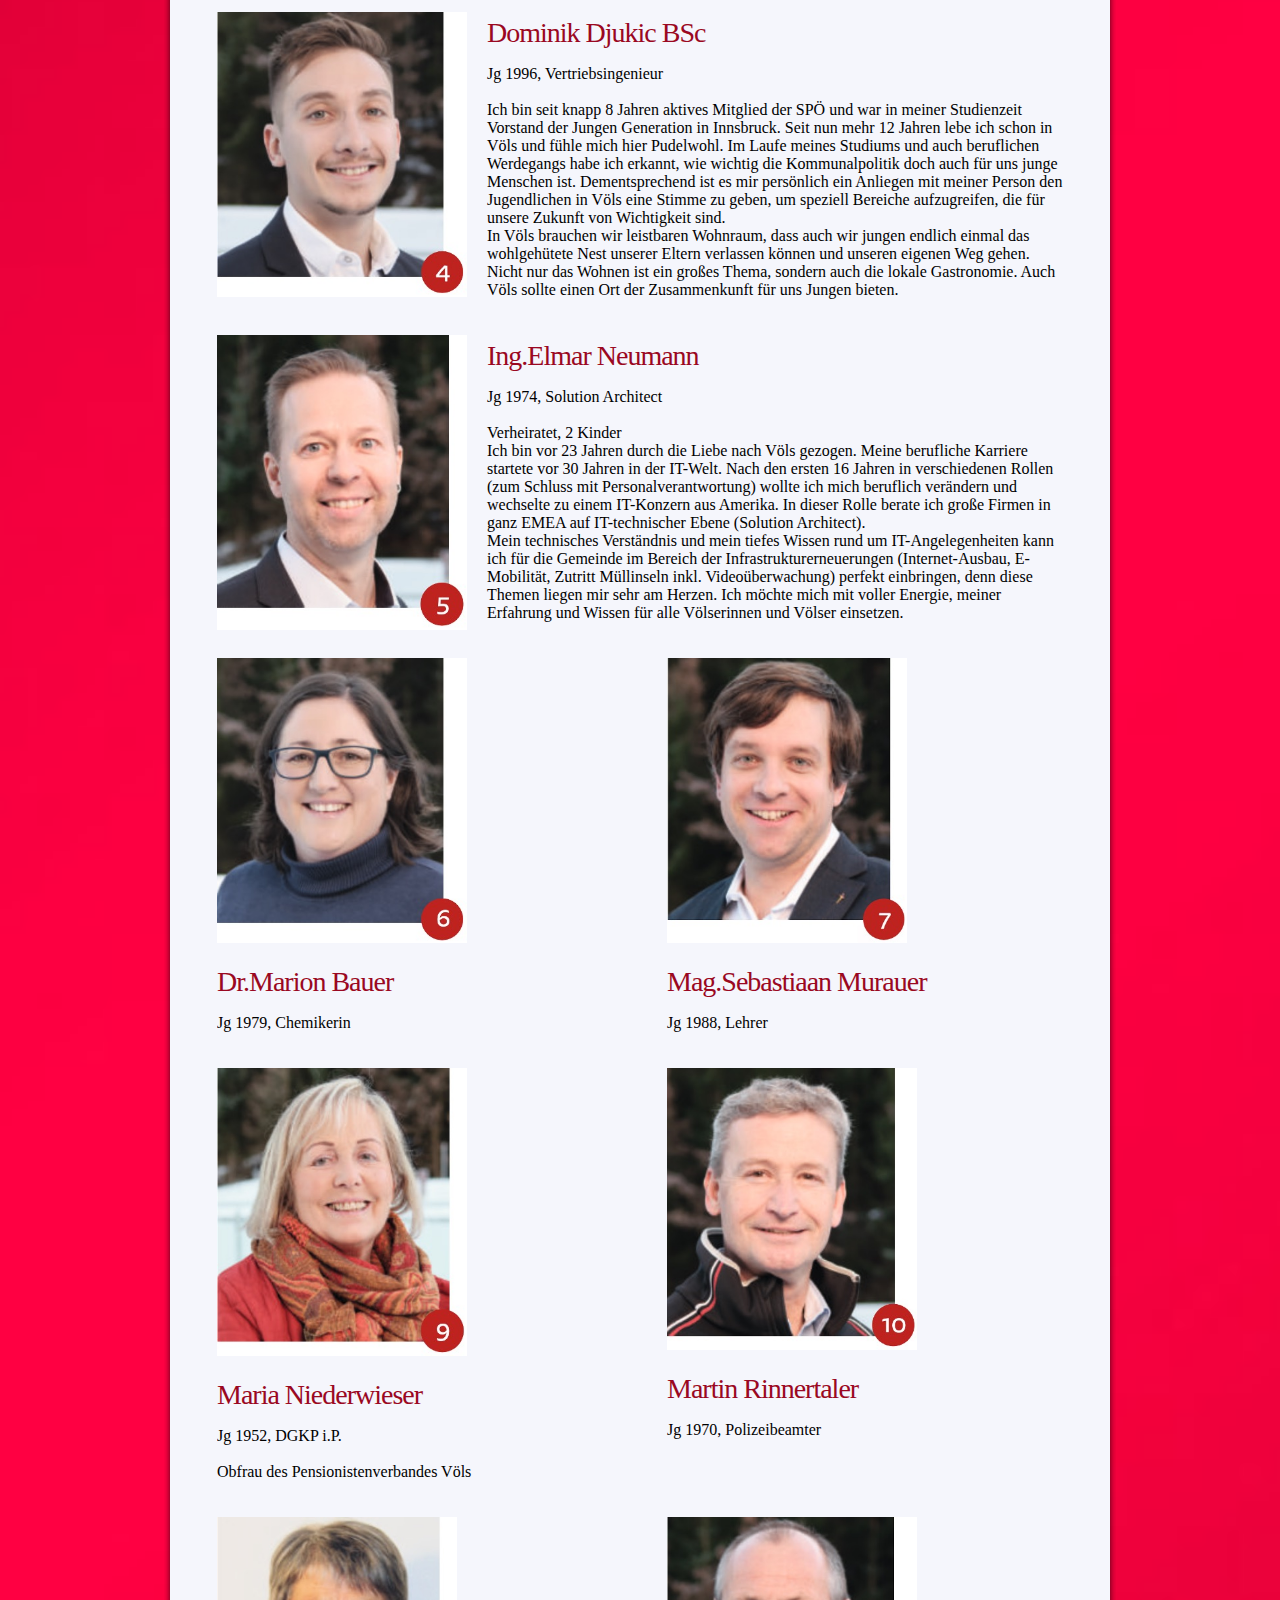
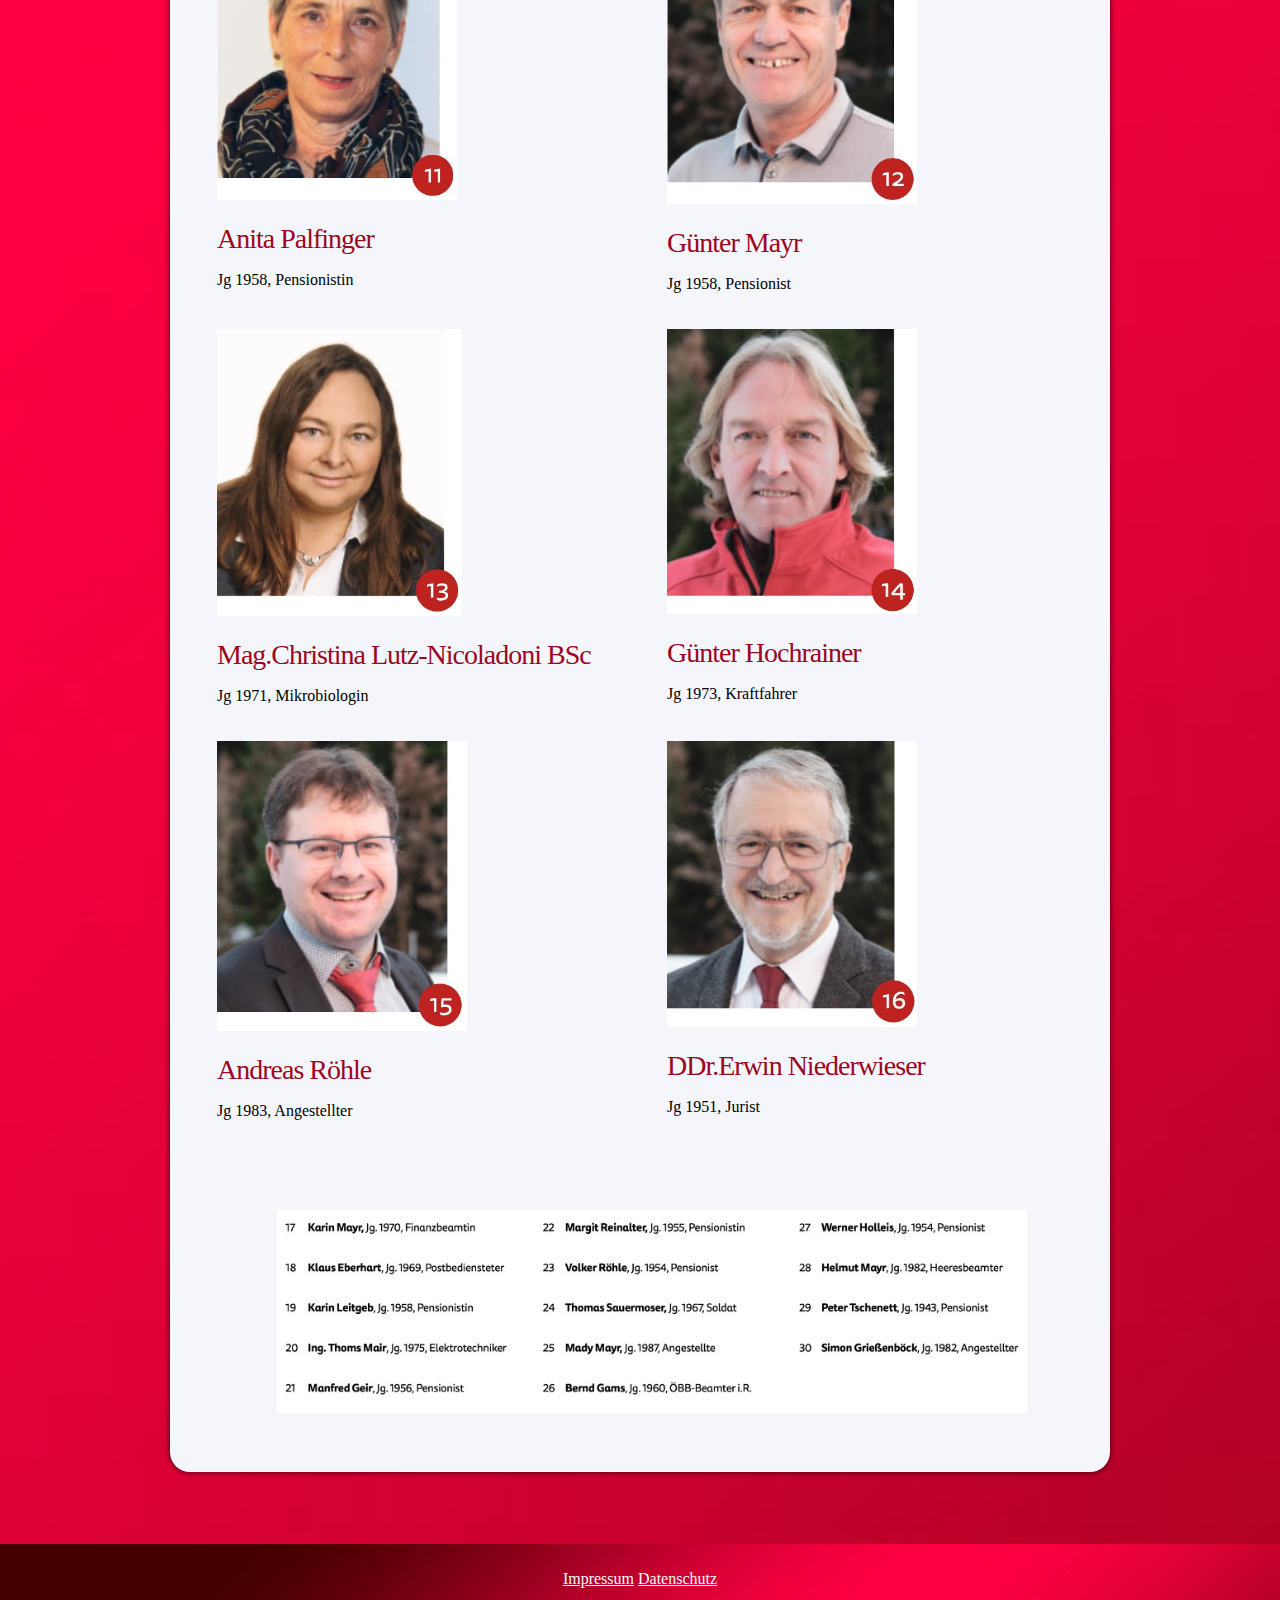
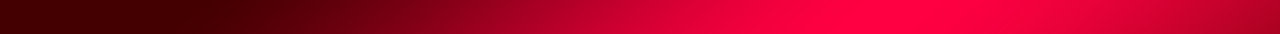
<file: Team_Voels.html>
<!DOCTYPE html>
<html lang="en">
<head>
  <script id="Cookiebot" src="https://consent.cookiebot.com/uc.js" data-cbid="135fec22-2014-43f0-8bb0-17d946fe0279" data-blockingmode="auto" type="text/javascript"></script>
<title>Team Völs</title>
<meta charset="utf-8">
<link rel="stylesheet" href="css/reset.css" type="text/css" media="all">
<link rel="stylesheet" href="css/layout.css" type="text/css" media="all">
<link rel="stylesheet" href="css/style.css" type="text/css" media="all">
<script type="text/javascript" src="js/jquery-1.4.2.js" ></script>
<!--[if lt IE 9]>
	<script type="text/javascript" src="http://info.template-help.com/files/ie6_warning/ie6_script_other.js"></script>
	<script type="text/javascript" src="js/html5.js"></script>
<![endif]-->
</head>
<body id="page3">
<div class="body2">
	<!--<div class="body7">-->
		<div class="body9">
			<div class="body4">
				<div class="main">
					<div class="body1"></div>
<!-- header -->
					<header>
						<nav>
							<ul id="menu">
								<li><a href="index.html">Hauptseite</a></li>
								<li><a href="News.html">News</a></li>
                <li><a href="Gemeinderaete.html">Gemeinderäte</a></li>
                <!--<li><a href="Impulse.html">Impulse</a></li>-->
								<li id="menu_active"><a href="Team_Voels.html">Team Völs</a></li>
								<li><a href="Wahlprogramm.html">Wahlprogramm</a></li>
                                <li><a href="links.html">Links</a></li>
								<li><a href="Kontakt.html">Kontakt</a></li>
							</ul>
						</nav>
					</header>
<!-- / header end -->
<!-- content -->
          <br><br><br><br><br><br><br><br><br><br><br><br><br><br><br><br><br><br>
					<section id="content">
						<div class="wrapper">
							<div class="box_shadow">
								<div class="box">
									<div class="wrapper">
										<!--<div class="pad_right">-->
											<h3>Liste SPÖ Team Völs</h3>
											<div class="wrapper">
												<figure class="left marg_right1"><img src="images/peter.jpg" width="250" alt=""></figure>
                        <h2>Peter Lobenwein</h2>
                        <p>Jg 1957, Beamter</p>
                        <!--<p>Gemeinderat, Obmann des Überprüfungsausschusses, Mitglied in den Ausschüssen Soziales und Gesundheitsdienste</p>-->
                        <p>Beruf: Bediensteter der Zollverwaltung<br>
                          Eine Tochter und zwei Enkelkinder<br>
                          Ich bin seit dem Jahre 2004 im Völser Gemeinderat und seit 2006 Obmann des Überprüfungsausschusses unserer Gemeinde. In diesen Jahren habe ich in fast allen Gemeinderatsausschüssen gearbeitet.<br>
                          Mit dieser umfangreichen Erfahrung, meines breiten Wissens und vor allem mit meiner Freude an der Arbeit für die Bevölkerung unserer Heimatgemeinde, stelle ich mich der Wahl zum Bürgermeister. Meine besondere Stärke liegt im wertschätzenden Umgang mit den Menschen.<br>
                          Kommunalpolitik betrifft das Leben der Menschen so unmittelbar wie sonst in keinem anderen Gremium.
                        </p>
											</div>
                    <br>
                    <div class="wrapper">
										<figure class="left marg_right1"><img src="images/nicole.jpg" width="250" alt=""></figure>
                        <h2>Nicole Mair-Enzi BSc</h2>
                        <p>Jg 1975, Dipl.Biomedizinische Analytikerin</p>
                        <!--<p>Gemeinderätin, Mitglied im Familien-, Schul- und Umweltausschuss</p>-->
                        <p>
                          Verheiratet, 2 Kinder<br>
                          Gemeinderätin, Ausschuss für Familie und Bildung, Ausschuss für Umwelt Natur und Energieangelegenheiten, Sonderbauausschuss für Kinderbetreuung und Bildungseinrichtungen<br>
                          Mein Herz schlägt für Völs und für die Völser Familien. Der Freizeitticket 100er für die Kinder soll nicht das letzte Projekt gewesen sein, mit welchem wir unsere Familien unterstützen wollen. Wir brauchen die besten Voraussetzungen für gute Bildung und das bedeutet für die SPÖ Team Völs einen Neubau des Bildungsstandortes Dorf mit VS und Kindergarten. Eine ausschließliche Renovierung des alten, viel zu wenig Platz bietenden Gebäudes, kommt für uns nicht in Frage. Hier werde ich mich auch weiter mit Herz und Hirn engagieren.
                      </p>
										</div>
                    <br>
                    <div class="wrapper">
										<figure class="left marg_right1"><img src="images/daniela.jpg" width="250" alt=""></figure>
                        <h2>Daniela Gander-Neumann</h2>
                        <p>Jg 1977, Bürokauffrau</p>
                        <!--<p>Ersatzgemeinderätin</p>-->
                        <p>
                          Verheiratet und Mutter von 2 Söhnen<br>
                          Ich bin seit meiner Geburt an Völserin. Einige werden mich sicherlich auch unter unserem „Familienhausnamen Siggeler“ kennen. Nach meiner Ausbildung zur Bürokauffrau habe ich 3 Jahre in einem Bauleitungsbüro in Völs gearbeitet. Seit 20 Jahren bin ich bei einer großen österreichischen Baufirma beschäftigt.<br>
                          Bei der letzten Gemeinderatswahl habe ich am Listenplatz 5 kandidiert und konnte somit als Ersatz-Gemeinderätin und als Ersatz im Umwelt-Ausschuss meine Erfahrungen sammeln. Über diesen Erfahrungsschatz bin ich sehr dankbar, um mich nun auf Platz 3 um so mehr einbringen zu können.
                          Mein besonderer Herzenswunsch ist es, dass junge Völserinnen und Völser in unserer Gemeinde wohnhaft bleiben können (siehe Wahlprogramm). Besonders werde ich mich einsetzen, dass wir eine sichere Lösung für den Fuß- und Radfahrverkehr bei der Bahnunterführung Kranebitterstraße finden.
                        </p>
                        </div>
                    <br>
                    <div class="wrapper">
										<figure class="left marg_right1"><img src="images/dominik.jpg" width="250" alt=""></figure>
                        <h2>Dominik Djukic BSc</h2>
                        <p>Jg 1996, Vertriebsingenieur</p>
                      <p>
                        Ich bin seit knapp 8 Jahren aktives Mitglied der SPÖ und war in meiner Studienzeit Vorstand der Jungen Generation in Innsbruck. Seit nun mehr 12 Jahren lebe ich schon in Völs und fühle mich hier Pudelwohl. Im Laufe meines Studiums und auch beruflichen Werdegangs habe ich erkannt, wie wichtig die Kommunalpolitik doch auch für uns junge Menschen ist. Dementsprechend ist es mir persönlich ein Anliegen mit meiner Person den Jugendlichen in Völs eine Stimme zu geben, um speziell Bereiche aufzugreifen, die für unsere Zukunft von Wichtigkeit sind.<br>
                        In Völs brauchen wir leistbaren Wohnraum, dass auch wir jungen endlich einmal das wohlgehütete Nest unserer Eltern verlassen können und unseren eigenen Weg gehen. Nicht nur das Wohnen ist ein großes Thema, sondern auch die lokale Gastronomie. Auch Völs sollte einen Ort der Zusammenkunft für uns Jungen bieten. 
                      </p>
                        </div>
                    <br>
                    <div class="wrapper">
										<figure class="left marg_right1"><img src="images/elmar.jpg" width="250" alt=""></figure>
                        <h2>Ing.Elmar Neumann</h2>
                        <p>Jg 1974, Solution Architect</p>
                      <p>
                        Verheiratet, 2 Kinder<br>
                        Ich bin vor 23 Jahren durch die Liebe nach Völs gezogen. Meine berufliche Karriere startete vor 30 Jahren in der IT-Welt. Nach den ersten 16 Jahren in verschiedenen Rollen (zum Schluss mit Personalverantwortung) wollte ich mich beruflich verändern und wechselte zu einem IT-Konzern aus Amerika. In dieser Rolle berate ich große Firmen in ganz EMEA auf IT-technischer Ebene (Solution Architect).<br>
                        Mein technisches Verständnis und mein tiefes Wissen rund um IT-Angelegenheiten kann ich für die Gemeinde im Bereich der Infrastrukturerneuerungen (Internet-Ausbau, E-Mobilität, Zutritt Müllinseln inkl. Videoüberwachung) perfekt einbringen, denn diese Themen liegen mir sehr am Herzen. Ich möchte mich mit voller Energie, meiner Erfahrung und Wissen für alle Völserinnen und Völser einsetzen.
                      </p>
                        </div><br>
                    <div class="wrapper">
											<article class="col3">
												<figure><img src="images/marion.jpg" width="250" alt="" class="pad_bot1"></figure>
                        <h2>Dr.Marion Bauer</h2>
                        <p>Jg 1979, Chemikerin</p>
                        </article>
											<article class="col3 pad_left1">
                       <figure><img src="images/sebastiaan.jpg" width="240" alt="" class="pad_bot1"></figure>
                        <h2>Mag.Sebastiaan Murauer</h2>
                        <p>Jg 1988, Lehrer</p>
                      </article>
                  </div><br>
                    <div class="wrapper">
                      <article class="col3">
                       <figure><img src="images/maria.jpg" width="250" alt="" class="pad_bot1"></figure>
                        <h2>Maria Niederwieser</h2>
                        <p>Jg 1952, DGKP i.P.</p>
                        <p>Obfrau des Pensionistenverbandes Völs</p>
                        </article>
											<article class="col3 pad_left1">
												<figure><img src="images/martin.jpg" width="250" alt="" class="pad_bot1"></figure>
                        <h2>Martin Rinnertaler</h2>
                        <p>Jg 1970, Polizeibeamter</p>
                      </article>
                  </div><br>
                    <div class="wrapper">
											<article class="col3">
                       	<figure><img src="images/anita.jpg" width="240" alt="" class="pad_bot1"></figure>
                        <h2>Anita Palfinger</h2>
                        <p>Jg 1958, Pensionistin</p>
                       </article>
											<article class="col3 pad_left1">
												<figure><img src="images/guenterM.jpg" width="250" alt="" class="pad_bot1"></figure>
                        <h2>Günter Mayr</h2>
                        <p>Jg 1958, Pensionist</p>
                       </article>
                  </div><br>
                    <div class="wrapper">
											<article class="col3">
                       	<figure><img src="images/christina.jpg" width="245" alt="" class="pad_bot1"></figure>
                        <h2>Mag.Christina Lutz-Nicoladoni BSc</h2>
                        <p>Jg 1971, Mikrobiologin</p>
                       </article>
											<article class="col3 pad_left1">
												<figure><img src="images/guenterH.jpg" width="250" alt="" class="pad_bot1"></figure>
                        <h2>Günter Hochrainer</h2>
                        <p>Jg 1973, Kraftfahrer</p>
                       </article>
                  </div><br>
                    <div class="wrapper">
											<article class="col3">
                       	<figure><img src="images/andreas.jpg" width="250" alt="" class="pad_bot1"></figure>
                        <h2>Andreas Röhle</h2>
                        <p>Jg 1983, Angestellter</p>
                       </article>
											<article class="col3 pad_left1">
												<figure><img src="images/erwin.jpg" width="250" alt="" class="pad_bot1"></figure>
                        <h2>DDr.Erwin Niederwieser</h2>
                        <p>Jg 1951, Jurist</p>
                       </article>
                  </div><br>
                   <div class="wrapper">
											                      
                     </div><br><br><br>
                    <div class="wrapper">
											<article class="col3 pad_left1">
                       	<figure><img src="images/rliste.jpg" width="750" alt="" class="pad_bot1"></figure>
                      </article>
                  </div><br>
                  </div>
										</div>
									  </div>
								    </div>
						<div class="wrapper">
							<article class="col1 pad_left2">
								
							</article>
						</div>
					</section>
<!-- / content -->
	</div>
			</div>
		</div>
	</div>

<div class="body5">
	<div class="body6">
		<div class="main">
<!-- footer -->
			<footer>
				<website> <a href="https://spoe-voels.at/about.html" rel="nofollow">Impressum</a></website>
        <website> <a href="https://spoe-voels.at/cookies.html" rel="nofollow">Datenschutz</a></website>
			</footer>
<!-- / footer -->
	  </div>
	</div>
</div>
</body>
</html>
</file>
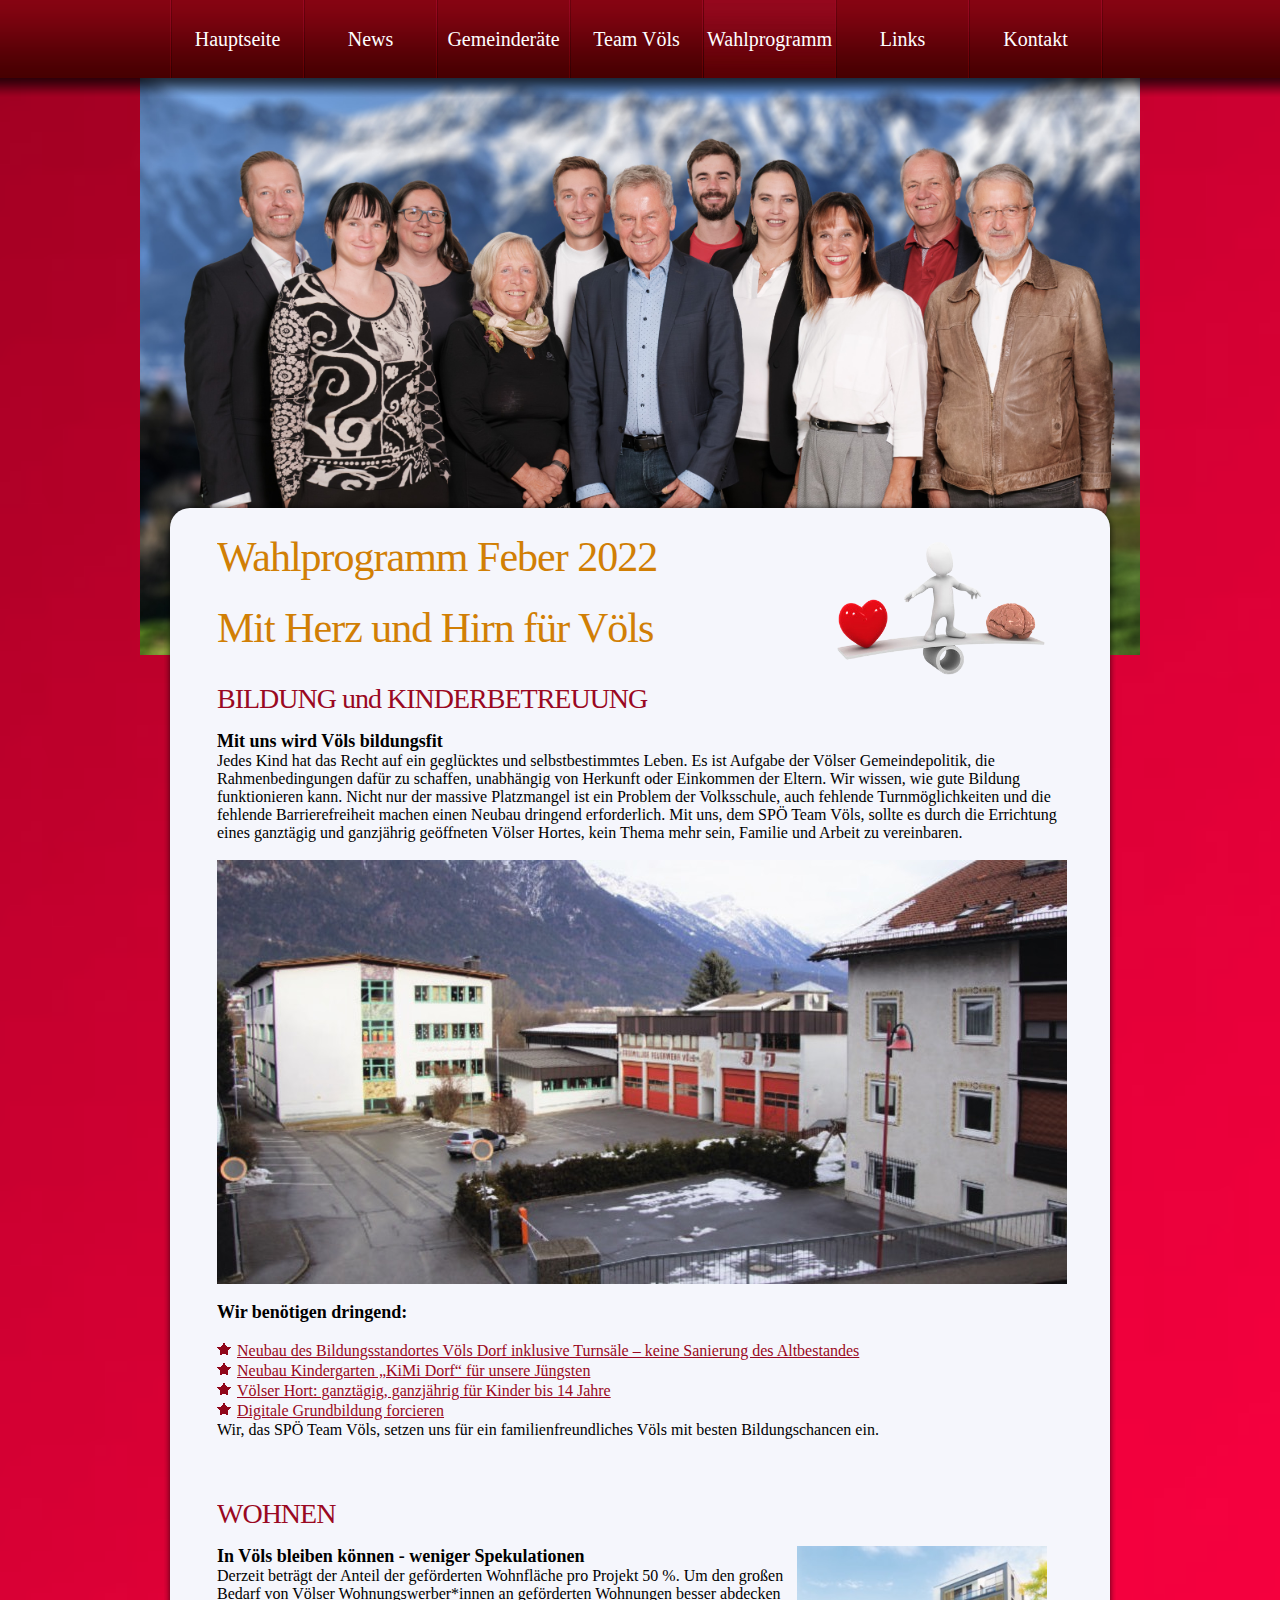
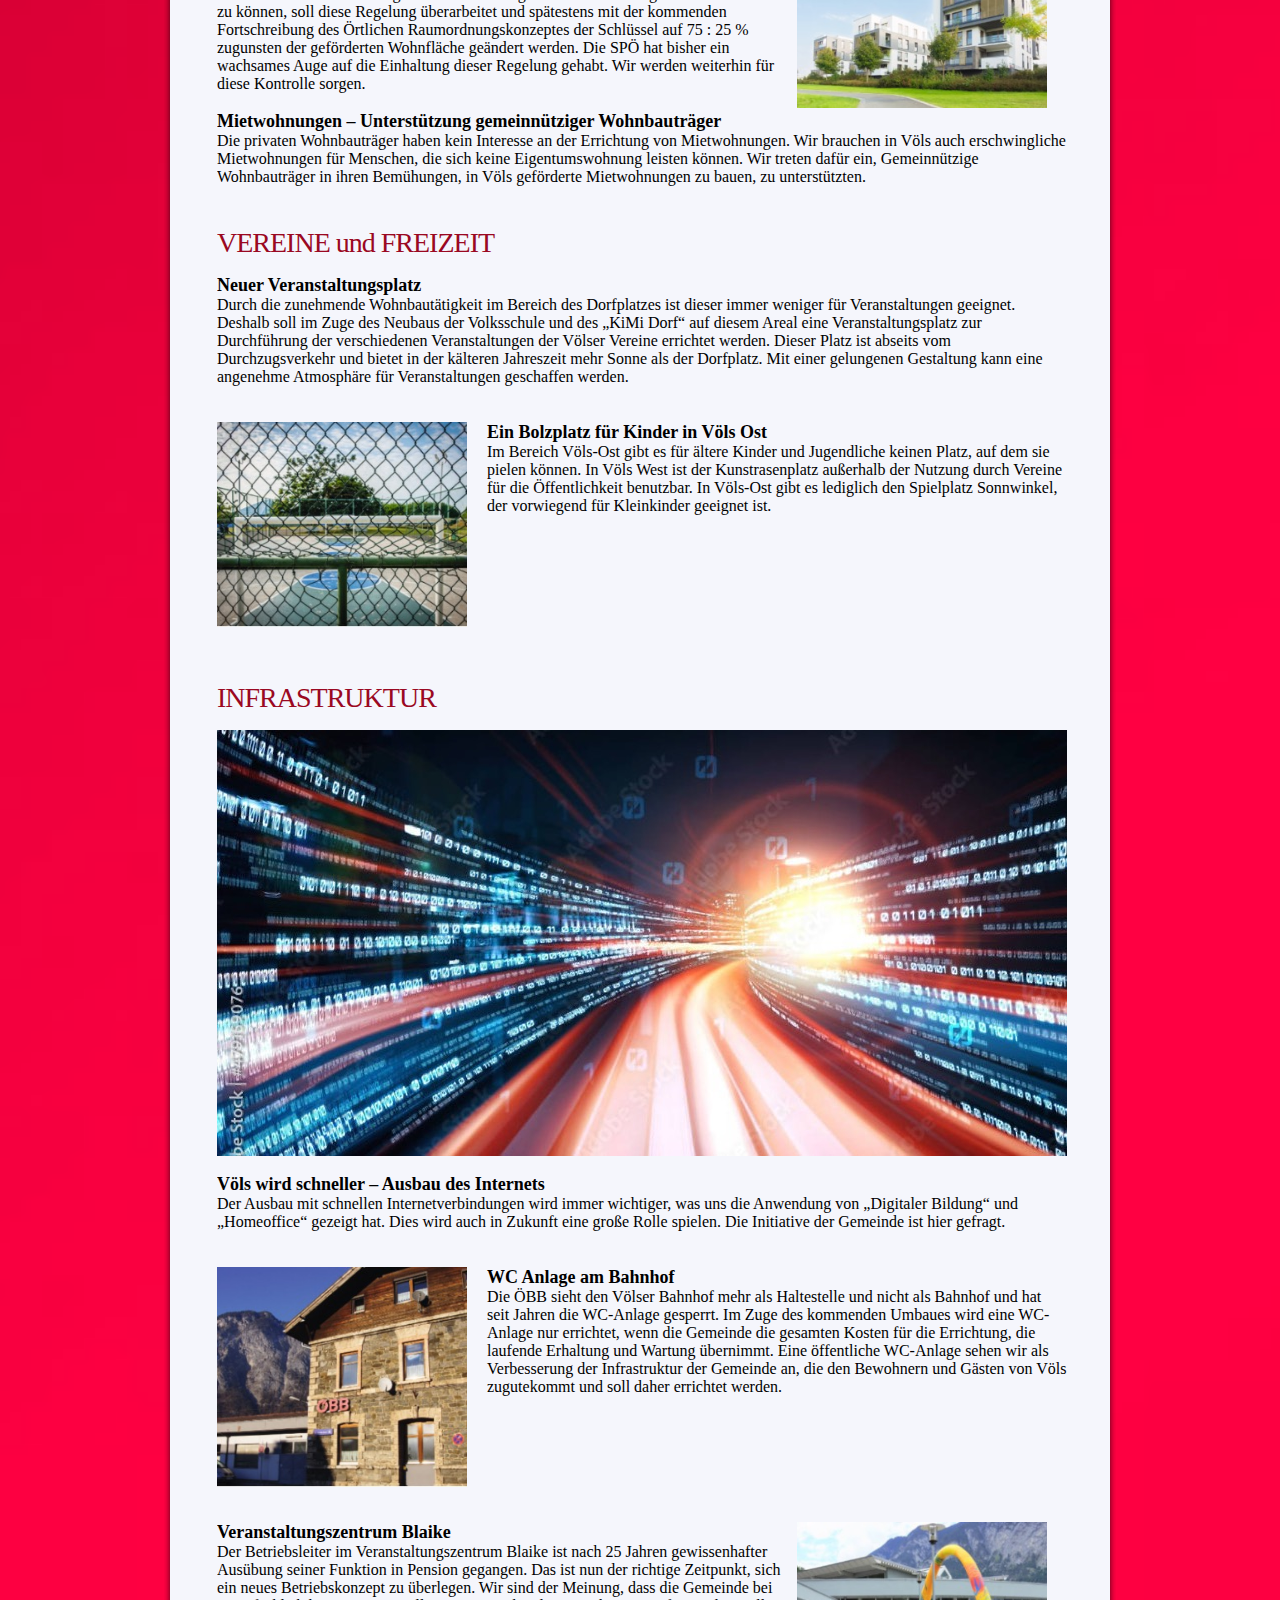
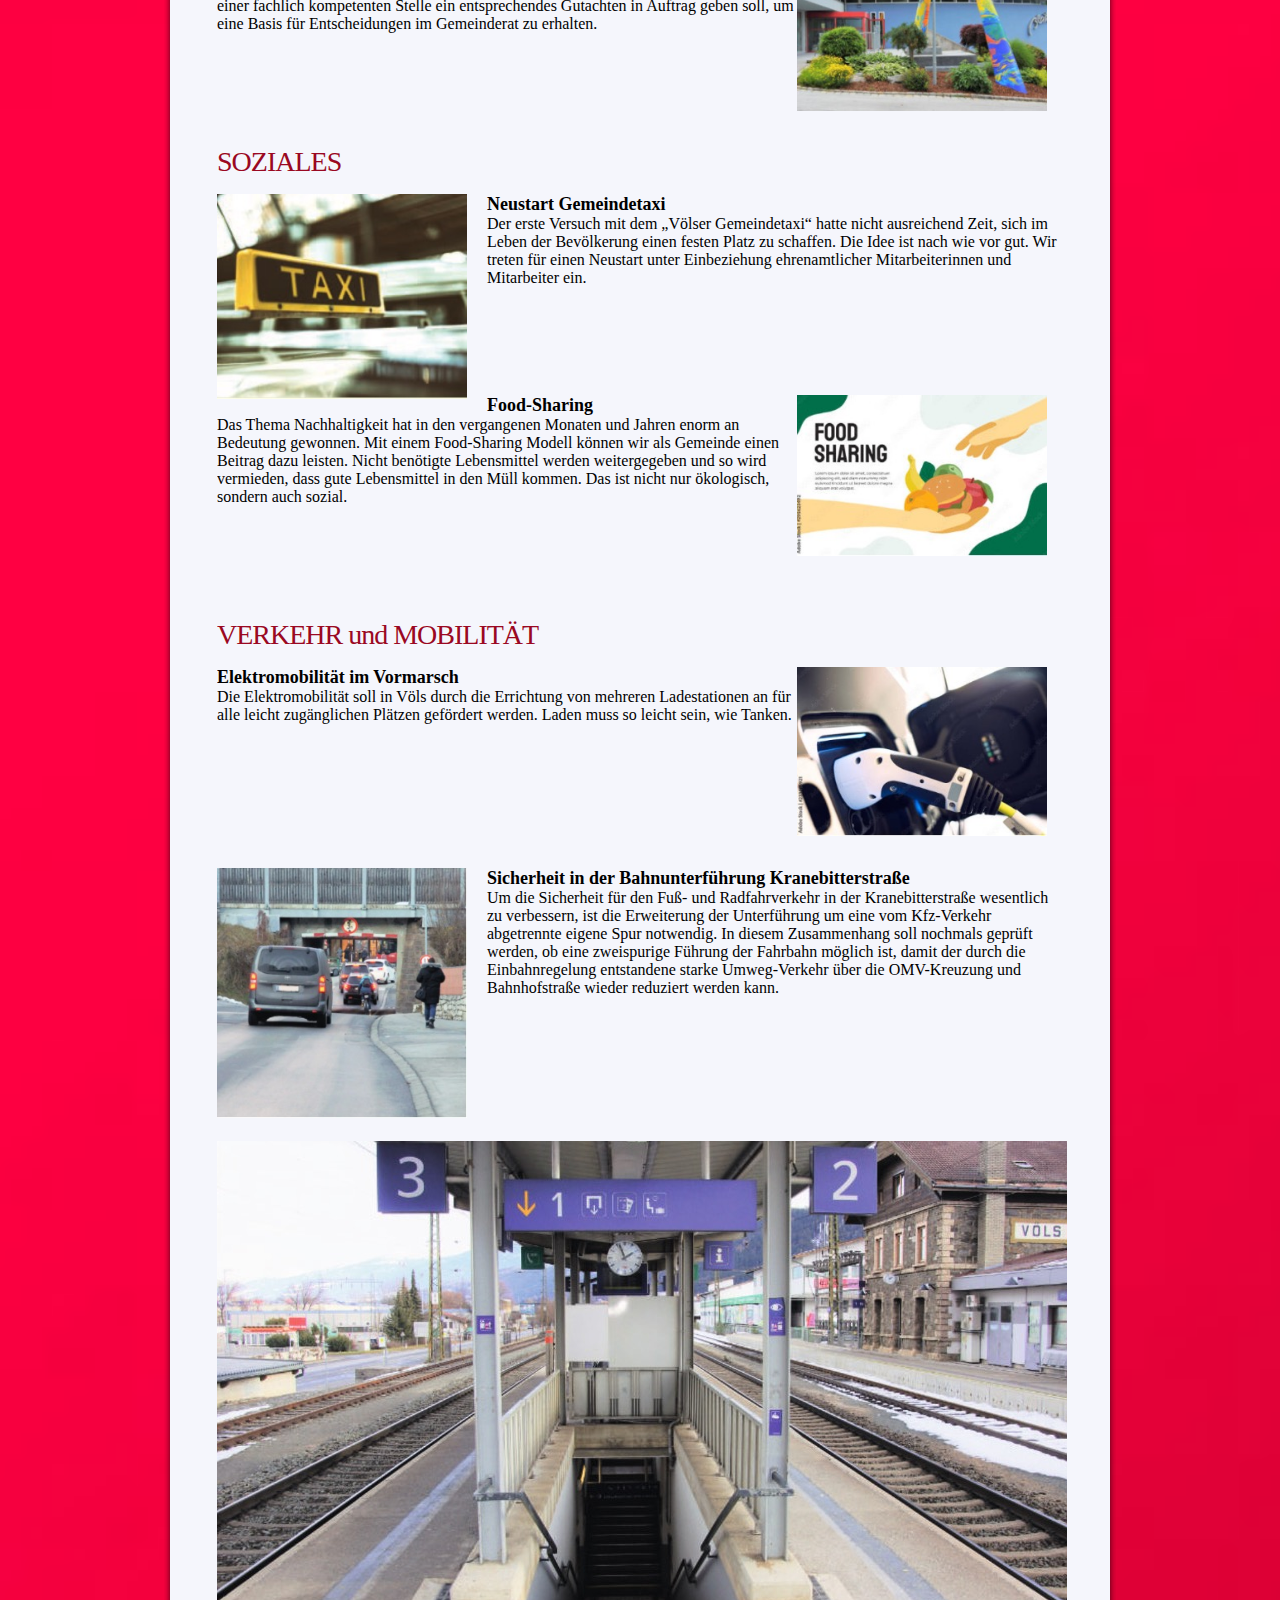
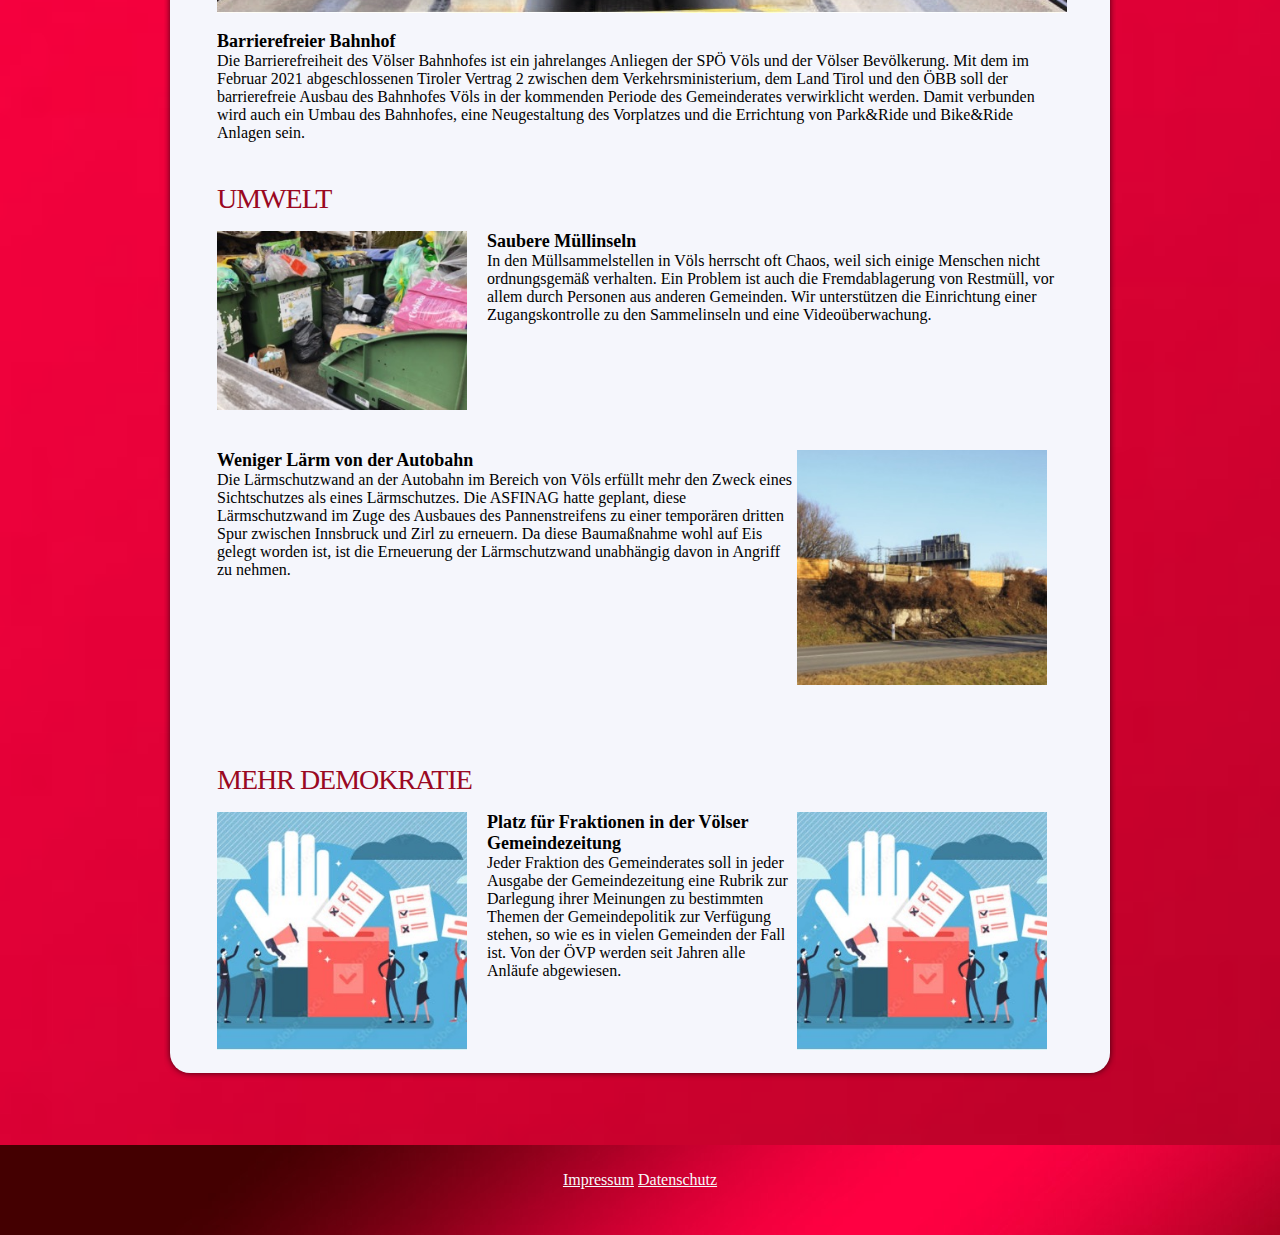
<file: Wahlprogramm.html>
<!DOCTYPE html>
<html lang="en">
<head>
  <script id="Cookiebot" src="https://consent.cookiebot.com/uc.js" data-cbid="135fec22-2014-43f0-8bb0-17d946fe0279" data-blockingmode="auto" type="text/javascript"></script>
<title>Wahlprogramm</title>
<meta charset="utf-8">
<link rel="stylesheet" href="css/reset.css" type="text/css" media="all">
<link rel="stylesheet" href="css/layout.css" type="text/css" media="all">
<link rel="stylesheet" href="css/style.css" type="text/css" media="all">
<script type="text/javascript" src="js/jquery-1.4.2.js" ></script>
<!--[if lt IE 9]>
	<script type="text/javascript" src="http://info.template-help.com/files/ie6_warning/ie6_script_other.js"></script>
	<script type="text/javascript" src="js/html5.js"></script>
<![endif]-->
</head>
<body id="page4">
<div class="body2">
	<div class="body7">
		<div class="body3">
			<div class="body4">
				<div class="main">
					<div class="body1"></div>
<!-- header -->
					<header>
						<nav>
							<ul id="menu">
								<li><a href="index.html">Hauptseite</a></li>
								<li><a href="News.html">News</a></li>
                <li><a href="Gemeinderaete.html">Gemeinderäte</a></li>
                <!--<li><a href="Impulse.html">Impulse</a></li>-->
								<li><a href="Team_Voels.html">Team Völs</a></li>
								<li id="menu_active"><a href="Wahlprogramm.html">Wahlprogramm</a></li>
                                <li><a href="links.html">Links</a></li>
								<li><a href="Kontakt.html">Kontakt</a></li>
							</ul>
						</nav>
						<!--<h1><a href="index.html" id="logo">Independent Politician</a></h1>-->
					</header>
<!-- / header end -->
<!-- content -->
          <br><br><br><br><br><br><br><br><br><br><br><br><br><br><br><br>
					<section id="content">
						<div class="wrapper">
							<div class="box_shadow">
								<div class="box">
									<div class="wrapper">
                    <img src="images/HuH2_oH.png" width="250" align="right">
										<!--<div class="pad_right">-->
											<h3>Wahlprogramm Feber 2022</h3><br>
											<h3>Mit Herz und Hirn für Völs</h3><br>
                    <h2>BILDUNG und KINDERBETREUUNG</h2>
											<p><span class="font1">Mit uns wird Völs bildungsfit</span><br> Jedes Kind hat das Recht auf ein geglücktes und selbstbestimmtes Leben. Es ist Aufgabe der Völser Gemeindepolitik, die Rahmenbedingungen dafür zu schaffen, unabhängig von Herkunft oder Einkommen der Eltern. Wir wissen, wie gute Bildung funktionieren kann. Nicht nur der massive Platzmangel ist ein Problem der Volksschule, auch fehlende Turnmöglichkeiten und die fehlende Barrierefreiheit machen einen Neubau dringend erforderlich. Mit uns, dem SPÖ Team Völs, sollte es durch die Errichtung eines ganztägig und ganzjährig geöffneten Völser Hortes, kein Thema mehr sein, Familie und Arbeit zu vereinbaren.</p>
                                        <figure><img src="images/vschule2.jpg" alt="" class="pad_bot1"></figure>
                                        <ul class="list1 pad_bot1">
                                        <p><span class="font1">Wir benötigen dringend:</span></p>
                                            <li><a href="#">Neubau des Bildungsstandortes Völs Dorf inklusive Turnsäle – keine Sanierung des Altbestandes</a></li>
                                                <li><a href="#">Neubau Kindergarten „KiMi Dorf“ für unsere Jüngsten</a></li>
                                                <li><a href="#">Völser Hort: ganztägig, ganzjährig für Kinder bis 14 Jahre</a></li>
                                                <li><a href="#">Digitale Grundbildung forcieren</a></li>
                          <p>Wir, das SPÖ Team Völs, setzen uns für ein familienfreundliches Völs mit besten Bildungschancen ein.</p><br>
                    </ul>
                    
                                          <h2>WOHNEN</h2>
											  <figure class="right marg_right1"><img src="images/wohnen.jpg" width="250" alt=""></figure>
												<p><span class="font1">In Völs bleiben können - weniger Spekulationen</span><br> Derzeit beträgt der Anteil der geförderten Wohnfläche pro Projekt 50 %. Um den großen Bedarf von Völser Wohnungswerber*innen an geförderten Wohnungen besser abdecken zu können, soll diese Regelung überarbeitet und spätestens mit der kommenden Fortschreibung des Örtlichen Raumordnungskonzeptes der Schlüssel auf 75 : 25 % zugunsten der geförderten Wohnfläche geändert werden.  Die SPÖ hat bisher ein wachsames Auge auf die Einhaltung dieser Regelung gehabt. Wir werden weiterhin für diese Kontrolle sorgen. </p>
					              <p><span class="font1">Mietwohnungen – Unterstützung gemeinnütziger Wohnbauträger</span><br> Die privaten Wohnbauträger haben kein Interesse an der Errichtung von Mietwohnungen. Wir brauchen in Völs auch erschwingliche Mietwohnungen für Menschen, die sich keine Eigentumswohnung leisten können.  Wir treten dafür ein, Gemeinnützige Wohnbauträger in ihren Bemühungen, in Völs geförderte Mietwohnungen zu bauen, zu unterstützten.</p><br>
                                          
                                          <h2>VEREINE und FREIZEIT</h2>
                      <p><span class="font1">Neuer Veranstaltungsplatz</span><br> Durch die zunehmende Wohnbautätigkeit im Bereich des Dorfplatzes ist dieser immer weniger für Veranstaltungen geeignet. Deshalb soll im Zuge des Neubaus der Volksschule und des „KiMi Dorf“ auf diesem Areal eine Veranstaltungsplatz zur Durchführung der verschiedenen Veranstaltungen der Völser Vereine errichtet werden. Dieser Platz ist abseits vom Durchzugsverkehr und bietet in der kälteren Jahreszeit mehr Sonne als der Dorfplatz. Mit einer gelungenen Gestaltung kann eine angenehme Atmosphäre für Veranstaltungen geschaffen werden. </p><br>
                      <figure class="left marg_right1"><img src="images/bolzp.jpg" width="250" alt=""></figure>
                      <p><span class="font1"> Ein Bolzplatz für Kinder in Völs Ost</span><br> Im Bereich Völs-Ost gibt es für ältere Kinder und Jugendliche keinen Platz, auf dem sie pielen können. In Völs West ist der Kunstrasenplatz außerhalb der Nutzung durch Vereine für die Öffentlichkeit benutzbar. In Völs-Ost gibt es lediglich den Spielplatz Sonnwinkel, der vorwiegend für Kleinkinder geeignet ist.  </p><br><br><br><br><br><br><br><br>  
                                          
                                          <h2>INFRASTRUKTUR</h2>
                    <figure><img src="images/infra2.jpg" alt="" class="pad_bot1"></figure>
                      <p><span class="font1">Völs wird schneller – Ausbau des Internets</span><br> Der Ausbau mit schnellen Internetverbindungen wird immer wichtiger, was uns die Anwendung von „Digitaler Bildung“ und „Homeoffice“ gezeigt hat. Dies wird auch in Zukunft eine große Rolle spielen. Die Initiative der Gemeinde ist hier gefragt. </p><br>
                      <figure class="left marg_right1"><img src="images/bahnhof.jpg" width="250" alt=""></figure>
                      <p><span class="font1">WC Anlage am Bahnhof</span><br> Die ÖBB sieht den Völser Bahnhof mehr als Haltestelle und nicht als Bahnhof und hat seit Jahren die WC-Anlage gesperrt. Im Zuge des kommenden Umbaues wird eine WC-Anlage nur errichtet, wenn die Gemeinde die gesamten Kosten für die Errichtung, die laufende Erhaltung und Wartung übernimmt. Eine öffentliche WC-Anlage sehen wir als Verbesserung der Infrastruktur der Gemeinde an, die den Bewohnern und Gästen von Völs zugutekommt und soll daher errichtet werden. </p><br><br><br><br><br><br>
                      <figure class="right marg_right1"><img src="images/blaike.jpg" width="250" alt=""></figure>
                      <p><span class="font1">Veranstaltungszentrum Blaike</span><br> Der Betriebsleiter im Veranstaltungszentrum Blaike ist nach 25 Jahren gewissenhafter Ausübung seiner Funktion in Pension gegangen. Das ist nun der  richtige Zeitpunkt, sich ein neues Betriebskonzept zu überlegen. Wir sind der Meinung, dass die Gemeinde bei einer fachlich kompetenten Stelle ein entsprechendes Gutachten in Auftrag geben soll, um eine Basis für Entscheidungen im Gemeinderat zu erhalten. </p><br><br><br><br><br>
                                          
                                          <h2>SOZIALES</h2>
                      <figure class="left marg_right1"><img src="images/taxi.jpg" width="250" alt=""></figure>
                      <p><span class="font1">Neustart Gemeindetaxi</span><br> Der erste Versuch mit dem „Völser Gemeindetaxi“ hatte nicht ausreichend Zeit, sich im Leben der Bevölkerung einen festen Platz zu schaffen. Die Idee ist nach wie vor gut. Wir treten für einen Neustart unter Einbeziehung ehrenamtlicher Mitarbeiterinnen und Mitarbeiter ein. </p><br><br><br><br><br> 
                      <figure class="right marg_right1"><img src="images/fshar.jpg" width="250" alt=""></figure>
                      <p><span class="font1">Food-Sharing</span><br> Das Thema Nachhaltigkeit hat in den vergangenen Monaten und Jahren enorm an Bedeutung gewonnen. Mit einem Food-Sharing Modell können wir als Gemeinde einen Beitrag dazu leisten. Nicht benötigte Lebensmittel werden weitergegeben und so wird vermieden, dass gute Lebensmittel in den Müll kommen. Das ist nicht nur ökologisch, sondern auch sozial. </p><br><br><br><br><br>
                                          
                                          <h2>VERKEHR und MOBILITÄT</h2>
                      <figure class="right marg_right1"><img src="images/emobil.jpg" width="250" alt=""></figure>
                      <p><span class="font1">Elektromobilität im Vormarsch</span><br> Die Elektromobilität soll in Völs durch die Errichtung von mehreren Ladestationen an für alle leicht zugänglichen Plätzen gefördert werden. Laden muss so leicht sein, wie Tanken. </p><br><br><br><br><br><br><br> 
                      <figure class="left marg_right1"><img src="images/bahnu.jpg" width="250" alt=""></figure>
                      <p><span class="font1">Sicherheit in der Bahnunterführung Kranebitterstraße</span><br>Um die Sicherheit für den Fuß- und Radfahrverkehr in der Kranebitterstraße wesentlich zu verbessern, ist die Erweiterung der Unterführung um eine vom Kfz-Verkehr abgetrennte eigene Spur notwendig.  In diesem Zusammenhang soll nochmals geprüft werden, ob eine zweispurige Führung der Fahrbahn möglich ist, damit der durch die Einbahnregelung entstandene starke Umweg-Verkehr über die OMV-Kreuzung und Bahnhofstraße wieder reduziert werden kann.  </p><br><br><br><br><br><br><br> 
                      <figure><img src="images/barriere.jpg" alt="" class="pad_bot1"></figure>
                      <p><span class="font1">Barrierefreier Bahnhof</span><br> Die Barrierefreiheit des Völser Bahnhofes ist ein jahrelanges Anliegen der SPÖ Völs und der Völser Bevölkerung. Mit dem im Februar 2021 abgeschlossenen Tiroler Vertrag 2 zwischen dem Verkehrsministerium, dem Land Tirol und den ÖBB soll der barrierefreie Ausbau des Bahnhofes Völs in der kommenden Periode des Gemeinderates verwirklicht werden. Damit verbunden wird auch ein Umbau des Bahnhofes, eine Neugestaltung des Vorplatzes und die Errichtung von Park&Ride und Bike&Ride Anlagen sein.  </p><br>
                                          
                                          <h2>UMWELT</h2>
                      <figure class="left marg_right1"><img src="images/muell.jpg" width="250" alt=""></figure>
                      <p><span class="font1">Saubere Müllinseln</span><br>In den Müllsammelstellen in Völs herrscht oft Chaos, weil sich einige Menschen nicht ordnungsgemäß verhalten. Ein Problem ist auch die Fremdablagerung von Restmüll, vor allem durch Personen aus anderen Gemeinden. Wir unterstützen die Einrichtung einer Zugangskontrolle zu den Sammelinseln und eine   Videoüberwachung.  </p><br><br><br><br><br><br> 
                      <figure class="right marg_right1"><img src="images/laerm.jpg" width="250" alt=""></figure>
                      <p><span class="font1">Weniger Lärm von der Autobahn</span><br> Die Lärmschutzwand an der Autobahn im Bereich von Völs erfüllt mehr den Zweck eines Sichtschutzes als eines Lärmschutzes. Die ASFINAG hatte geplant, diese Lärmschutzwand im Zuge des Ausbaues des Pannenstreifens zu einer temporären dritten Spur zwischen Innsbruck und Zirl zu erneuern. Da diese Baumaßnahme wohl auf Eis gelegt worden ist, ist die Erneuerung der Lärmschutzwand unabhängig davon in Angriff zu nehmen. </p><br><br><br><br><br><br><br><br><br>
             
                                          <h2>MEHR DEMOKRATIE</h2>
                      <figure class="left marg_right1"><img src="images/demok.jpg" width="250" alt=""></figure>
                      <figure class="right marg_right1"><img src="images/demok.jpg" width="250" alt=""></figure>
                      <p><span class="font1">Platz für Fraktionen in der Völser Gemeindezeitung</span><br> Jeder Fraktion des Gemeinderates soll in jeder Ausgabe der Gemeindezeitung eine Rubrik zur Darlegung ihrer Meinungen zu bestimmten Themen der Gemeindepolitik zur Verfügung stehen, so wie es in vielen Gemeinden der Fall ist. Von der ÖVP werden seit Jahren alle Anläufe abgewiesen.  </p> 
                  </div>
									</ul>
                  
					</section>
<!-- / content -->
	</div>
			</div>
		</div>
	</div>

<div class="body5">
	<div class="body6">
		<div class="main">
<!-- footer -->
			<footer>
				<website> <a href="https://spoe-voels.at/about.html" rel="nofollow">Impressum</a></website>
        <website> <a href="https://spoe-voels.at/cookies.html" rel="nofollow">Datenschutz</a></website>
			</footer>
<!-- / footer -->
	  </div>
	</div>
</div>
</file>
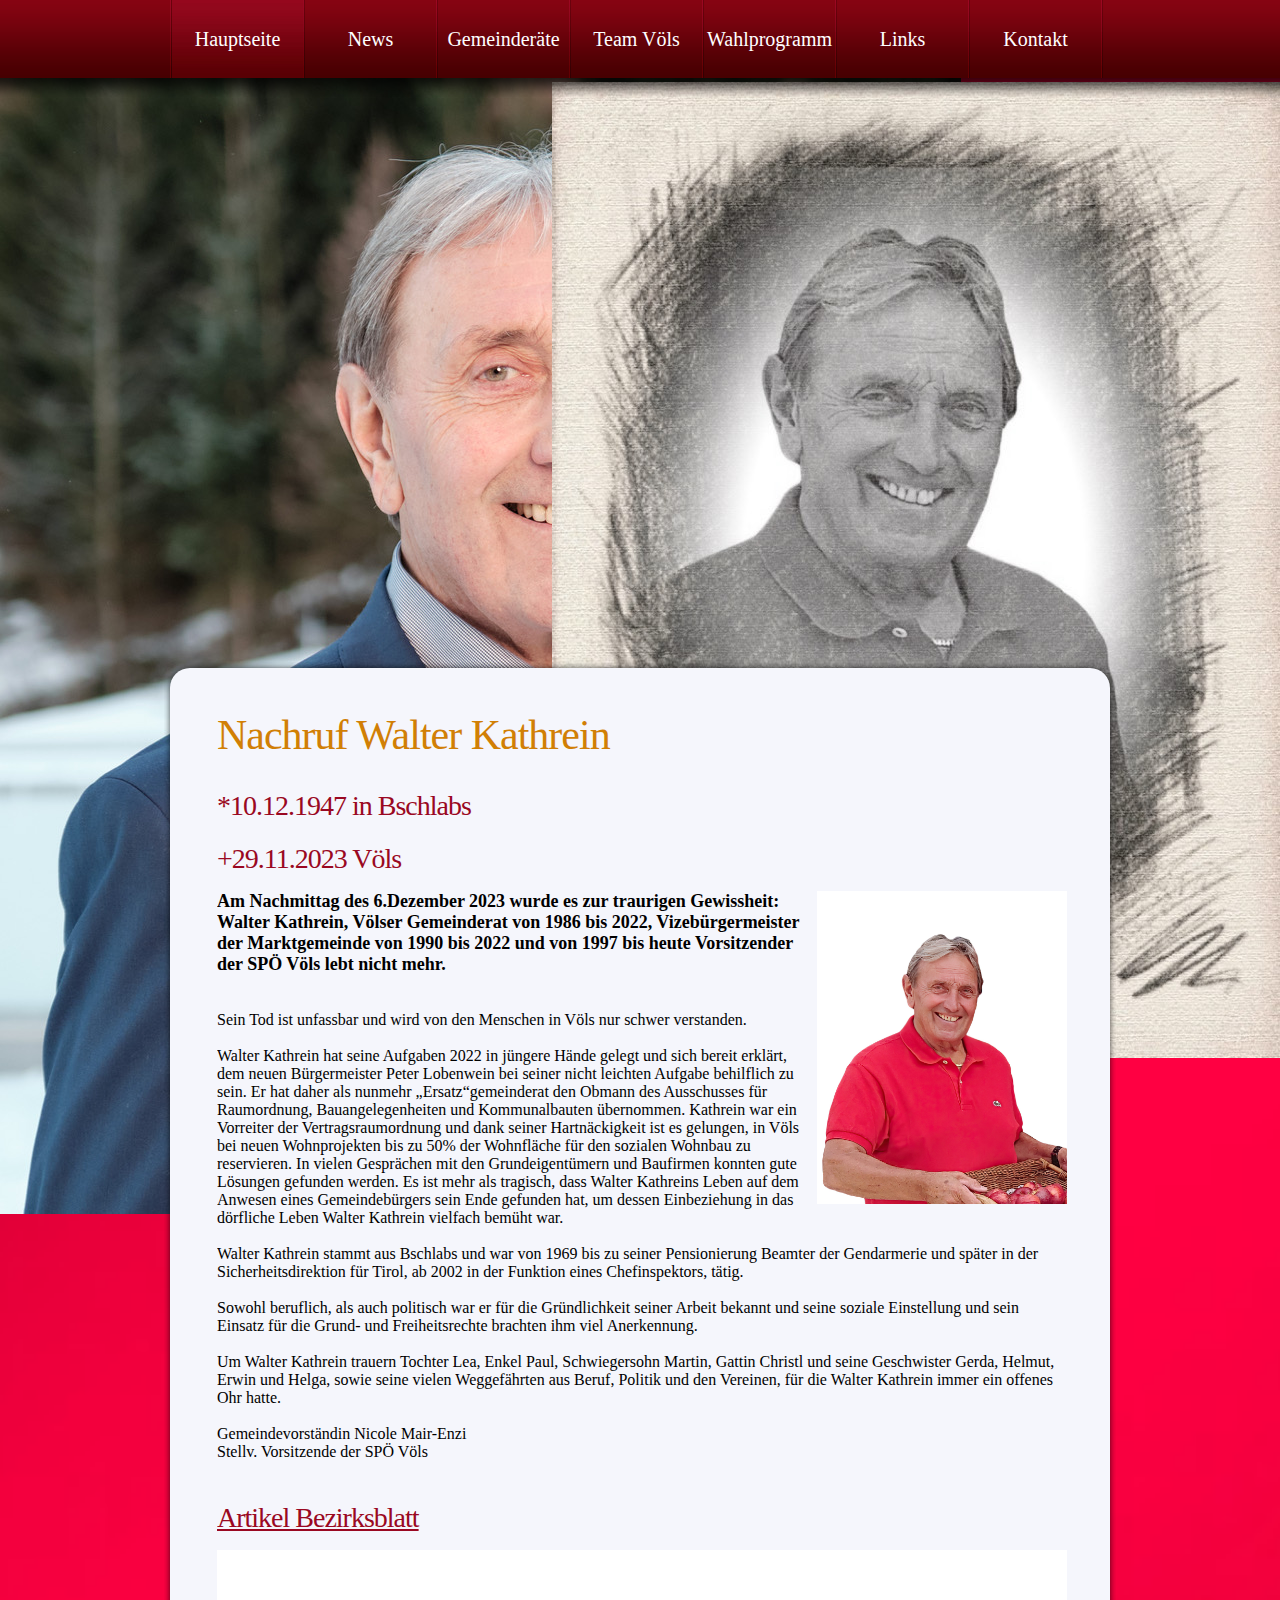
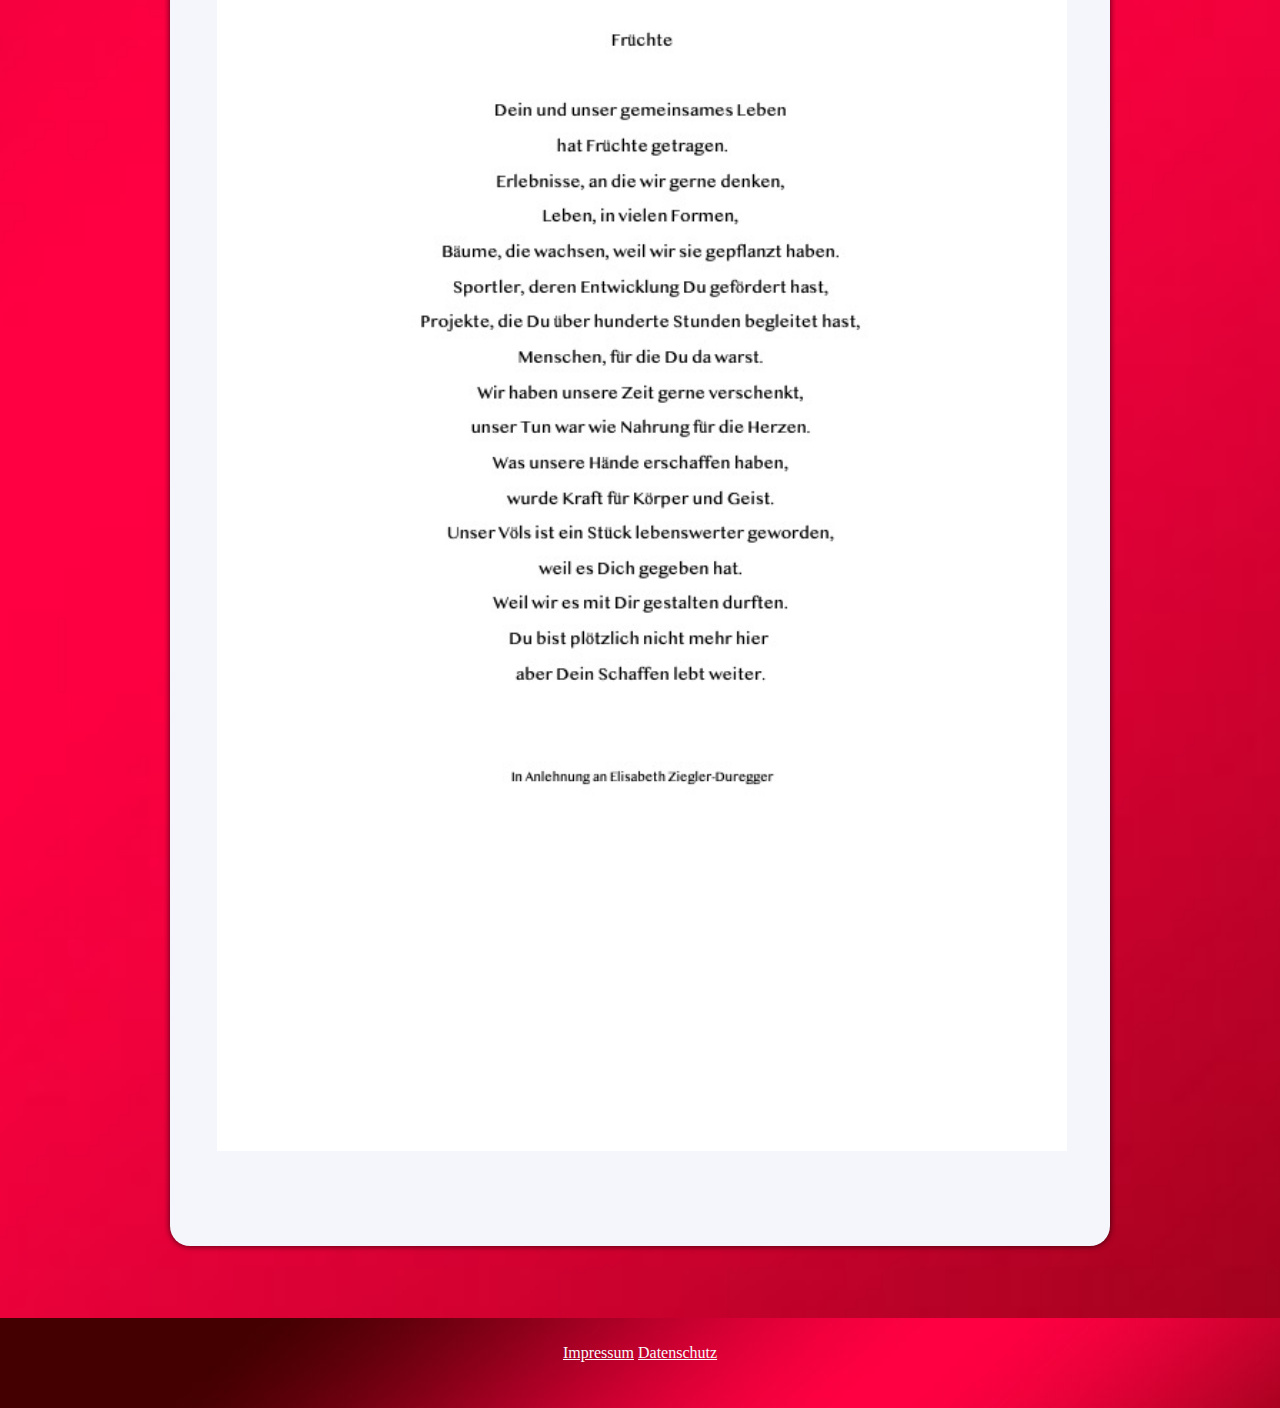
<file: walter.html>
<!DOCTYPE html>
<html lang="en">
<head>
  <script id="Cookiebot" src="https://consent.cookiebot.com/uc.js" data-cbid="135fec22-2014-43f0-8bb0-17d946fe0279" data-blockingmode="auto" type="text/javascript"></script>
  <!--<meta name="viewport" content="width=device-width, initial-scale=1">-->
<title>SPÖ</title>
<meta charset="utf-8">
<link rel="stylesheet" href="css/reset.css" type="text/css" media="all">
<link rel="stylesheet" href="css/layout.css" type="text/css" media="all">
<link rel="stylesheet" href="css/style.css" type="text/css" media="all">
<script type="text/javascript" src="js/jquery-1.4.2.js" ></script>
<!--[if lt IE 9]>
	<script type="text/javascript" src="http://info.template-help.com/files/ie6_warning/ie6_script_other.js"></script>
	<script type="text/javascript" src="js/html5.js"></script>
<![endif]-->
</head>
<body id="page1">
<div class="body2">
	<div class="body7">
		<div class="body11">
      <div class="body12">
			  <div class="body4">
				  <div class="main">
					  <div class="body1">
            </div>
<!-- header -->
					<header>
						<nav>
							<ul id="menu">
								<li id="menu_active"><a href="index.html">Hauptseite</a></li>
								<li><a href="News.html">News</a></li>
                <li><a href="Gemeinderaete.html">Gemeinderäte</a></li>
                <!--<li><a href="Impulse.html">Impulse</a></li>-->
								<li><a href="Team_Voels.html">Team Völs</a></li>
								<li><a href="Wahlprogramm.html">Wahlprogramm</a></li>
                <li><a href="links.html">Links</a></li>
								<li><a href="Kontakt.html">Kontakt</a></li>
							</ul>
						</nav>
						<!--<h1><a href="index.html" id=""></a></h1>-->
					</header>
<!-- / header end -->
<!-- content -->
            <br><br><br><br><br><br><br><br><br>
					<section id="content">
						<div class="wrapper">
							<div class="box_shadow">
								<div class="box">
									<div class="wrapper">
                   <!-- <img src="images/HuH_oH.png" width="250" align="right">-->
										<div class="pad_right">
											<div class="wrapper pad_bot1">
                        </div>
										</div>
                    <h3>Nachruf Walter Kathrein</h3><br>
										 	<h2>*10.12.1947 in Bschlabs</h2>
                      <h2>+29.11.2023 Völs</h2>
                    
                    <img src="images/walter1.jpeg" width="250" align="right">
											<!--<figure><img src="images/peter_small.jpg" alt="" class="pad_bot1"></figure>-->
												<p><span class="font1">Am Nachmittag des 6.Dezember 2023 wurde es zur traurigen Gewissheit: Walter Kathrein, Völser Gemeinderat von 1986 bis 2022,  
                          Vizebürgermeister der Marktgemeinde von 1990 bis 2022 und von 1997 bis heute Vorsitzender der SPÖ Völs lebt nicht mehr.</span><br><br>
                                   <p>
                                     Sein Tod ist unfassbar und wird von den Menschen in Völs nur schwer verstanden. <br><br>
                                     Walter Kathrein hat seine Aufgaben 2022 in jüngere Hände gelegt und sich bereit erklärt, dem neuen Bürgermeister Peter Lobenwein bei seiner nicht leichten Aufgabe 
                                     behilflich zu sein. Er hat daher als nunmehr „Ersatz“gemeinderat den Obmann des Ausschusses für Raumordnung, Bauangelegenheiten und Kommunalbauten übernommen. 
                                     Kathrein war ein Vorreiter der Vertragsraumordnung und dank seiner Hartnäckigkeit ist es gelungen, in Völs bei neuen Wohnprojekten bis zu 50% der Wohnfläche 
                                     für den sozialen Wohnbau zu reservieren. In vielen Gesprächen mit den Grundeigentümern und Baufirmen konnten gute Lösungen gefunden werden. Es ist mehr als 
                                     tragisch, dass Walter Kathreins Leben auf dem Anwesen eines Gemeindebürgers sein Ende gefunden hat, um dessen Einbeziehung in das dörfliche Leben Walter 
                                     Kathrein vielfach bemüht war.<br><br>
                                     Walter Kathrein stammt aus Bschlabs und war von 1969 bis zu seiner Pensionierung Beamter der Gendarmerie und später in der Sicherheitsdirektion für Tirol, ab 2002 
                                     in der Funktion eines Chefinspektors, tätig.<br><br>
                                     Sowohl beruflich, als auch politisch war er für die Gründlichkeit seiner Arbeit bekannt und seine soziale Einstellung und sein Einsatz für die Grund- und 
                                     Freiheitsrechte brachten ihm viel Anerkennung. <br><br>
                                     Um Walter Kathrein trauern Tochter Lea,  Enkel Paul, Schwiegersohn Martin, Gattin Christl und seine Geschwister Gerda, Helmut, Erwin und Helga, sowie seine vielen Weggefährten aus Beruf, Politik und den 
                                     Vereinen, für die Walter Kathrein immer ein offenes Ohr hatte. <br><br>
                                     Gemeindevorständin Nicole Mair-Enzi<br>
                                     Stellv. Vorsitzende der SPÖ Völs<br><br>
                    <h2> <website> <a href="https://www.meinbezirk.at/tirol/c-lokales/walter-kathrein-einer-der-ueberall-fehlen-wird_a6424991" rel="nofollow">Artikel Bezirksblatt</a></website></h2>
                                     <figure><img src="images/gedicht.jpg" width="850" alt="" class="pad_bot1"></figure>
                    </p>           
                                                   
                                                   <br><br>                      
                                                   
                                                   
                                                                                                     
                                                <!--Die Überraschung war allgemein groß! Völs hat einen neuen Bürgermeister. Und das ohne Stichwahl. Ihr könnt mir glauben, auch ich habe mir die letzen Meter zu diesem Ziel anders vorgestelt.</p>
                                                <p><span class="font1">Die nächsten Fragen folgen auf dem Fuß:</span><br> Was wird anders? Mit wem wird er "regieren"? Wird mein Anliegen Gehör finden? Wer ist denn dieser Peter Lobenwein und kennt der sich aus?</p>
                                                <p><span class="font1">Laufbahn:</span><br> Seit 2004 bin ich Gemeinderat und habe schon in den unterschiedlichsten Gemeinderatsausschüssen gearbeitet. Seit 2006 bin ich auch Obmann des Überprüfungsausschusses. Dieser Ausschuss achtet darauf, dass die Gemeinde gut und ordnungsgemäß verwaltet wird. Und da darf ich gleich festhalten: der bisherige Bürgermeister Erich Ruetz hat uns diese Arbeit leicht gemacht. Er hinterlässt uns eine gut geführte Gemeinde, in der in den letzten Jahren viele wichtige und große Projekte gemeinsam verwirklicht wurden. Der Kindergarten West, das Sportplatzgebäude, das erweiterte Haus für die Gesundheitsdienste oder der neue Standort für die Feuerwehr sind ebenso sichtbare Zeichen wie die Erweiterung der Betriebsanlagen und damit die Schaffung neuer Arbeitsplätze im Gewerbegebiet nördlich der Bahn. Danke Erich für deine engagierte Arbeit und für die vorbildliche Art der Übergabe an mich!</p>
                                                <p><span class="font1">Danke!</span><br> Dieser Dank gilt ebenso den scheidenden Gemeinderätinnen und Gemeinderäten und den beiden Vizebürgermeistern Toni Pertl und Walter Kathrein, ebenso jenen, die weiterhin im Gemeinderat tätig sind. </p>
                                                <p><span class="font1">Neue Gemeinderäte:</span><br> Die Neuen im Gemeinderat begrüße ich herzlich und unvoreingenommen. Wer auf einer Liste kandidiert, an einem Wahlprogramm mitarbeitet und das Vertrauen der Gemeindebürger erhält, die oder der will auch etwas umsetzen. Dafür braucht es in der Regel eine Mehrheit im Gemeinderat und keine der gewählten Gruppierungen hat diese allein. </p>
                                        <p> Bei unseren 19 GemeinderätInnen sind mindestens 10 Stimmen für einen Beschluss nötig. Die ÖVP hat 8, die SPÖ 4, Grüne und Wir Für Völs je 3 und die FPÖ einen Sitz im Gemeinderat. Das haben vor mir schon eine ganze Reihe von BürgermeisterInnen in anderen Orten so erlebt und die Lösung kann nur heißen: reden, verhandeln, die Meinung der anderen gelten lassen und gemeinsam die bestmögliche Lösung suchen.</p>
                                        <p> Ob mir das immer gelingen wird, ob diese Bereitschaft zu gemeinsamen Lösungen bei allen besteht, das werden die nächsten Wochen und Monate zeigen.</p>
                                        <p> Für vieles, was eine lebenswerte Gemeinde ausmacht, sorgen die Mitarbeiterinnen und Mitarbeiter, sei es in der Verwaltung, in Bau- und Recyclinghof, im Schwimmbad, in Kindergärten, Schulen und Bücherei oder in den Gesundheits- und Sozialeinrichtungen. Als Bürgermeister wechsle ich hier in die Funktion des Dienstgebers, aber als langjähriger Personalvertreter weiß ich, dass die Arbeitsleistung dann am besten ist, wenn Menschen ihrer Aufgabe gewachsen sind und diese gerne erfüllen und dafür nicht nur Lohn sondern auch Anerkennung erhalten. Wir haben viele sehr gute Mitarbeiterinnen und Mitarbeiter und sie genießen in der Bevölkerung große Anerkennung. Ich werde mich aber auch um ein besseres Arbeitsklima bemühen, wo Verbesserungsbedarf notwendig ist.</p>
                                        <p> Zu unseren Schätzen zählen zweifellos auch die vielen Vereine, die fast alle Interessen und Neigungen abdecken und die einen unverzichtbaren Beitrag für den Zusammenhalt in der Gemeinde und der Nachwuchsarbeit unserer Jugend leisten. Wir werden ihre Arbeit auch künftig nach besten Kräften unterstützen! Große Vorhaben warten auf uns, vom Bildungsstandort im Dorf bis zum Verkehrsknoten Bahnhof mit der neuen Straßenbahnlinie und dem barrierefreien Bahnhof. </p>
                                        <p><span class="font1">BEI ALL DEM IST MIR WICHTIG:</span><br> 
                                          <ul class="list1 pad_bot1">
                                          <li><a href="#">dass Demokratie gelebt und auf Argumente gehört wird, dass man die Entscheidung aber nicht ewig aufchieben darf.</a></li>
                                        <li><a href="#"> Dass die sozial Schwächeren mehr Schutz und Beachtung erfahren als jene, denen es gut geht und die sich zu wehren wissen.</a></li>
                                        <li><a href="#"> Dass sichere Arbeitsplätze elementar für die soziale Sicherheit der Arbeitnehmerinnen und Arbeitnehmer sind und dass wir interessierte Betriebe bei der Schaffung von Arbeitsplätzen unterstützen.</a></li>
                                        <li><a href="#"> Dass gute Bildung gleichermaßen den Schlüssel zu einem erfüllten Leben wie zu einer modernen Wirtschaft darstellt und die Basis dafür in zeitgemäßen Kindergärten und Schulen gelegt wird.</a></li>
                                        <li><a href="#"> Dass die Menschen im Alter wissen, dass für sie vorgesorgt wird, wenn sie Hilfe benötigen, egal ob zu Hause oder im Seniorenheim.</a></li>
                                        <li><a href="#"> Dass wir auch als Gemeinde alles unternehmen müssen, dass Nachhaltigkeit gelebt wird, vom Heizen über den Verkehr, der Pflege des Waldes bis zum Flächenverbrauch.</a></li><br>
                                        <p> Hoffen wir auf Frieden, ein Ende der Pandemie und einen respektvollen Umgang miteinander!</p>-->
                                        
                                        
					              <!--<h2>Beitrag Walter Kathrein</h2>
                    <img src="images/walter_small.jpg" width="200" align="right">
											
												<p><span class="font1">Liebe Völserinnen, liebe Völser!</span><br> Nach 36 Jahren Tätigkeit im Gemeinderat von Völs, davon 31 Jahre als 2. Vizebürgermeister, habe ich mich nun von der Spitze unserer Liste zurückgezogen und die Führungsposition an Gemeinderat Peter Lobenwein übergeben. Ich kandidiere zur Unterstützung meiner Kolleginnen und Kollegen weiter hinten und werde, wenn mein Rat gefragt ist, meinem Nachfolger und seinem Team gerne behilflich sein. Schließlich hat sich in dieser langen Zeit doch einiges an Erfahrung und Wissen angehäuft. </p>
                        <p>Mit Genugtuung blicke ich auf meine Zeit im Gemeinderat zurück. In diesen 36 Jahren hat sich in Völs viel verändert. 1986 gab es nur ein bescheidenes Gewerbegebiet und noch kein EKZ Cyta. Die Fa. MPREIS hatte schon ihren Sitz in Völs. Sie hat sich in dieser Zeit in mehreren Etappen laufend erweitert. </p>
                        <p>Eine große Herausforderung für die Gemeinde war, die Infrastruktur der rasant gewachsenen Bevölkerungszahl anzupassen. Ich erwähne die Bauten Seniorenheim, Schwimmbad, VAZ Blaike, Vereinshaus I und II, Eislaufplatz, Gemeindebauhof, Recyclinghof, Urnenfriedhof, Neue Feuerwehr, Ausbau Gesundheitsdienste, Neue Kindergarten West und das Sportplatzgebäude, Ausbau des Straßennetzes, der Wasserversorgung und Abwasserentsorgung, der Müllentsorgung, Hochwasserschutzbauten und vieles mehr. Ein wichtiger Bereich war und ist die Wohnbautätigkeit. Für den Zusammenhalt sind die Vereine unersetzbar und für deren Förderung habe ich mich stets stark gemacht, damit auch sie ihren wachsenden Herausforderungen gerecht werden konnten. </p>
                        <p>Viele weitere Aufgaben warten auf den neuen Gemeinderat. Unsere Liste hat die Schwerpunkte festgelegt und in dieser Broschüre festgehalten. </p>
                        <p>Peter Lobenwein mit seiner sozialen Kompetenz und Nicole Mair-Enzi, eine Kämpferin für Bildung und Familien, bringen langjährige Erfahrung im Gemeinderat mit. Dazu kommen auch mehrere junge und neue Kandidat*innen, eine gute Mischung aus Kontinuität und neuen Ideen. </p>
                        <p>Bitte unterstützen auch Sie das SPÖ Team Völs mit ihrer Stimme.</p>
                        <figure><img src="images/uwalter.jpg" width="250" alt="" class="pad_bot1"></figure>-->
                    </div>
									</div>
								</div>
							</div>
                </div>
										</div>
            </section>
						         
<!-- / content -->
              	</div>
			</div>
		</div>
	</div>
<div class="body5">
	<div class="body6">
		<div class="main">
<!-- footer -->
			<footer>
				<website> <a href="https://spoe-voels.at/about.html" rel="nofollow">Impressum</a></website>
        <website> <a href="https://spoe-voels.at/cookies.html" rel="nofollow">Datenschutz</a></website>
			</footer>
<!-- / footer -->
	  </div>
	</div>
</div>
</body>
</html>
</file>
<file: css/layout.css>
.col1, .col2, .col3, .cols {float:left}
.cols {width:243px}
.col1 {width:475px}
.col2 {width:305px}
.col3 {width:390px}
/* index.html */
#page1 h1 {padding:56px 0 0 22px}
#page1 header {height:500px}
/* #page1 .body1 {background:url(../images/HuH_oH.png) no-repeat;width:615px;height:492px}*/
#page1 .pad_right {padding-right:270px}
/* index-1.html */
/* index-2.html */
#page3 .col1 {width:845px}
/* index-3.html */
#page4 .col1 {width:845px}
/* index-4.html */
#page5 .cols {width:70px}
#page5 .col2 {width:200px}
#page5 .col1 {width:565px}
/* index-5.html */
/* index-6.html */
</file>
<file: css/style.css>
/* Getting the new tags to behave */
article, aside, audio, canvas, command, datalist, details, embed, figcaption, figure, footer, header, hgroup, keygen, meter, nav, output, progress, section, source, video {display:block}
mark, rp, rt, ruby, summary, time {display:inline}
.left {float:left}
.right {float:right}
.wrapper {width:100%;overflow:hidden}
/*body {background:#B3041C;border:0;font:15px Arial, Helvetica, sans-serif;color:#b8bfcb;line-height:18px}*/
body {background:#B3041C;border:0;font:16px "Times New Roman", Times, sans-serif;color:#b8bfcb;line-height:18px}
.ic, .ic a {border:0;float:right;background:#fff;color:#f00;width:50%;line-height:10px;font-size:10px;margin:-220% 0 0 0;overflow:hidden;padding:0}
.css3 {border-radius:8px;-moz-border-radius:8px;-webkit-border-radius:8px;box-shadow:0 0 4px rgba(0, 0, 0, .4);-moz-box-shadow:0 0 4px rgba(0, 0, 0, .4);-webkit-box-shadow:0 0 4px rgba(0, 0, 0, .4);behavior:url(js/PIE.htc);position:relative}
.main {margin:0 auto;width:952px;position:relative}
/*.body1 {background:url(../images/bg_img2.png) no-repeat;width:262px;height:397px;position:absolute;top:0;right:6px;z-index:2}*/
.body2 {background:url(../images/bg.jpg) top no-repeat;background-size:cover}
.body3 {background:url(../images/gruppe3.jpg) center -50px no-repeat;background-size:1000px}
.body4 {background:url(../images/bg_top.png) top repeat-x}
.body8 {background:url(../images/scheck2.jpg) center 87px no-repeat}
.body9 {background:url(../images/gruppe4.jpg) center 0px no-repeat;background-size:1100px}
.body10 {background:url(../images/gruppe2.jpg) center 60px no-repeat}
.body11 {background:url(../images/walter2.jpeg) left 50px no-repeat}
.body12 {background:url(../images/walter3.JPG) right 82px no-repeat}
/*.body7 {background:url(../images/bg.jpg) bottom center no-repeat}*/
.body5 {background:url(../images/bg.jpg) top no-repeat;background-size:cover}
/*.body6 {background:url(../images/bg.jpg) top no-repeat;background-size:cover}*/
a {color:#fff;text-decoration:underline;outline:none}
a:hover {text-decoration:none}
h1 {padding:36px 0 0 22px}
h2 {font:28px "Times New Roman", Times, serif;color:#fff;line-height:36px;padding:3px 0 14px 0;letter-spacing:-1px}
h3 {font:42px "Times New Roman", Times, serif;color:#fff;line-height:36px;padding:3px 0 14px 0;letter-spacing:-1px}
h4 {font:34px "Times New Roman", Times, serif;color:#fff;line-height:36px;padding:3px 0 14px 0;letter-spacing:-1px}
p {padding-bottom:18px}
/* header */
header {width:100%;overflow:hidden;height:214px;padding:0 6px}
#logo {display:block;background:url(../images/logo.png) no-repeat;width:444px;height:82px;text-indent:-5000px}
header nav {width:100%;overflow:hidden;position:relative;z-index:3}
#menu {float:left;padding-left:2px;background:url(../images/menu_line.jpg) 0 0 no-repeat}
#menu li {float:left;background:url(../images/menu_line.jpg) right top no-repeat;padding-right:2px}
#menu li a {display:block;width:131px;font:20px "Times New Roman", Times, serif;line-height:78px;text-decoration:none;text-align:center}
#menu li a:hover, #menu #menu_active a {background:url(../images/menu_active.jpg) top repeat-x}
/* content */
#content {width:100%;overflow:hidden;padding-bottom:42px}
.box_shadow {margin:6px 6px 30px 6px}
.box {background:#f5f6fc;border-radius:20px;-moz-border-radius:20px;-webkit-border-radius:20px;box-shadow:0 0 6px rgba(0, 0, 0, .7);-moz-box-shadow:0 0 6px rgba(0, 0, 0, .7);-webkit-box-shadow:0 0 6px rgba(0, 0, 0, .7);behavior:url(js/PIE.htc);position:relative;padding:28px 43px 23px 47px;color:#000}
.box h2 {color:#9a0822}
.box h3 {color:#D17F05}
.box h4 {color:#D17F05}
.box .font1 {color:#000}
.box a {color:#9a0822}
.box .line1 {background:url(../images/line_ver2.gif) 269px 0 repeat-y}
.box .line2 {background:url(../images/line_ver2.gif) 572px 0 repeat-y}
.box .list1 li a {background:url(../images/marker_2.gif) 0 0 no-repeat}
.pad_right {padding-right:230px}
.marg_right1 {margin-right:20px} 
.pad_bot1 {padding-bottom:18px}
.pad_bot2 {padding-bottom:60px}
.pad_left1 {padding-left:60px}
.pad_left2 {padding-left:53px}
.pad_left3 {padding-left:70px}
.font1 {font:18px "Times New Roman", Times, serif;color:#fff;font-weight:bold;padding-bottom:6px}
.line1 {background:url(../images/line_ver1.gif) 565px 0 repeat-y}
.line2 {background:url(../images/line_ver1.gif) 395px 0 repeat-y}
.line3 {background:url(../images/line_ver1.gif) 288px 0 repeat-y}
.list1 li {line-height:20px}
.list1 li a {padding-left:20px;background:url(../images/marker_1.gif) 0 0px no-repeat}
/* footer */
footer {height:38px;padding:26px 0;color:#c1c8d3;text-align:center}
footer a {color:#f8f9fb}
/* forms */
#ContactForm {line-height:21px}
#ContactForm a {margin-left:22px;margin-right:7px;float:right;font-weight:bold}
#ContactForm .input {float:right;width:304px;height:15px;border:1px solid #dcdde2;background:#fff;padding:2px 5px;margin-bottom:9px;color:#000;font:12px Arial, Helvetica, sans-serif;margin-right:436px}
#ContactForm textarea {overflow:auto;margin-right:7px;float:right;width:733px;height:136px;border:1px solid #dcdde2;background:#fff;padding:2px 5px;margin-bottom:9px;color:#000;font:12px Arial, Helvetica, sans-serif}
</file>
